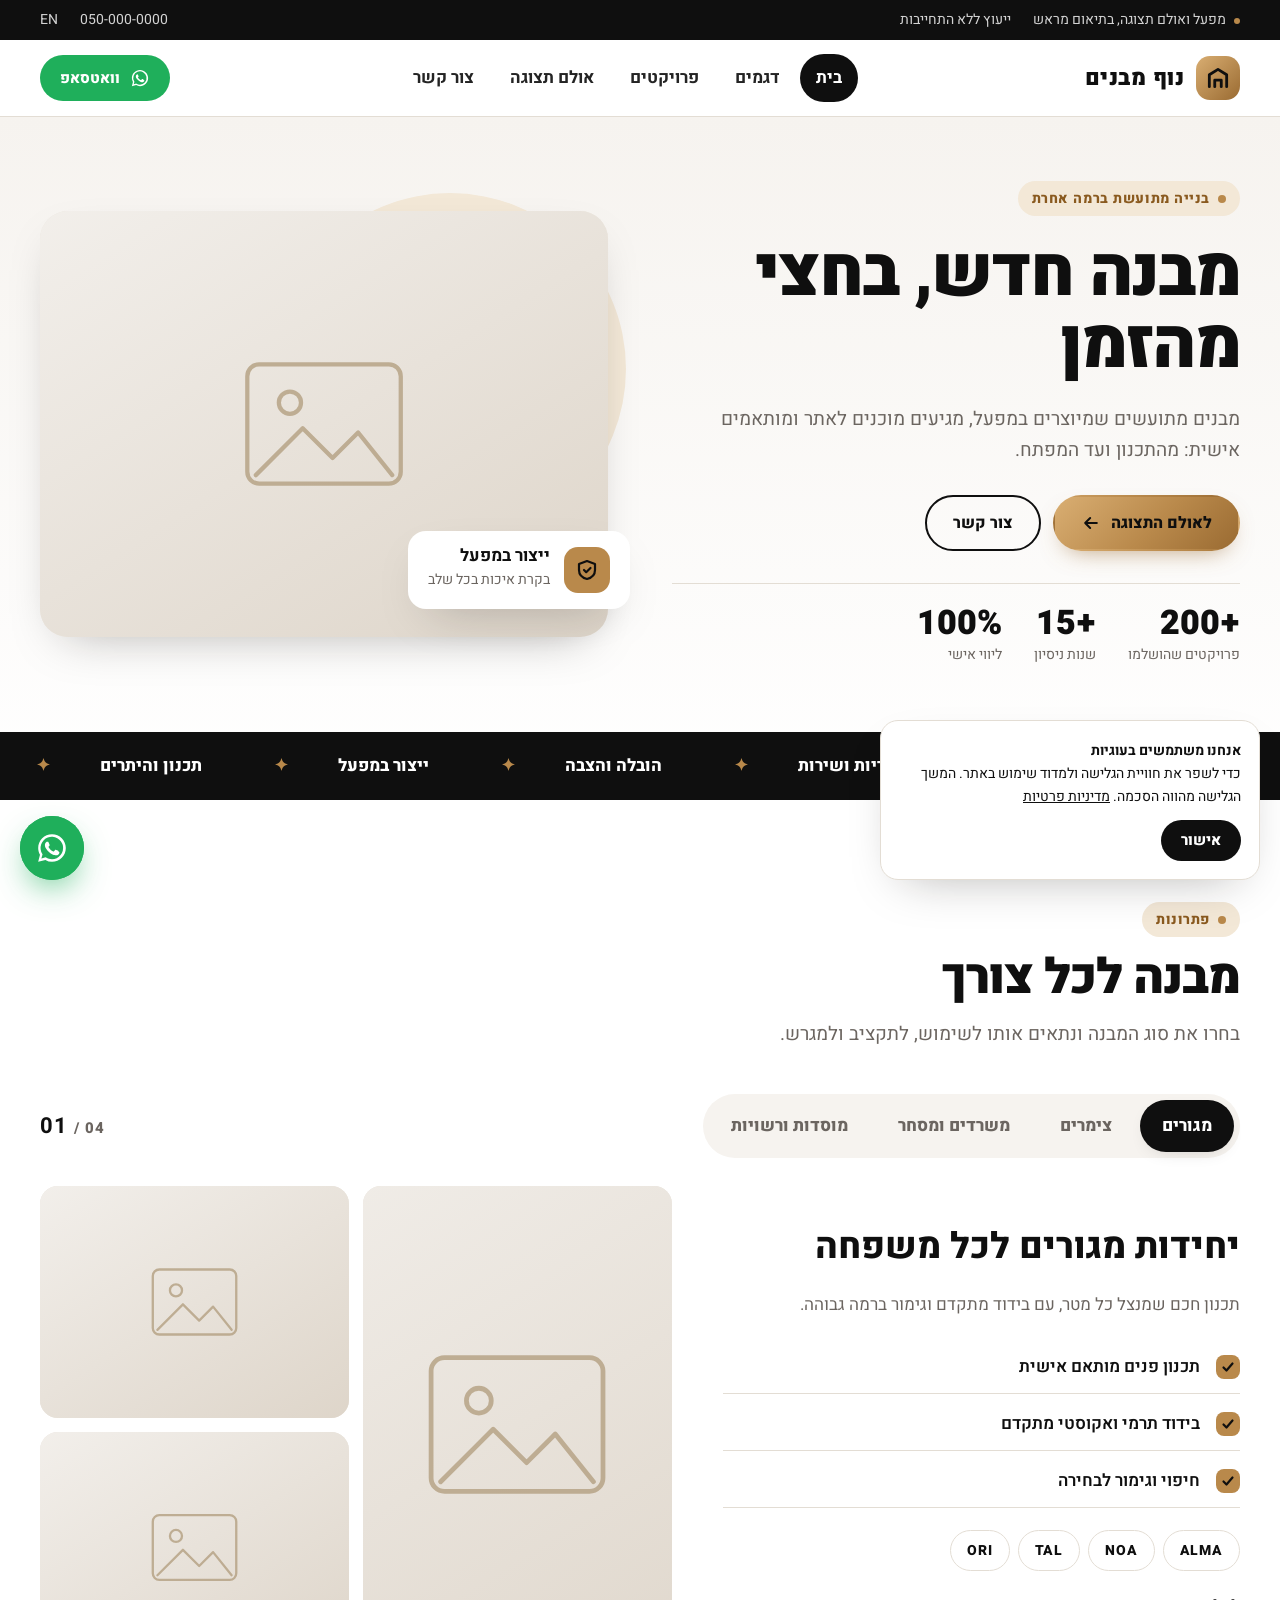
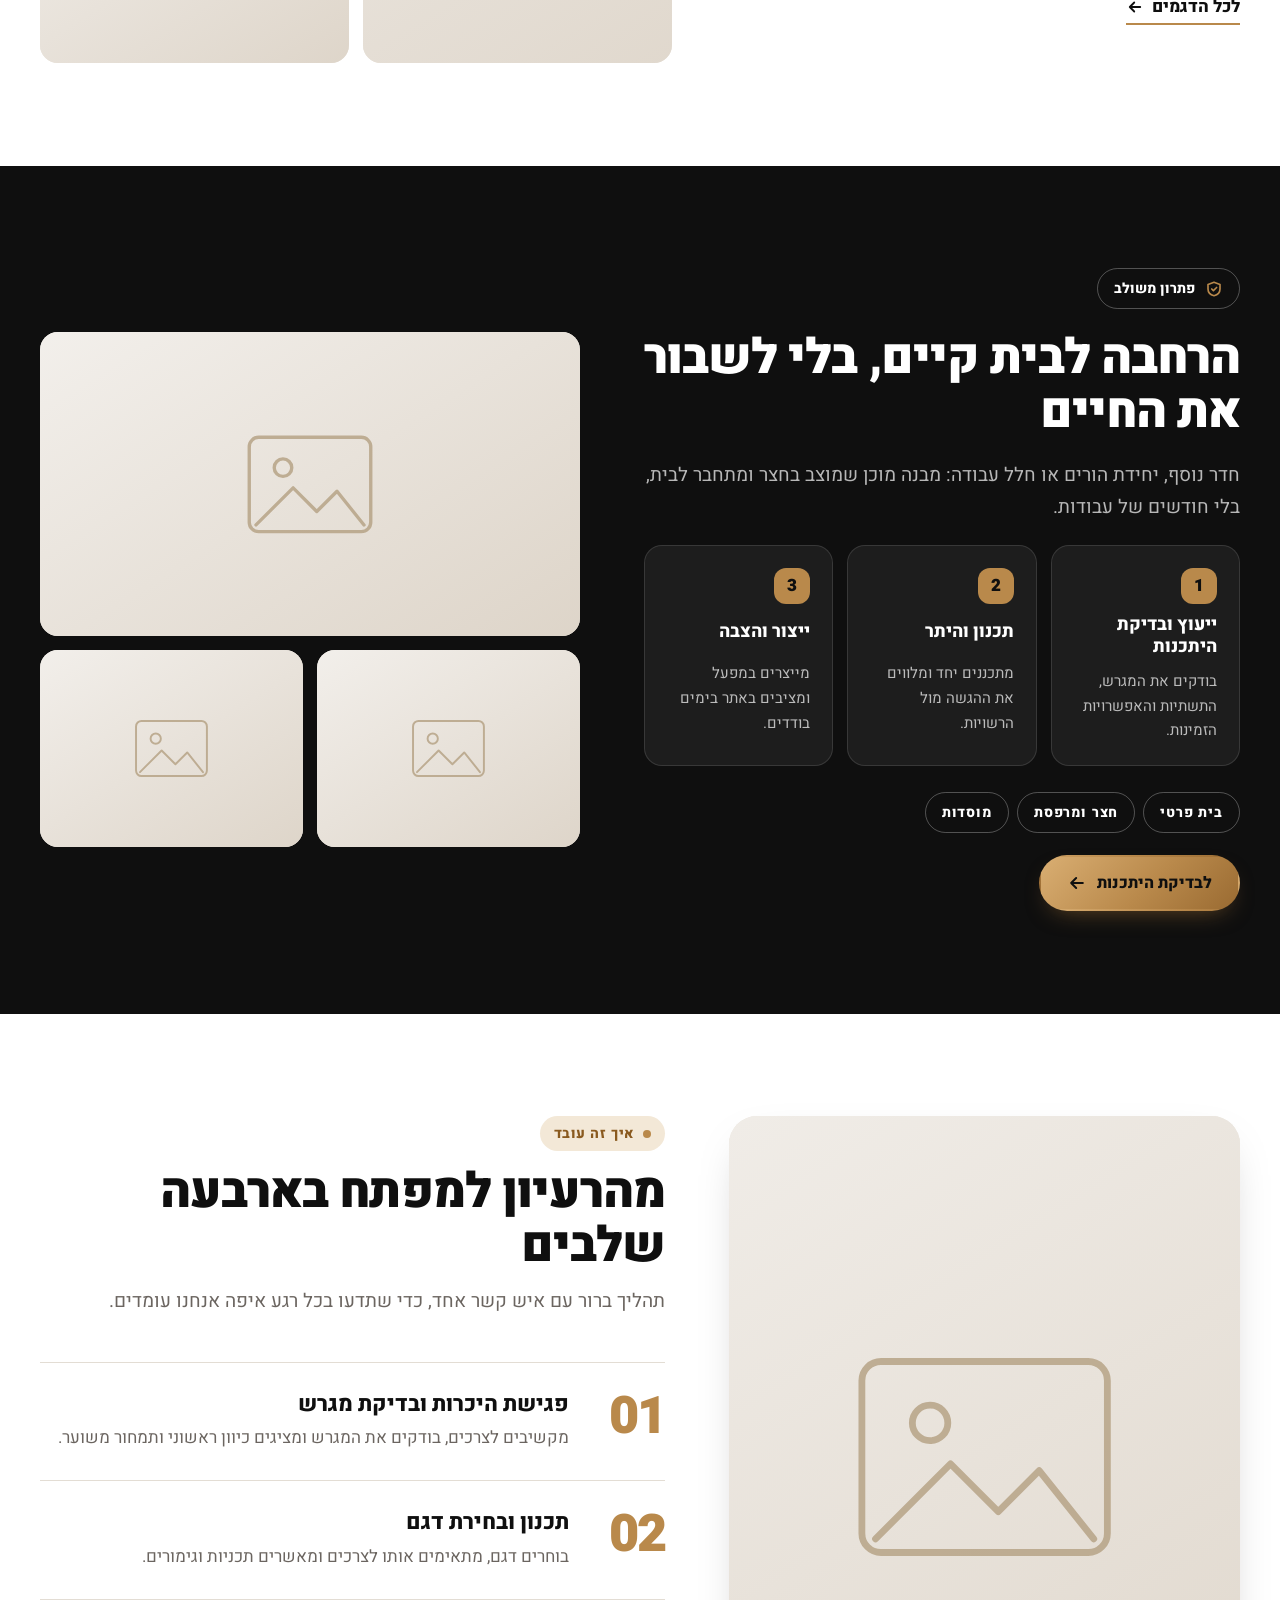
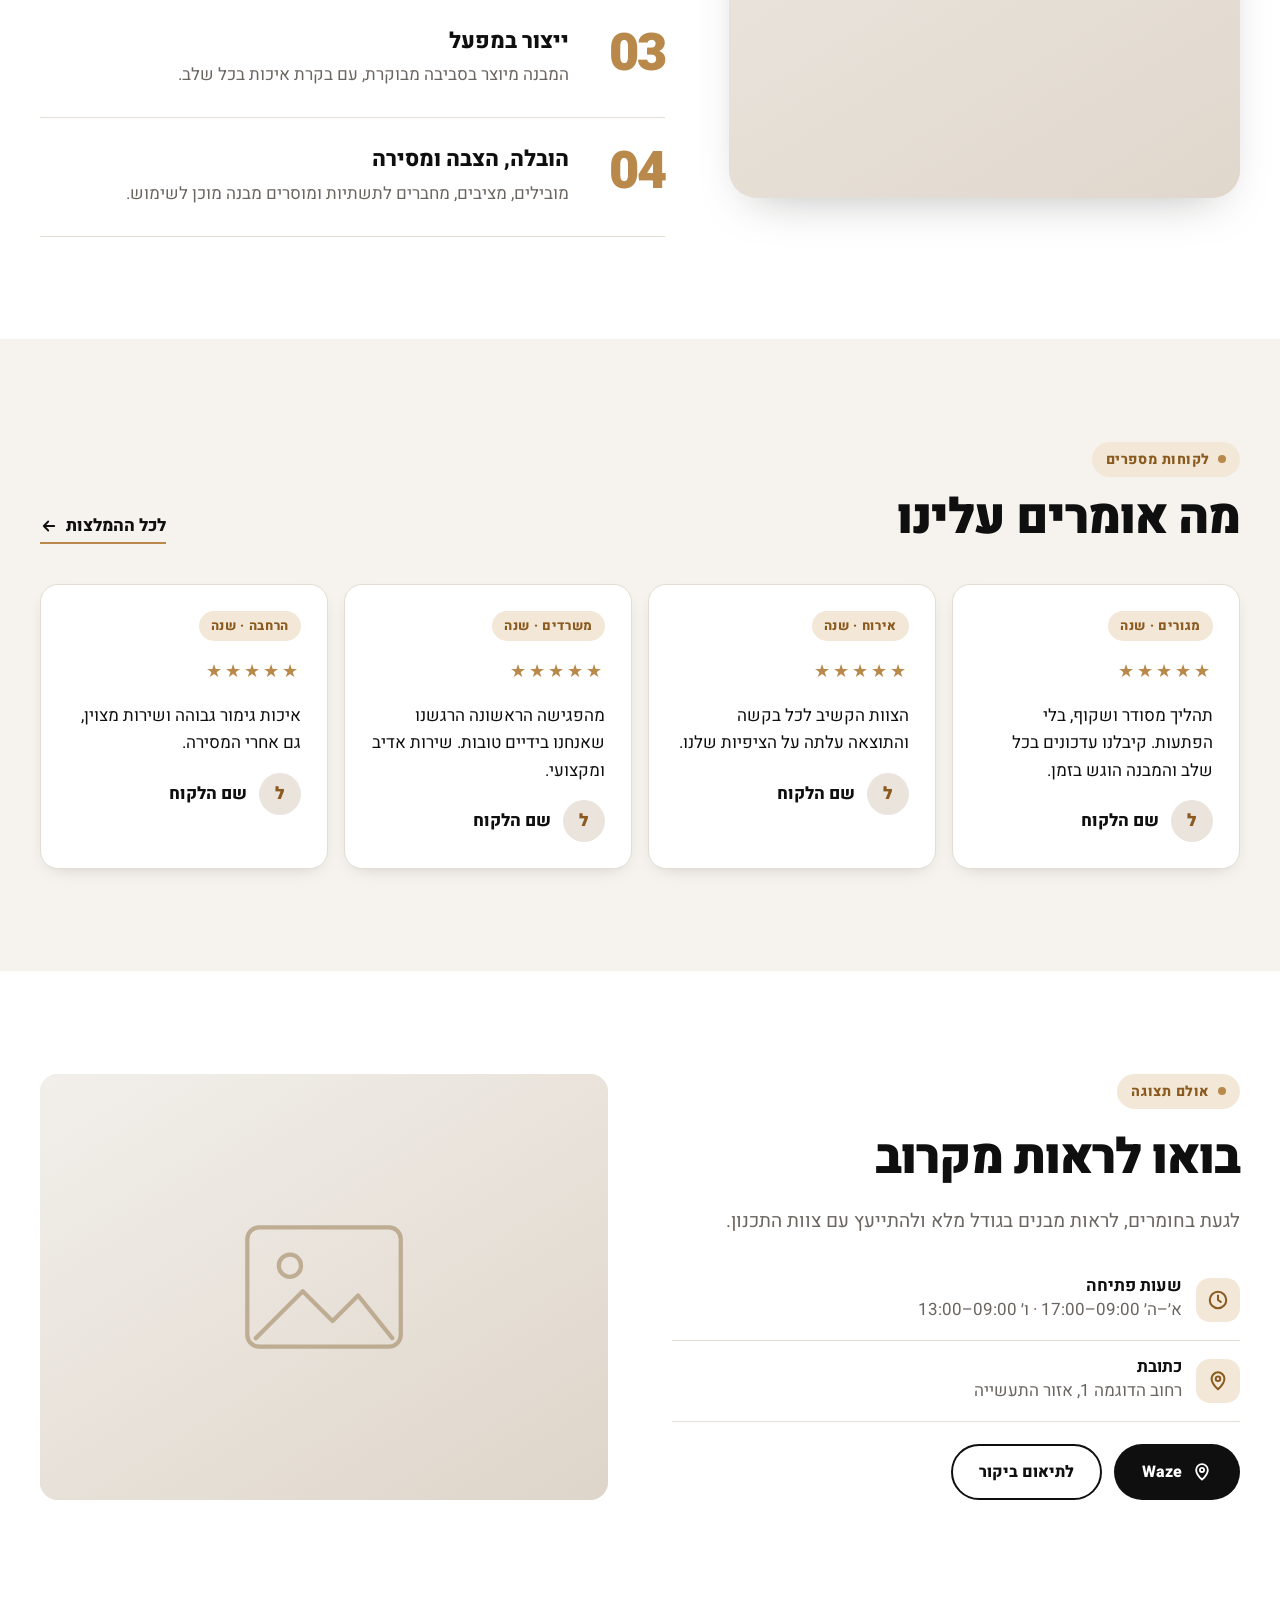
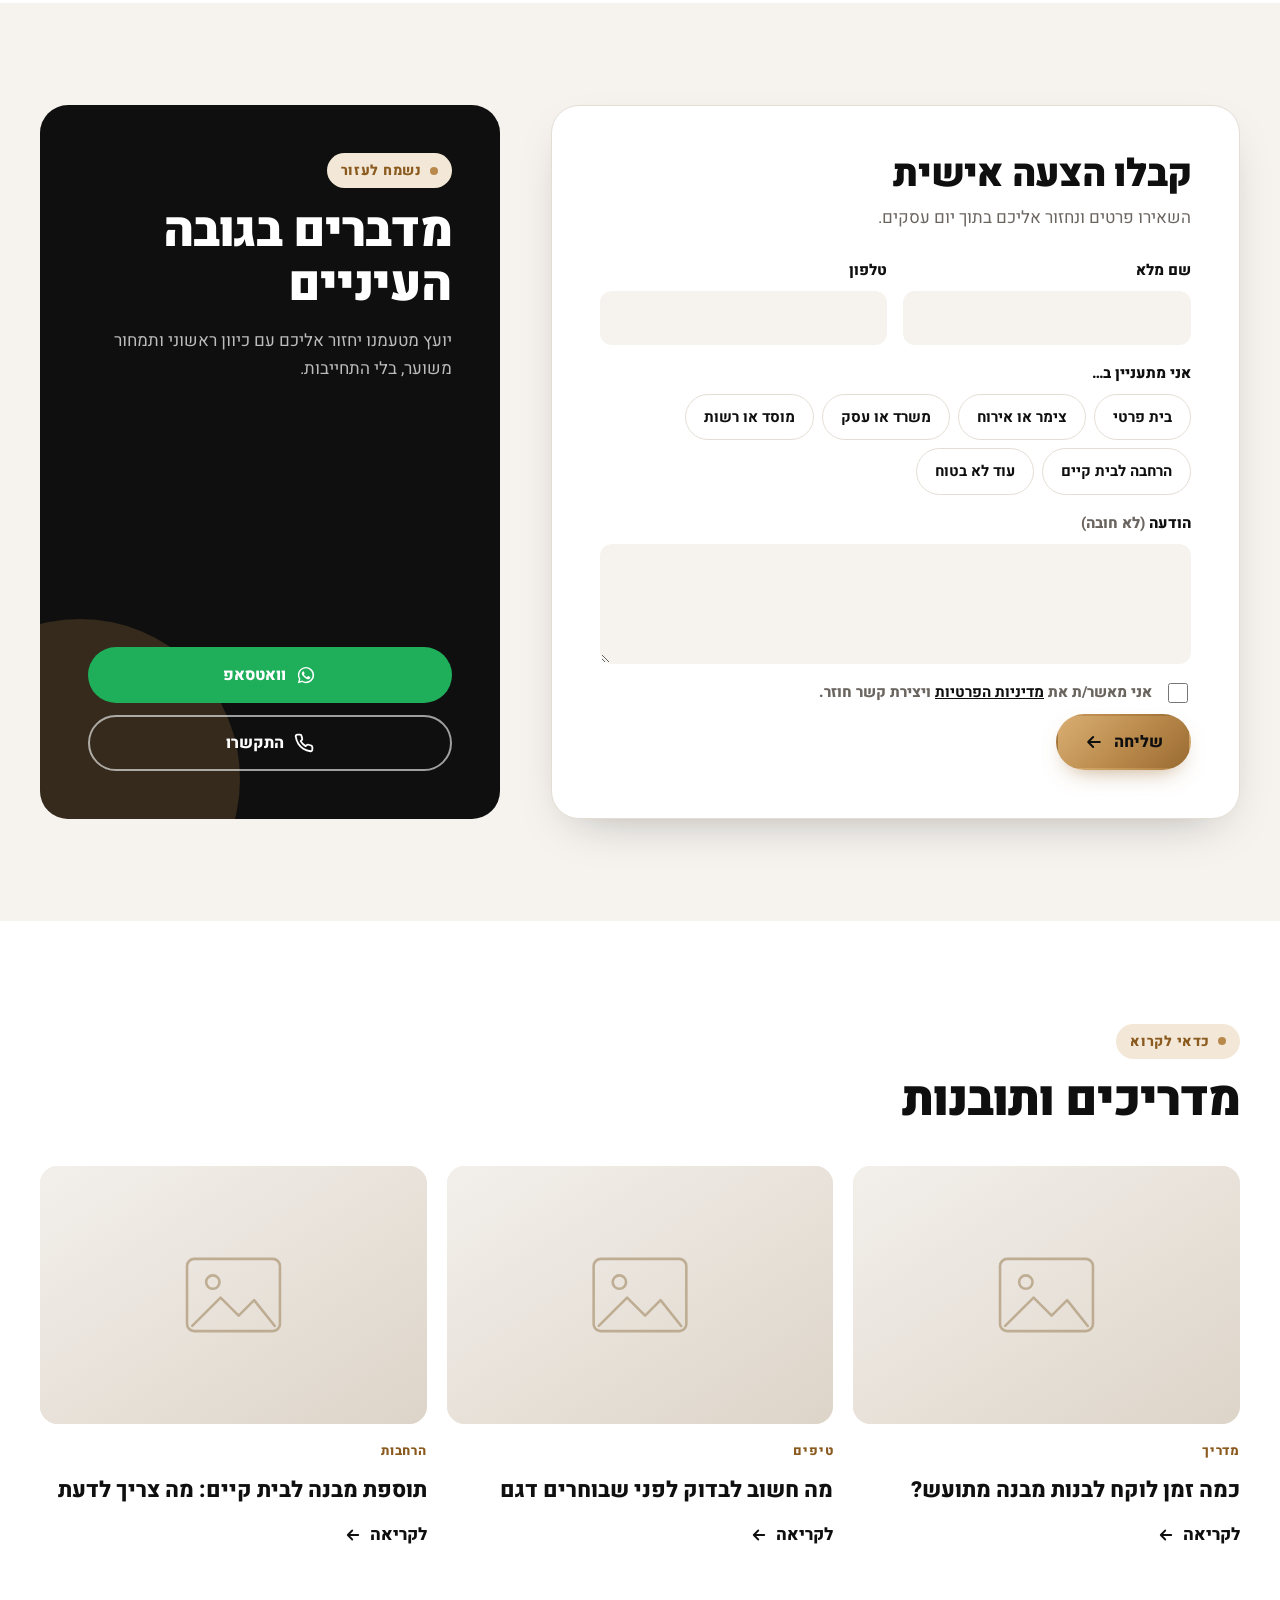
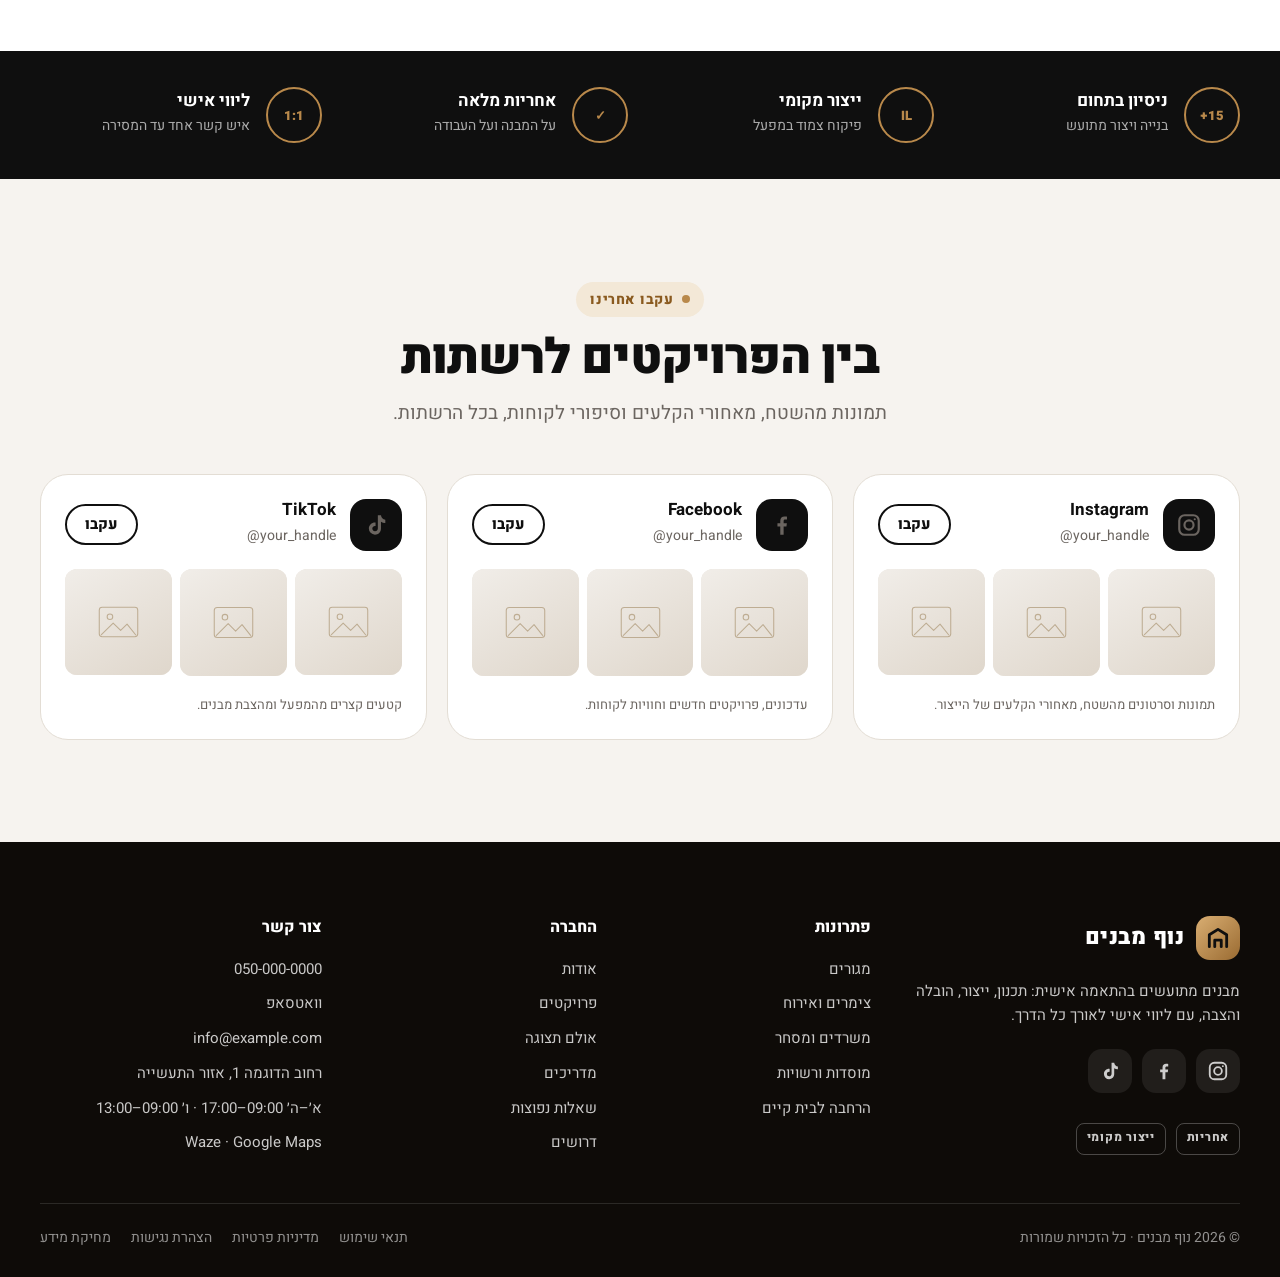
<file: index.html>
<!doctype html>
<html lang="he" dir="rtl" class="no-js">
<head>
  <meta charset="utf-8">
  <meta name="viewport" content="width=device-width, initial-scale=1">
  <title>נוף מבנים | מבנים מתועשים בהתאמה אישית</title>
  <meta name="description" content="מבנים מתועשים בהתאמה אישית: תכנון, ייצור, הובלה והצבה. מגורים, צימרים, משרדים ומוסדות.">
  <meta property="og:title" content="נוף מבנים | מבנים מתועשים בהתאמה אישית">
  <meta property="og:description" content="מבנים מתועשים בהתאמה אישית: תכנון, ייצור, הובלה והצבה. מגורים, צימרים, משרדים ומוסדות.">
  <meta property="og:type" content="website">
  <meta name="theme-color" content="#0F0F0F">
  <link rel="preconnect" href="https://fonts.googleapis.com">
  <link rel="preconnect" href="https://fonts.gstatic.com" crossorigin>
  <link href="https://fonts.googleapis.com/css2?family=Heebo:wght@400;500;700;800;900&display=swap" rel="stylesheet">
  <link rel="stylesheet" href="assets/css/style.css">
</head>
<body>
  <a class="skip" href="#main">דלג לתוכן הראשי</a>
  <div class="topbar">
    <div class="container topbar-inner">
      <div class="topbar-links">
        <a href="showroom.html"><span class="dot"></span>מפעל ואולם תצוגה, בתיאום מראש</a>
        <a href="index.html#lead">ייעוץ ללא התחייבות</a>
      </div>
      <div class="topbar-end">
        <a data-phone data-phone-text class="ltr" href="#">050-000-0000</a>
        <a href="#">EN</a>
      </div>
    </div>
  </div>
  <header class="site-header">
    <div class="container header-inner">
      <a class="logo" href="index.html" aria-label="לדף הבית"><span class="logo-mark"><svg viewBox="0 0 24 24" fill="none" stroke="#0F0F0F" stroke-width="2.6" stroke-linecap="round" stroke-linejoin="round" aria-hidden="true"><path d="M4 20V9l8-5 8 5v11"/><path d="M9 20v-6h6v6"/></svg></span><span>נוף מבנים</span></a>
      <nav class="nav" aria-label="ניווט ראשי"><a data-nav href="index.html">בית</a><a data-nav href="models.html">דגמים</a><a data-nav href="projects.html">פרויקטים</a><a data-nav href="showroom.html">אולם תצוגה</a><a href="index.html#lead">צור קשר</a></nav>
      <div class="header-actions">
        <a class="btn btn-wa btn-sm" data-wa href="#"><svg viewBox="0 0 32 32" fill="currentColor" aria-hidden="true"><path d="M16 3C8.8 3 3 8.8 3 16c0 2.3.6 4.5 1.7 6.4L3 29l6.8-1.8A12.9 12.9 0 0 0 16 29c7.2 0 13-5.8 13-13S23.2 3 16 3zm0 23.6c-2 0-3.9-.6-5.6-1.6l-.4-.2-4 1 1.1-3.9-.3-.4A10.6 10.6 0 1 1 16 26.600zm5.8-7.900c-.3-.2-1.900-.9-2.200-1-.3-.1-.5-.2-.7.2-.2.300-.8 1-1 1.200-.2.200-.4.200-.7.100-.3-.2-1.400-.5-2.600-1.600-1-.9-1.600-1.900-1.800-2.200-.2-.3 0-.5.100-.7l.5-.6c.2-.2.2-.3.300-.5.100-.2.100-.4 0-.6l-1-2.300c-.2-.6-.5-.5-.7-.5h-.6c-.2 0-.6.1-.9.4-.3.300-1.200 1.100-1.200 2.800s1.200 3.300 1.400 3.500c.2.200 2.400 3.700 5.800 5.100.8.400 1.400.6 1.900.7.8.3 1.500.2 2.100.1.600-.1 1.900-.8 2.200-1.500.3-.7.3-1.400.2-1.500-.100-.100-.300-.200-.600-.300z"/></svg> וואטסאפ</a>
        <button class="burger" data-burger aria-label="פתיחת תפריט" aria-expanded="false"><span></span><span></span><span></span></button>
      </div>
    </div>
  </header>
  <div class="drawer" data-drawer>
    <div class="drawer-panel" role="dialog" aria-label="תפריט">
      <div class="drawer-head">
        <a class="logo" href="index.html" ><span class="logo-mark"><svg viewBox="0 0 24 24" fill="none" stroke="#0F0F0F" stroke-width="2.6" stroke-linecap="round" stroke-linejoin="round" aria-hidden="true"><path d="M4 20V9l8-5 8 5v11"/><path d="M9 20v-6h6v6"/></svg></span><span>נוף מבנים</span></a>
        <button class="drawer-close" data-close aria-label="סגירת תפריט">✕</button>
      </div>
      <nav class="drawer-links"><a data-nav href="index.html">בית</a><a data-nav href="models.html">דגמים</a><a data-nav href="projects.html">פרויקטים</a><a data-nav href="showroom.html">אולם תצוגה</a><a href="index.html#lead">צור קשר</a></nav>
      <div class="drawer-contact">
        <a class="btn btn-wa" data-wa href="#"><svg viewBox="0 0 32 32" fill="currentColor" aria-hidden="true"><path d="M16 3C8.8 3 3 8.8 3 16c0 2.3.6 4.5 1.7 6.4L3 29l6.8-1.8A12.9 12.9 0 0 0 16 29c7.2 0 13-5.8 13-13S23.2 3 16 3zm0 23.6c-2 0-3.9-.6-5.6-1.6l-.4-.2-4 1 1.1-3.9-.3-.4A10.6 10.6 0 1 1 16 26.600zm5.8-7.900c-.3-.2-1.900-.9-2.200-1-.3-.1-.5-.2-.7.2-.2.300-.8 1-1 1.200-.2.200-.4.200-.7.100-.3-.2-1.400-.5-2.600-1.600-1-.9-1.600-1.900-1.800-2.200-.2-.3 0-.5.100-.7l.5-.6c.2-.2.2-.3.300-.5.100-.2.100-.4 0-.6l-1-2.300c-.2-.6-.5-.5-.7-.5h-.6c-.2 0-.6.1-.9.4-.3.300-1.200 1.100-1.200 2.800s1.200 3.300 1.400 3.500c.2.200 2.400 3.700 5.800 5.100.8.400 1.400.6 1.900.7.8.3 1.500.2 2.100.1.600-.1 1.900-.8 2.200-1.500.3-.7.3-1.400.2-1.500-.100-.100-.300-.200-.600-.300z"/></svg> וואטסאפ</a>
        <a class="btn btn-ghost" data-phone href="#"><svg viewBox="0 0 24 24" fill="none" stroke="currentColor" stroke-width="2.2" stroke-linecap="round" stroke-linejoin="round" aria-hidden="true"><path d="M22 16.9v3a2 2 0 0 1-2.2 2 19.8 19.8 0 0 1-8.6-3.1 19.5 19.5 0 0 1-6-6A19.8 19.8 0 0 1 2.1 4.2 2 2 0 0 1 4.1 2h3a2 2 0 0 1 2 1.7c.1.9.4 1.8.7 2.7a2 2 0 0 1-.5 2.1L8 9.8a16 16 0 0 0 6 6l1.3-1.3a2 2 0 0 1 2.1-.4c.9.3 1.8.6 2.7.7a2 2 0 0 1 1.7 2z"/></svg> התקשרו</a>
      </div>
    </div>
  </div>
  <main id="main">
    <section class="hero">
      <div class="container hero-grid">
        <div class="hero-copy">
          <span class="eyebrow">בנייה מתועשת ברמה אחרת</span>
          <h1>מבנה חדש, בחצי מהזמן</h1>
          <p class="lead">מבנים מתועשים שמיוצרים במפעל, מגיעים מוכנים לאתר ומותאמים אישית: מהתכנון ועד המפתח.</p>
          <div class="hero-actions">
            <a class="btn btn-primary" href="showroom.html">לאולם התצוגה <svg viewBox="0 0 24 24" fill="none" stroke="currentColor" stroke-width="2.4" stroke-linecap="round" stroke-linejoin="round" aria-hidden="true"><path d="M19 12H5M11 6l-6 6 6 6"/></svg></a>
            <a class="btn btn-ghost" href="#lead">צור קשר</a>
          </div>
          <div class="hero-stats">
            <div><strong>+200</strong><span>פרויקטים שהושלמו</span></div>
            <div><strong>+15</strong><span>שנות ניסיון</span></div>
            <div><strong>100%</strong><span>ליווי אישי</span></div>
          </div>
        </div>
        <div class="hero-visual">
          <figure class="media r-4x3 "><img src="assets/images/placeholder.svg" alt="תמונה ראשית"></figure>
          <div class="hero-badge"><span class="ico"><svg viewBox="0 0 24 24" fill="none" stroke="#0F0F0F" stroke-width="2.2" stroke-linecap="round" stroke-linejoin="round" aria-hidden="true"><path d="M12 3l8 3v6c0 4.5-3.2 7.8-8 9-4.8-1.2-8-4.5-8-9V6l8-3z"/><path d="M9 12l2.2 2.2L15.5 10"/></svg></span><div><strong>ייצור במפעל</strong><span>בקרת איכות בכל שלב</span></div></div>
        </div>
      </div>
      <div class="strip" aria-hidden="true"><div class="strip-track"><div class="strip-item">תכנון והיתרים</div><div class="strip-item">ייצור במפעל</div><div class="strip-item">הובלה והצבה</div><div class="strip-item">אחריות ושירות</div><div class="strip-item">תכנון והיתרים</div><div class="strip-item">ייצור במפעל</div><div class="strip-item">הובלה והצבה</div><div class="strip-item">אחריות ושירות</div><div class="strip-item">תכנון והיתרים</div><div class="strip-item">ייצור במפעל</div><div class="strip-item">הובלה והצבה</div><div class="strip-item">אחריות ושירות</div><div class="strip-item">תכנון והיתרים</div><div class="strip-item">ייצור במפעל</div><div class="strip-item">הובלה והצבה</div><div class="strip-item">אחריות ושירות</div></div></div>
    </section>

    <section class="section" id="types">
      <div class="container" data-tabs>
        <div class="section-head">
          <span class="eyebrow">פתרונות</span>
          <h2>מבנה לכל צורך</h2>
          <p class="lead">בחרו את סוג המבנה ונתאים אותו לשימוש, לתקציב ולמגרש.</p>
        </div>
        <div class="tabs-bar">
          <div class="tablist" role="tablist" aria-label="סוגי מבנים"><button class="tab" role="tab" id="tab-0" aria-controls="panel-0" aria-selected="false">מגורים</button><button class="tab" role="tab" id="tab-1" aria-controls="panel-1" aria-selected="false">צימרים</button><button class="tab" role="tab" id="tab-2" aria-controls="panel-2" aria-selected="false">משרדים ומסחר</button><button class="tab" role="tab" id="tab-3" aria-controls="panel-3" aria-selected="false">מוסדות ורשויות</button></div>
          <div class="tab-count" aria-hidden="true"><b data-tab-current>01</b> / 04</div>
        </div>
        
          <div class="tab-panel" role="tabpanel" id="panel-0" aria-labelledby="tab-0">
            <div class="tab-info">
              <h3 style="font-size:clamp(26px,3vw,36px)">יחידות מגורים לכל משפחה</h3>
              <p class="muted">תכנון חכם שמנצל כל מטר, עם בידוד מתקדם וגימור ברמה גבוהה.</p>
              <ul class="checklist"><li>תכנון פנים מותאם אישית</li><li>בידוד תרמי ואקוסטי מתקדם</li><li>חיפוי וגימור לבחירה</li></ul>
              <div class="pills"><span class="pill">ALMA</span><span class="pill">NOA</span><span class="pill">TAL</span><span class="pill">ORI</span></div>
              <a class="link-arrow" href="models.html">לכל הדגמים <svg viewBox="0 0 24 24" fill="none" stroke="currentColor" stroke-width="2.4" stroke-linecap="round" stroke-linejoin="round" aria-hidden="true"><path d="M19 12H5M11 6l-6 6 6 6"/></svg></a>
            </div>
            <div class="gallery"><figure class="media r-4x3 "><img src="assets/images/placeholder.svg" alt="תמונה" loading="lazy"></figure><figure class="media r-4x3 "><img src="assets/images/placeholder.svg" alt="תמונה" loading="lazy"></figure><figure class="media r-4x3 "><img src="assets/images/placeholder.svg" alt="תמונה" loading="lazy"></figure></div>
          </div>
          <div class="tab-panel" role="tabpanel" id="panel-1" aria-labelledby="tab-1">
            <div class="tab-info">
              <h3 style="font-size:clamp(26px,3vw,36px)">צימרים ויחידות אירוח</h3>
              <p class="muted">מבנים מעוצבים שמוכנים לאירוח בזמן קצר, עם דגש על פרטיות ונוחות.</p>
              <ul class="checklist"><li>עיצוב בוטיק עם אפשרות לפרגולה ויחידות ספא</li><li>התקנה מהירה עם מינימום הפרעה למגרש</li><li>מתאים להשכרה עונתית ושנתית</li></ul>
              <div class="pills"><span class="pill">LIOR</span><span class="pill">MAYA</span><span class="pill">ROTEM</span><span class="pill">DANA</span></div>
              <a class="link-arrow" href="models.html">לכל הדגמים <svg viewBox="0 0 24 24" fill="none" stroke="currentColor" stroke-width="2.4" stroke-linecap="round" stroke-linejoin="round" aria-hidden="true"><path d="M19 12H5M11 6l-6 6 6 6"/></svg></a>
            </div>
            <div class="gallery"><figure class="media r-4x3 "><img src="assets/images/placeholder.svg" alt="תמונה" loading="lazy"></figure><figure class="media r-4x3 "><img src="assets/images/placeholder.svg" alt="תמונה" loading="lazy"></figure><figure class="media r-4x3 "><img src="assets/images/placeholder.svg" alt="תמונה" loading="lazy"></figure></div>
          </div>
          <div class="tab-panel" role="tabpanel" id="panel-2" aria-labelledby="tab-2">
            <div class="tab-info">
              <h3 style="font-size:clamp(26px,3vw,36px)">משרדים, חנויות ועמדות שירות</h3>
              <p class="muted">חללי עבודה ומסחר שמוצבים במהירות ומותאמים לצורכי העסק.</p>
              <ul class="checklist"><li>חללים פתוחים או מחולקים לפי הצורך</li><li>תשתיות חשמל ותקשורת מובנות</li><li>אפשרות הרחבה עם מודולים נוספים</li></ul>
              <div class="pills"><span class="pill">YAM</span><span class="pill">SHIR</span><span class="pill">ALMA</span></div>
              <a class="link-arrow" href="models.html">לכל הדגמים <svg viewBox="0 0 24 24" fill="none" stroke="currentColor" stroke-width="2.4" stroke-linecap="round" stroke-linejoin="round" aria-hidden="true"><path d="M19 12H5M11 6l-6 6 6 6"/></svg></a>
            </div>
            <div class="gallery"><figure class="media r-4x3 "><img src="assets/images/placeholder.svg" alt="תמונה" loading="lazy"></figure><figure class="media r-4x3 "><img src="assets/images/placeholder.svg" alt="תמונה" loading="lazy"></figure><figure class="media r-4x3 "><img src="assets/images/placeholder.svg" alt="תמונה" loading="lazy"></figure></div>
          </div>
          <div class="tab-panel" role="tabpanel" id="panel-3" aria-labelledby="tab-3">
            <div class="tab-info">
              <h3 style="font-size:clamp(26px,3vw,36px)">כיתות, גנים ומבני ציבור</h3>
              <p class="muted">פתרונות מתועשים למוסדות חינוך, קהילה ורשויות, בלוחות זמנים קצרים.</p>
              <ul class="checklist"><li>התאמה לדרישות בטיחות ונגישות</li><li>לוחות זמנים קצרים לאספקה</li><li>ליווי מול יועצים ורשויות</li></ul>
              <div class="pills"><span class="pill">TAL</span><span class="pill">ORI</span><span class="pill">YAM</span></div>
              <a class="link-arrow" href="models.html">לכל הדגמים <svg viewBox="0 0 24 24" fill="none" stroke="currentColor" stroke-width="2.4" stroke-linecap="round" stroke-linejoin="round" aria-hidden="true"><path d="M19 12H5M11 6l-6 6 6 6"/></svg></a>
            </div>
            <div class="gallery"><figure class="media r-4x3 "><img src="assets/images/placeholder.svg" alt="תמונה" loading="lazy"></figure><figure class="media r-4x3 "><img src="assets/images/placeholder.svg" alt="תמונה" loading="lazy"></figure><figure class="media r-4x3 "><img src="assets/images/placeholder.svg" alt="תמונה" loading="lazy"></figure></div>
          </div>
      </div>
    </section>

    <section class="section section-dark on-dark" id="feature">
      <div class="container feature-grid">
        <div class="feature-copy">
          <span class="badge-line"><svg viewBox="0 0 24 24" fill="none" stroke="currentColor" stroke-width="2.2" stroke-linecap="round" stroke-linejoin="round" aria-hidden="true"><path d="M12 3l8 3v6c0 4.5-3.2 7.8-8 9-4.8-1.2-8-4.5-8-9V6l8-3z"/><path d="M9 12l2.2 2.2L15.5 10"/></svg> פתרון משולב</span>
          <h2>הרחבה לבית קיים, בלי לשבור את החיים</h2>
          <p class="lead">חדר נוסף, יחידת הורים או חלל עבודה: מבנה מוכן שמוצב בחצר ומתחבר לבית, בלי חודשים של עבודות.</p>
          <div class="steps-row"><div class="step-card"><span class="step-num">1</span><h3>ייעוץ ובדיקת היתכנות</h3><p>בודקים את המגרש, התשתיות והאפשרויות הזמינות.</p></div><div class="step-card"><span class="step-num">2</span><h3>תכנון והיתר</h3><p>מתכננים יחד ומלווים את ההגשה מול הרשויות.</p></div><div class="step-card"><span class="step-num">3</span><h3>ייצור והצבה</h3><p>מייצרים במפעל ומציבים באתר בימים בודדים.</p></div></div>
          <div class="pills" style="margin-top:4px"><span class="pill" style="background:transparent;border-color:rgba(255,255,255,.28)">בית פרטי</span><span class="pill" style="background:transparent;border-color:rgba(255,255,255,.28)">חצר ומרפסת</span><span class="pill" style="background:transparent;border-color:rgba(255,255,255,.28)">מוסדות</span></div>
          <a class="btn btn-primary" href="#lead">לבדיקת היתכנות <svg viewBox="0 0 24 24" fill="none" stroke="currentColor" stroke-width="2.4" stroke-linecap="round" stroke-linejoin="round" aria-hidden="true"><path d="M19 12H5M11 6l-6 6 6 6"/></svg></a>
        </div>
        <div class="feature-visual"><figure class="media r-16x9 "><img src="assets/images/placeholder.svg" alt="תמונה" loading="lazy"></figure><figure class="media r-4x3 "><img src="assets/images/placeholder.svg" alt="תמונה" loading="lazy"></figure><figure class="media r-4x3 "><img src="assets/images/placeholder.svg" alt="תמונה" loading="lazy"></figure></div>
      </div>
    </section>

    <section class="section" id="process">
      <div class="container process-grid">
        <div class="process-visual"><figure class="media r-3x4 "><img src="assets/images/placeholder.svg" alt="תמונה" loading="lazy"></figure></div>
        <div>
          <div class="section-head">
            <span class="eyebrow">איך זה עובד</span>
            <h2>מהרעיון למפתח בארבעה שלבים</h2>
            <p class="lead">תהליך ברור עם איש קשר אחד, כדי שתדעו בכל רגע איפה אנחנו עומדים.</p>
          </div>
          <ol class="timeline"><li><div><h3>פגישת היכרות ובדיקת מגרש</h3><p>מקשיבים לצרכים, בודקים את המגרש ומציגים כיוון ראשוני ותמחור משוער.</p></div></li><li><div><h3>תכנון ובחירת דגם</h3><p>בוחרים דגם, מתאימים אותו לצרכים ומאשרים תכניות וגימורים.</p></div></li><li><div><h3>ייצור במפעל</h3><p>המבנה מיוצר בסביבה מבוקרת, עם בקרת איכות בכל שלב.</p></div></li><li><div><h3>הובלה, הצבה ומסירה</h3><p>מובילים, מציבים, מחברים לתשתיות ומוסרים מבנה מוכן לשימוש.</p></div></li></ol>
        </div>
      </div>
    </section>

    <section class="section section-sand" id="testimonials">
      <div class="container">
        <div class="section-head-row">
          <div class="section-head"><span class="eyebrow">לקוחות מספרים</span><h2>מה אומרים עלינו</h2></div>
          <a class="link-arrow" href="#">לכל ההמלצות <svg viewBox="0 0 24 24" fill="none" stroke="currentColor" stroke-width="2.4" stroke-linecap="round" stroke-linejoin="round" aria-hidden="true"><path d="M19 12H5M11 6l-6 6 6 6"/></svg></a>
        </div>
        <!-- המלצות לדוגמה: יש להחליף בהמלצות אמיתיות ומאושרות מלקוחות -->
        <div class="testi-grid">
          <article class="testi reveal">
            <span class="testi-tag">מגורים · שנה</span>
            <div class="stars" aria-label="5 מתוך 5">★★★★★</div>
            <blockquote>תהליך מסודר ושקוף, בלי הפתעות. קיבלנו עדכונים בכל שלב והמבנה הוגש בזמן.</blockquote>
            <div class="testi-by"><span class="avatar">ל</span><span>שם הלקוח</span></div>
          </article>
          <article class="testi reveal">
            <span class="testi-tag">אירוח · שנה</span>
            <div class="stars" aria-label="5 מתוך 5">★★★★★</div>
            <blockquote>הצוות הקשיב לכל בקשה והתוצאה עלתה על הציפיות שלנו.</blockquote>
            <div class="testi-by"><span class="avatar">ל</span><span>שם הלקוח</span></div>
          </article>
          <article class="testi reveal">
            <span class="testi-tag">משרדים · שנה</span>
            <div class="stars" aria-label="5 מתוך 5">★★★★★</div>
            <blockquote>מהפגישה הראשונה הרגשנו שאנחנו בידיים טובות. שירות אדיב ומקצועי.</blockquote>
            <div class="testi-by"><span class="avatar">ל</span><span>שם הלקוח</span></div>
          </article>
          <article class="testi reveal">
            <span class="testi-tag">הרחבה · שנה</span>
            <div class="stars" aria-label="5 מתוך 5">★★★★★</div>
            <blockquote>איכות גימור גבוהה ושירות מצוין, גם אחרי המסירה.</blockquote>
            <div class="testi-by"><span class="avatar">ל</span><span>שם הלקוח</span></div>
          </article></div>
      </div>
    </section>

    <section class="section" id="showroom">
      <div class="container showroom-grid">
        <div class="showroom-copy">
          <span class="eyebrow">אולם תצוגה</span>
          <h2>בואו לראות מקרוב</h2>
          <p class="lead">לגעת בחומרים, לראות מבנים בגודל מלא ולהתייעץ עם צוות התכנון.</p>
          <ul class="info-list">
            <li><span class="info-ico"><svg viewBox="0 0 24 24" fill="none" stroke="currentColor" stroke-width="2.2" stroke-linecap="round" stroke-linejoin="round" aria-hidden="true"><circle cx="12" cy="12" r="9"/><path d="M12 7v5l3 2"/></svg></span><div><strong>שעות פתיחה</strong><span class="muted">א׳–ה׳ 09:00–17:00 · ו׳ 09:00–13:00</span></div></li>
            <li><span class="info-ico"><svg viewBox="0 0 24 24" fill="none" stroke="currentColor" stroke-width="2.2" stroke-linecap="round" stroke-linejoin="round" aria-hidden="true"><path d="M12 21s7-6.2 7-11.5A7 7 0 0 0 5 9.5C5 14.8 12 21 12 21z"/><circle cx="12" cy="9.5" r="2.5"/></svg></span><div><strong>כתובת</strong><span class="muted">רחוב הדוגמה 1, אזור התעשייה</span></div></li>
          </ul>
          <div class="btn-row">
            <a class="btn btn-dark" data-waze href="#"><svg viewBox="0 0 24 24" fill="none" stroke="currentColor" stroke-width="2.2" stroke-linecap="round" stroke-linejoin="round" aria-hidden="true"><path d="M12 21s7-6.2 7-11.5A7 7 0 0 0 5 9.5C5 14.8 12 21 12 21z"/><circle cx="12" cy="9.5" r="2.5"/></svg> Waze</a>
            <a class="btn btn-ghost" href="showroom.html">לתיאום ביקור</a>
          </div>
        </div>
        <figure class="media r-4x3 "><img src="assets/images/placeholder.svg" alt="אולם תצוגה" loading="lazy"></figure>
      </div>
    </section>

    <section class="section section-sand" id="lead">
      <div class="container">
        <div class="lead-wrap">
          <form class="form-card" id="lead-form" data-lead novalidate>
            <h2>קבלו הצעה אישית</h2>
            <p class="muted">השאירו פרטים ונחזור אליכם בתוך יום עסקים.</p>
            <div class="grid-2">
              <div class="field"><label for="lead-form-name">שם מלא</label><input class="input" id="lead-form-name" name="name" autocomplete="name" required maxlength="80"></div>
              <div class="field"><label for="lead-form-phone">טלפון</label><input class="input" id="lead-form-phone" name="phone" type="tel" inputmode="tel" autocomplete="tel" required maxlength="30" dir="ltr" style="text-align:right"></div>
              <div class="field full"><span class="legend">אני מתעניין ב…</span><div class="chips" role="radiogroup" aria-label="תחום עניין"><label class="chip"><input type="radio" name="interest" value="בית פרטי" required><span>בית פרטי</span></label><label class="chip"><input type="radio" name="interest" value="צימר או אירוח" ><span>צימר או אירוח</span></label><label class="chip"><input type="radio" name="interest" value="משרד או עסק" ><span>משרד או עסק</span></label><label class="chip"><input type="radio" name="interest" value="מוסד או רשות" ><span>מוסד או רשות</span></label><label class="chip"><input type="radio" name="interest" value="הרחבה לבית קיים" ><span>הרחבה לבית קיים</span></label><label class="chip"><input type="radio" name="interest" value="עוד לא בטוח" ><span>עוד לא בטוח</span></label></div></div>
              
              <div class="field full"><label for="lead-form-msg">הודעה <span class="muted">(לא חובה)</span></label><textarea class="textarea" id="lead-form-msg" name="message" maxlength="800"></textarea></div>
              <div class="field full"><label class="consent"><input type="checkbox" name="consent" value="yes" required><span>אני מאשר/ת את <a href="#">מדיניות הפרטיות</a> ויצירת קשר חוזר.</span></label></div>
              <div class="field hp" aria-hidden="true"><label for="lead-form-site">אל תמלאו</label><input id="lead-form-site" name="website" tabindex="-1" autocomplete="off"></div>
              <input type="hidden" name="page" value="">
            </div>
            <div class="form-foot">
              <button type="submit" class="btn btn-primary">שליחה <svg viewBox="0 0 24 24" fill="none" stroke="currentColor" stroke-width="2.4" stroke-linecap="round" stroke-linejoin="round" aria-hidden="true"><path d="M19 12H5M11 6l-6 6 6 6"/></svg></button>
              <p class="form-status" role="status" aria-live="polite"></p>
            </div>
          </form>
      <aside class="lead-aside">
        <div style="display:grid;gap:16px;justify-items:start">
          <span class="eyebrow">נשמח לעזור</span>
          <h2>מדברים בגובה העיניים</h2>
          <p>יועץ מטעמנו יחזור אליכם עם כיוון ראשוני ותמחור משוער, בלי התחייבות.</p>
        </div>
        <div class="btn-row">
          <a class="btn btn-wa" data-wa href="#"><svg viewBox="0 0 32 32" fill="currentColor" aria-hidden="true"><path d="M16 3C8.8 3 3 8.8 3 16c0 2.3.6 4.5 1.7 6.4L3 29l6.8-1.8A12.9 12.9 0 0 0 16 29c7.2 0 13-5.8 13-13S23.2 3 16 3zm0 23.6c-2 0-3.9-.6-5.6-1.6l-.4-.2-4 1 1.1-3.9-.3-.4A10.6 10.6 0 1 1 16 26.600zm5.8-7.900c-.3-.2-1.900-.9-2.200-1-.3-.1-.5-.2-.7.2-.2.300-.8 1-1 1.200-.2.200-.4.200-.7.100-.3-.2-1.400-.5-2.600-1.600-1-.9-1.600-1.900-1.800-2.200-.2-.3 0-.5.100-.7l.5-.6c.2-.2.2-.3.300-.5.100-.2.100-.4 0-.6l-1-2.300c-.2-.6-.5-.5-.7-.5h-.6c-.2 0-.6.1-.9.4-.3.300-1.200 1.100-1.200 2.800s1.200 3.300 1.400 3.500c.2.200 2.400 3.700 5.800 5.100.8.400 1.400.6 1.900.7.8.3 1.500.2 2.100.1.600-.1 1.900-.8 2.200-1.500.3-.7.3-1.400.2-1.500-.100-.100-.300-.200-.600-.300z"/></svg> וואטסאפ</a>
          <a class="btn btn-ghost" data-phone href="#" style="border-color:rgba(255,255,255,.6);color:#fff"><svg viewBox="0 0 24 24" fill="none" stroke="currentColor" stroke-width="2.2" stroke-linecap="round" stroke-linejoin="round" aria-hidden="true"><path d="M22 16.9v3a2 2 0 0 1-2.2 2 19.8 19.8 0 0 1-8.6-3.1 19.5 19.5 0 0 1-6-6A19.8 19.8 0 0 1 2.1 4.2 2 2 0 0 1 4.1 2h3a2 2 0 0 1 2 1.7c.1.9.4 1.8.7 2.7a2 2 0 0 1-.5 2.1L8 9.8a16 16 0 0 0 6 6l1.3-1.3a2 2 0 0 1 2.1-.4c.9.3 1.8.6 2.7.7a2 2 0 0 1 1.7 2z"/></svg> התקשרו</a>
        </div>
      </aside>
        </div></div>
    </section>

    <section class="section" id="articles">
      <div class="container">
        <div class="section-head-row">
          <div class="section-head"><span class="eyebrow">כדאי לקרוא</span><h2>מדריכים ותובנות</h2></div>
        </div>
        <div class="article-grid">
          <a class="article reveal" href="#">
            <figure class="media r-3x2 "><img src="assets/images/placeholder.svg" alt="תמונה" loading="lazy"></figure>
            <span class="tag">מדריך</span>
            <h3>כמה זמן לוקח לבנות מבנה מתועש?</h3>
            <span class="go">לקריאה <svg viewBox="0 0 24 24" fill="none" stroke="currentColor" stroke-width="2.4" stroke-linecap="round" stroke-linejoin="round" aria-hidden="true"><path d="M19 12H5M11 6l-6 6 6 6"/></svg></span>
          </a>
          <a class="article reveal" href="#">
            <figure class="media r-3x2 "><img src="assets/images/placeholder.svg" alt="תמונה" loading="lazy"></figure>
            <span class="tag">טיפים</span>
            <h3>מה חשוב לבדוק לפני שבוחרים דגם</h3>
            <span class="go">לקריאה <svg viewBox="0 0 24 24" fill="none" stroke="currentColor" stroke-width="2.4" stroke-linecap="round" stroke-linejoin="round" aria-hidden="true"><path d="M19 12H5M11 6l-6 6 6 6"/></svg></span>
          </a>
          <a class="article reveal" href="#">
            <figure class="media r-3x2 "><img src="assets/images/placeholder.svg" alt="תמונה" loading="lazy"></figure>
            <span class="tag">הרחבות</span>
            <h3>תוספת מבנה לבית קיים: מה צריך לדעת</h3>
            <span class="go">לקריאה <svg viewBox="0 0 24 24" fill="none" stroke="currentColor" stroke-width="2.4" stroke-linecap="round" stroke-linejoin="round" aria-hidden="true"><path d="M19 12H5M11 6l-6 6 6 6"/></svg></span>
          </a></div>
      </div>
    </section>

    <section class="trust" aria-label="למה אנחנו"><div class="container trust-grid"><div class="trust-item"><div class="trust-badge">15+</div><div><strong>ניסיון בתחום</strong><span>בנייה ויצור מתועש</span></div></div><div class="trust-item"><div class="trust-badge">IL</div><div><strong>ייצור מקומי</strong><span>פיקוח צמוד במפעל</span></div></div><div class="trust-item"><div class="trust-badge">✓</div><div><strong>אחריות מלאה</strong><span>על המבנה ועל העבודה</span></div></div><div class="trust-item"><div class="trust-badge">1:1</div><div><strong>ליווי אישי</strong><span>איש קשר אחד עד המסירה</span></div></div></div></section>
    
    <section class="section section-sand" id="social">
      <div class="container">
        <div class="section-head center">
          <span class="eyebrow">עקבו אחרינו</span>
          <h2>בין הפרויקטים לרשתות</h2>
          <p class="lead">תמונות מהשטח, מאחורי הקלעים וסיפורי לקוחות, בכל הרשתות.</p>
        </div>
        <div class="social-grid">
        <article class="social-card reveal">
          <div class="social-head">
            <span class="social-ico"><svg viewBox="0 0 24 24" fill="none" stroke="currentColor" stroke-width="2" stroke-linecap="round" stroke-linejoin="round" aria-hidden="true"><rect x="3" y="3" width="18" height="18" rx="5"/><circle cx="12" cy="12" r="4.2"/><circle cx="17.3" cy="6.7" r="1" fill="currentColor" stroke="none"/></svg></span>
            <div><strong>Instagram</strong><span class="ltr">@your_handle</span></div>
            <a class="btn btn-ghost btn-sm" data-social="instagram" href="#">עקבו</a>
          </div>
          <!-- כאן אפשר להטמיע פיד אמיתי של Instagram (ווידג'ט / iframe) במקום התמונות -->
          <div class="social-thumbs"><figure class="media r-1x1 "><img src="assets/images/placeholder.svg" alt="פוסט" loading="lazy"></figure><figure class="media r-1x1 "><img src="assets/images/placeholder.svg" alt="פוסט" loading="lazy"></figure><figure class="media r-1x1 "><img src="assets/images/placeholder.svg" alt="פוסט" loading="lazy"></figure></div>
          <p class="social-embed-note">תמונות וסרטונים מהשטח, מאחורי הקלעים של הייצור.</p>
        </article>
        <article class="social-card reveal">
          <div class="social-head">
            <span class="social-ico"><svg viewBox="0 0 24 24" fill="currentColor" aria-hidden="true"><path d="M13.5 21v-7.6h2.6l.4-3h-3V8.5c0-.9.3-1.5 1.5-1.5h1.6V4.3c-.3 0-1.2-.1-2.3-.1-2.3 0-3.9 1.4-3.9 4v2.2H7.8v3h2.6V21h3.1z"/></svg></span>
            <div><strong>Facebook</strong><span class="ltr">@your_handle</span></div>
            <a class="btn btn-ghost btn-sm" data-social="facebook" href="#">עקבו</a>
          </div>
          <!-- כאן אפשר להטמיע פיד אמיתי של Facebook (ווידג'ט / iframe) במקום התמונות -->
          <div class="social-thumbs"><figure class="media r-1x1 "><img src="assets/images/placeholder.svg" alt="פוסט" loading="lazy"></figure><figure class="media r-1x1 "><img src="assets/images/placeholder.svg" alt="פוסט" loading="lazy"></figure><figure class="media r-1x1 "><img src="assets/images/placeholder.svg" alt="פוסט" loading="lazy"></figure></div>
          <p class="social-embed-note">עדכונים, פרויקטים חדשים וחוויות לקוחות.</p>
        </article>
        <article class="social-card reveal">
          <div class="social-head">
            <span class="social-ico"><svg viewBox="0 0 24 24" fill="currentColor" aria-hidden="true"><path d="M16.6 3c.3 2.3 1.7 3.9 4 4.1v3.1c-1.4.1-2.7-.3-4-1.1v6.1c0 3.2-2.4 5.7-5.6 5.7A5.6 5.6 0 0 1 5.4 15.3c0-3.4 2.9-5.9 6.2-5.6v3.2c-1.5-.3-3 .7-3 2.4 0 1.4 1.1 2.5 2.5 2.5 1.5 0 2.6-1.1 2.6-2.8V3z"/></svg></span>
            <div><strong>TikTok</strong><span class="ltr">@your_handle</span></div>
            <a class="btn btn-ghost btn-sm" data-social="tiktok" href="#">עקבו</a>
          </div>
          <!-- כאן אפשר להטמיע פיד אמיתי של TikTok (ווידג'ט / iframe) במקום התמונות -->
          <div class="social-thumbs"><figure class="media r-1x1 "><img src="assets/images/placeholder.svg" alt="פוסט" loading="lazy"></figure><figure class="media r-1x1 "><img src="assets/images/placeholder.svg" alt="פוסט" loading="lazy"></figure><figure class="media r-1x1 "><img src="assets/images/placeholder.svg" alt="פוסט" loading="lazy"></figure></div>
          <p class="social-embed-note">קטעים קצרים מהמפעל ומהצבת מבנים.</p>
        </article></div>
      </div>
    </section>
  </main>
  <footer class="site-footer">
    <div class="container">
      <div class="footer-grid">
        <div class="footer-brand">
          <a class="logo" href="index.html" ><span class="logo-mark"><svg viewBox="0 0 24 24" fill="none" stroke="#0F0F0F" stroke-width="2.6" stroke-linecap="round" stroke-linejoin="round" aria-hidden="true"><path d="M4 20V9l8-5 8 5v11"/><path d="M9 20v-6h6v6"/></svg></span><span>נוף מבנים</span></a>
          <p>מבנים מתועשים בהתאמה אישית: תכנון, ייצור, הובלה והצבה, עם ליווי אישי לאורך כל הדרך.</p>
          <div class="socials"><a data-social="instagram" href="#" aria-label="Instagram"><svg viewBox="0 0 24 24" fill="none" stroke="currentColor" stroke-width="2" stroke-linecap="round" stroke-linejoin="round" aria-hidden="true"><rect x="3" y="3" width="18" height="18" rx="5"/><circle cx="12" cy="12" r="4.2"/><circle cx="17.3" cy="6.7" r="1" fill="currentColor" stroke="none"/></svg></a><a data-social="facebook" href="#" aria-label="Facebook"><svg viewBox="0 0 24 24" fill="currentColor" aria-hidden="true"><path d="M13.5 21v-7.6h2.6l.4-3h-3V8.5c0-.9.3-1.5 1.5-1.5h1.6V4.3c-.3 0-1.2-.1-2.3-.1-2.3 0-3.9 1.4-3.9 4v2.2H7.8v3h2.6V21h3.1z"/></svg></a><a data-social="tiktok" href="#" aria-label="TikTok"><svg viewBox="0 0 24 24" fill="currentColor" aria-hidden="true"><path d="M16.6 3c.3 2.3 1.7 3.9 4 4.1v3.1c-1.4.1-2.7-.3-4-1.1v6.1c0 3.2-2.4 5.7-5.6 5.7A5.6 5.6 0 0 1 5.4 15.3c0-3.4 2.9-5.9 6.2-5.6v3.2c-1.5-.3-3 .7-3 2.4 0 1.4 1.1 2.5 2.5 2.5 1.5 0 2.6-1.1 2.6-2.8V3z"/></svg></a></div>
          <div class="footer-badges"><span>אחריות</span><span>ייצור מקומי</span></div>
        </div>
        <div>
          <h4>פתרונות</h4>
          <ul class="footer-list"><li><a href="models.html">מגורים</a></li><li><a href="models.html">צימרים ואירוח</a></li><li><a href="models.html">משרדים ומסחר</a></li><li><a href="models.html">מוסדות ורשויות</a></li><li><a href="models.html">הרחבה לבית קיים</a></li></ul>
        </div>
        <div>
          <h4>החברה</h4>
          <ul class="footer-list"><li><a href="#">אודות</a></li><li><a href="#">פרויקטים</a></li><li><a href="#">אולם תצוגה</a></li><li><a href="#">מדריכים</a></li><li><a href="#">שאלות נפוצות</a></li><li><a href="#">דרושים</a></li></ul>
        </div>
        <div>
          <h4>צור קשר</h4>
          <ul class="footer-list">
            <li><a data-phone data-phone-text class="ltr" href="#">050-000-0000</a></li>
            <li><a data-wa href="#">וואטסאפ</a></li>
            <li><a class="ltr" href="mailto:info@example.com">info@example.com</a></li>
            <li>רחוב הדוגמה 1, אזור התעשייה</li>
            <li>א׳–ה׳ 09:00–17:00 · ו׳ 09:00–13:00</li>
            <li><a data-waze href="#">Waze</a> · <a data-maps href="#">Google Maps</a></li>
          </ul>
        </div>
      </div>
      <div class="footer-bottom">
        <span>© <span data-year>2026</span> נוף מבנים · כל הזכויות שמורות</span>
        <nav aria-label="משפטי">
          <a href="#">תנאי שימוש</a><a href="#">מדיניות פרטיות</a><a href="#">הצהרת נגישות</a><a href="#">מחיקת מידע</a>
        </nav>
      </div>
    </div>
  </footer>

  <a class="wa-float" data-wa href="#" aria-label="שיחה בוואטסאפ"><svg viewBox="0 0 32 32" fill="currentColor" aria-hidden="true"><path d="M16 3C8.8 3 3 8.8 3 16c0 2.3.6 4.5 1.7 6.4L3 29l6.8-1.8A12.9 12.9 0 0 0 16 29c7.2 0 13-5.8 13-13S23.2 3 16 3zm0 23.6c-2 0-3.9-.6-5.6-1.6l-.4-.2-4 1 1.1-3.9-.3-.4A10.6 10.6 0 1 1 16 26.600zm5.8-7.900c-.3-.2-1.900-.9-2.200-1-.3-.1-.5-.2-.7.2-.2.300-.8 1-1 1.200-.2.200-.4.200-.7.100-.3-.2-1.400-.5-2.600-1.600-1-.9-1.600-1.900-1.800-2.200-.2-.3 0-.5.100-.7l.5-.6c.2-.2.2-.3.300-.5.100-.2.100-.4 0-.6l-1-2.300c-.2-.6-.5-.5-.7-.5h-.6c-.2 0-.6.1-.9.4-.3.300-1.200 1.100-1.200 2.800s1.200 3.300 1.400 3.500c.2.200 2.400 3.700 5.800 5.100.8.400 1.400.6 1.900.7.8.3 1.500.2 2.100.1.600-.1 1.900-.8 2.200-1.500.3-.7.3-1.400.2-1.500-.100-.100-.300-.200-.600-.300z"/></svg></a>

  <div class="cookie" id="cookie" role="dialog" aria-label="עוגיות">
    <p><strong>אנחנו משתמשים בעוגיות</strong><br>כדי לשפר את חוויית הגלישה ולמדוד שימוש באתר. המשך הגלישה מהווה הסכמה. <a href="#">מדיניות פרטיות</a></p>
    <div class="btn-row"><button class="btn btn-dark btn-sm" type="button">אישור</button></div>
  </div>

  <script src="assets/js/config.js"></script>
  <script src="assets/js/main.js"></script>
</body>
</html>
</file>
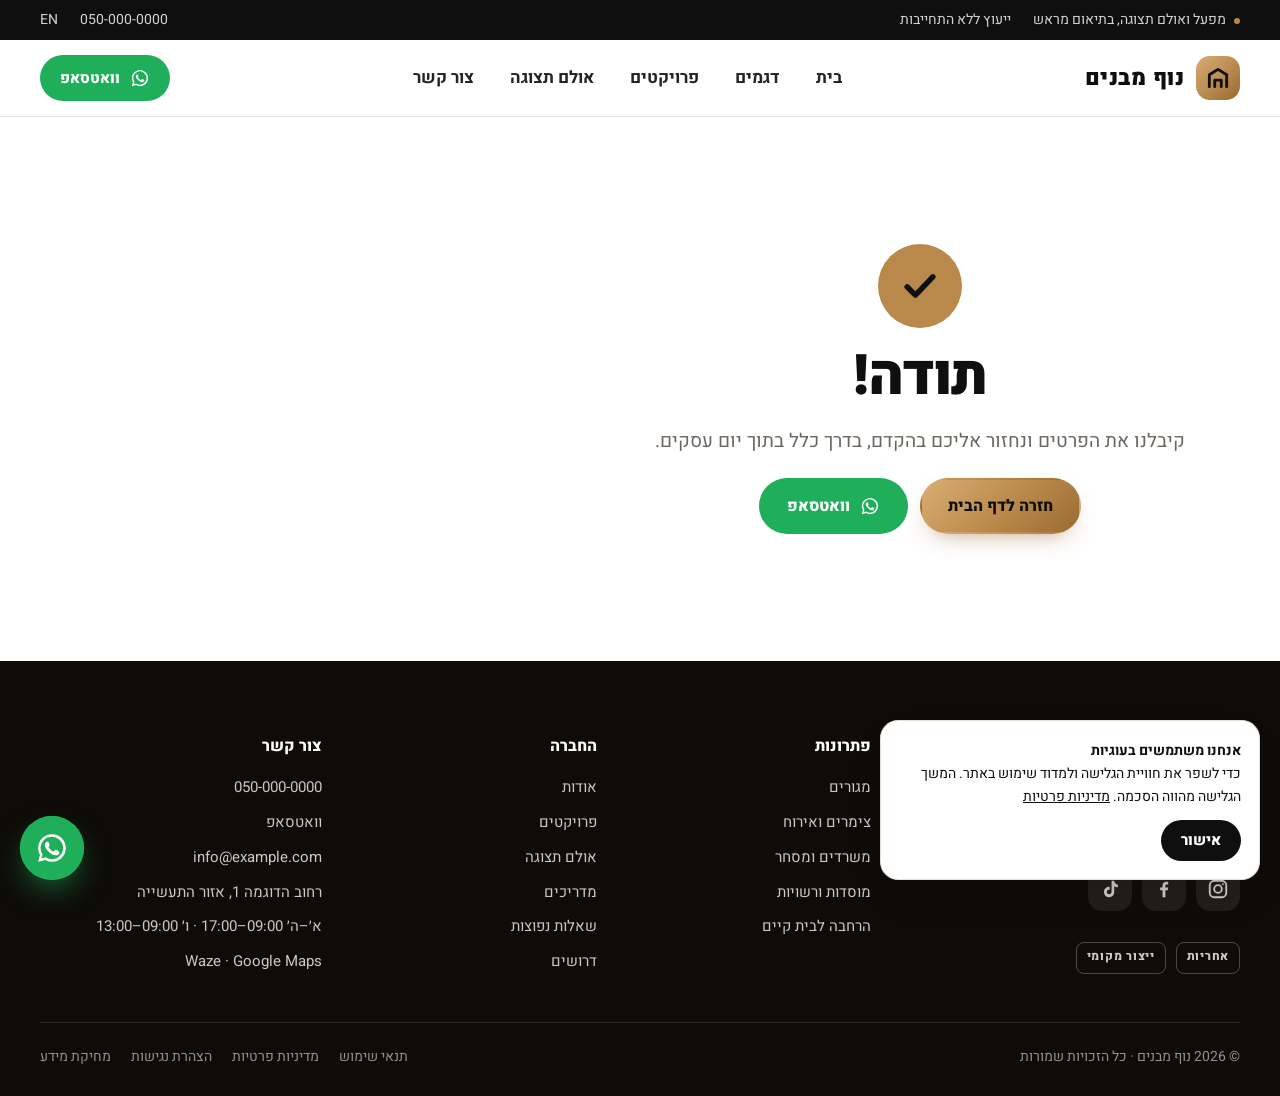
<file: merci.html>
<!doctype html>
<html lang="he" dir="rtl" class="no-js">
<head>
  <meta charset="utf-8">
  <meta name="viewport" content="width=device-width, initial-scale=1">
  <title>תודה | נוף מבנים</title>
  <meta name="description" content="מבנים מתועשים בהתאמה אישית: תכנון, ייצור, הובלה והצבה. מגורים, צימרים, משרדים ומוסדות.">
  <meta property="og:title" content="תודה | נוף מבנים">
  <meta property="og:description" content="מבנים מתועשים בהתאמה אישית: תכנון, ייצור, הובלה והצבה. מגורים, צימרים, משרדים ומוסדות.">
  <meta property="og:type" content="website">
  <meta name="theme-color" content="#0F0F0F">
  <meta name="robots" content="noindex">
  <link rel="preconnect" href="https://fonts.googleapis.com">
  <link rel="preconnect" href="https://fonts.gstatic.com" crossorigin>
  <link href="https://fonts.googleapis.com/css2?family=Heebo:wght@400;500;700;800;900&display=swap" rel="stylesheet">
  <link rel="stylesheet" href="assets/css/style.css">
</head>
<body>
  <a class="skip" href="#main">דלג לתוכן הראשי</a>
  <div class="topbar">
    <div class="container topbar-inner">
      <div class="topbar-links">
        <a href="showroom.html"><span class="dot"></span>מפעל ואולם תצוגה, בתיאום מראש</a>
        <a href="index.html#lead">ייעוץ ללא התחייבות</a>
      </div>
      <div class="topbar-end">
        <a data-phone data-phone-text class="ltr" href="#">050-000-0000</a>
        <a href="#">EN</a>
      </div>
    </div>
  </div>
  <header class="site-header">
    <div class="container header-inner">
      <a class="logo" href="index.html" aria-label="לדף הבית"><span class="logo-mark"><svg viewBox="0 0 24 24" fill="none" stroke="#0F0F0F" stroke-width="2.6" stroke-linecap="round" stroke-linejoin="round" aria-hidden="true"><path d="M4 20V9l8-5 8 5v11"/><path d="M9 20v-6h6v6"/></svg></span><span>נוף מבנים</span></a>
      <nav class="nav" aria-label="ניווט ראשי"><a data-nav href="index.html">בית</a><a data-nav href="models.html">דגמים</a><a data-nav href="projects.html">פרויקטים</a><a data-nav href="showroom.html">אולם תצוגה</a><a href="index.html#lead">צור קשר</a></nav>
      <div class="header-actions">
        <a class="btn btn-wa btn-sm" data-wa href="#"><svg viewBox="0 0 32 32" fill="currentColor" aria-hidden="true"><path d="M16 3C8.8 3 3 8.8 3 16c0 2.3.6 4.5 1.7 6.4L3 29l6.8-1.8A12.9 12.9 0 0 0 16 29c7.2 0 13-5.8 13-13S23.2 3 16 3zm0 23.6c-2 0-3.9-.6-5.6-1.6l-.4-.2-4 1 1.1-3.9-.3-.4A10.6 10.6 0 1 1 16 26.600zm5.8-7.900c-.3-.2-1.900-.9-2.200-1-.3-.1-.5-.2-.7.2-.2.300-.8 1-1 1.200-.2.200-.4.200-.7.100-.3-.2-1.400-.5-2.600-1.600-1-.9-1.600-1.900-1.800-2.200-.2-.3 0-.5.100-.7l.5-.6c.2-.2.2-.3.300-.5.100-.2.100-.4 0-.6l-1-2.300c-.2-.6-.5-.5-.7-.5h-.6c-.2 0-.6.1-.9.4-.3.300-1.200 1.100-1.200 2.800s1.200 3.300 1.400 3.500c.2.200 2.400 3.700 5.800 5.100.8.400 1.400.6 1.900.7.8.3 1.500.2 2.100.1.600-.1 1.900-.8 2.200-1.500.3-.7.3-1.400.2-1.500-.100-.100-.300-.200-.600-.300z"/></svg> וואטסאפ</a>
        <button class="burger" data-burger aria-label="פתיחת תפריט" aria-expanded="false"><span></span><span></span><span></span></button>
      </div>
    </div>
  </header>
  <div class="drawer" data-drawer>
    <div class="drawer-panel" role="dialog" aria-label="תפריט">
      <div class="drawer-head">
        <a class="logo" href="index.html" ><span class="logo-mark"><svg viewBox="0 0 24 24" fill="none" stroke="#0F0F0F" stroke-width="2.6" stroke-linecap="round" stroke-linejoin="round" aria-hidden="true"><path d="M4 20V9l8-5 8 5v11"/><path d="M9 20v-6h6v6"/></svg></span><span>נוף מבנים</span></a>
        <button class="drawer-close" data-close aria-label="סגירת תפריט">✕</button>
      </div>
      <nav class="drawer-links"><a data-nav href="index.html">בית</a><a data-nav href="models.html">דגמים</a><a data-nav href="projects.html">פרויקטים</a><a data-nav href="showroom.html">אולם תצוגה</a><a href="index.html#lead">צור קשר</a></nav>
      <div class="drawer-contact">
        <a class="btn btn-wa" data-wa href="#"><svg viewBox="0 0 32 32" fill="currentColor" aria-hidden="true"><path d="M16 3C8.8 3 3 8.8 3 16c0 2.3.6 4.5 1.7 6.4L3 29l6.8-1.8A12.9 12.9 0 0 0 16 29c7.2 0 13-5.8 13-13S23.2 3 16 3zm0 23.6c-2 0-3.9-.6-5.6-1.6l-.4-.2-4 1 1.1-3.9-.3-.4A10.6 10.6 0 1 1 16 26.600zm5.8-7.900c-.3-.2-1.900-.9-2.200-1-.3-.1-.5-.2-.7.2-.2.300-.8 1-1 1.200-.2.200-.4.200-.7.100-.3-.2-1.400-.5-2.600-1.600-1-.9-1.600-1.900-1.800-2.200-.2-.3 0-.5.100-.7l.5-.6c.2-.2.2-.3.300-.5.100-.2.100-.4 0-.6l-1-2.300c-.2-.6-.5-.5-.7-.5h-.6c-.2 0-.6.1-.9.4-.3.300-1.200 1.100-1.200 2.800s1.200 3.300 1.400 3.500c.2.200 2.400 3.700 5.800 5.100.8.400 1.400.6 1.900.7.8.3 1.500.2 2.100.1.600-.1 1.900-.8 2.200-1.500.3-.7.3-1.400.2-1.500-.100-.100-.300-.200-.600-.300z"/></svg> וואטסאפ</a>
        <a class="btn btn-ghost" data-phone href="#"><svg viewBox="0 0 24 24" fill="none" stroke="currentColor" stroke-width="2.2" stroke-linecap="round" stroke-linejoin="round" aria-hidden="true"><path d="M22 16.9v3a2 2 0 0 1-2.2 2 19.8 19.8 0 0 1-8.6-3.1 19.5 19.5 0 0 1-6-6A19.8 19.8 0 0 1 2.1 4.2 2 2 0 0 1 4.1 2h3a2 2 0 0 1 2 1.7c.1.9.4 1.8.7 2.7a2 2 0 0 1-.5 2.1L8 9.8a16 16 0 0 0 6 6l1.3-1.3a2 2 0 0 1 2.1-.4c.9.3 1.8.6 2.7.7a2 2 0 0 1 1.7 2z"/></svg> התקשרו</a>
      </div>
    </div>
  </div>
  <main id="main" class="thanks">
    <div class="container">
      <div class="thanks-card">
        <span class="check-big"><svg viewBox="0 0 24 24" fill="none" stroke="currentColor" stroke-width="3" stroke-linecap="round" stroke-linejoin="round" aria-hidden="true"><path d="M5 12.5l4.5 4.5L19 7"/></svg></span>
        <h1 style="font-size:clamp(34px,5vw,56px)">תודה!</h1>
        <p class="lead">קיבלנו את הפרטים ונחזור אליכם בהקדם, בדרך כלל בתוך יום עסקים.</p>
        <div class="btn-row" style="justify-content:center">
          <a class="btn btn-primary" href="index.html">חזרה לדף הבית</a>
          <a class="btn btn-wa" data-wa href="#"><svg viewBox="0 0 32 32" fill="currentColor" aria-hidden="true"><path d="M16 3C8.8 3 3 8.8 3 16c0 2.3.6 4.5 1.7 6.4L3 29l6.8-1.8A12.9 12.9 0 0 0 16 29c7.2 0 13-5.8 13-13S23.2 3 16 3zm0 23.6c-2 0-3.9-.6-5.6-1.6l-.4-.2-4 1 1.1-3.9-.3-.4A10.6 10.6 0 1 1 16 26.600zm5.8-7.900c-.3-.2-1.900-.9-2.200-1-.3-.1-.5-.2-.7.2-.2.300-.8 1-1 1.200-.2.200-.4.200-.7.100-.3-.2-1.400-.5-2.600-1.600-1-.9-1.600-1.900-1.800-2.200-.2-.3 0-.5.100-.7l.5-.6c.2-.2.2-.3.300-.5.100-.2.100-.4 0-.6l-1-2.300c-.2-.6-.5-.5-.7-.5h-.6c-.2 0-.6.1-.9.4-.3.300-1.200 1.100-1.200 2.800s1.200 3.300 1.400 3.500c.2.200 2.400 3.700 5.800 5.100.8.400 1.400.6 1.900.7.8.3 1.500.2 2.100.1.600-.1 1.900-.8 2.200-1.500.3-.7.3-1.400.2-1.500-.100-.100-.300-.200-.600-.300z"/></svg> וואטסאפ</a>
        </div>
      </div>
    </div>
  </main>
  <footer class="site-footer">
    <div class="container">
      <div class="footer-grid">
        <div class="footer-brand">
          <a class="logo" href="index.html" ><span class="logo-mark"><svg viewBox="0 0 24 24" fill="none" stroke="#0F0F0F" stroke-width="2.6" stroke-linecap="round" stroke-linejoin="round" aria-hidden="true"><path d="M4 20V9l8-5 8 5v11"/><path d="M9 20v-6h6v6"/></svg></span><span>נוף מבנים</span></a>
          <p>מבנים מתועשים בהתאמה אישית: תכנון, ייצור, הובלה והצבה, עם ליווי אישי לאורך כל הדרך.</p>
          <div class="socials"><a data-social="instagram" href="#" aria-label="Instagram"><svg viewBox="0 0 24 24" fill="none" stroke="currentColor" stroke-width="2" stroke-linecap="round" stroke-linejoin="round" aria-hidden="true"><rect x="3" y="3" width="18" height="18" rx="5"/><circle cx="12" cy="12" r="4.2"/><circle cx="17.3" cy="6.7" r="1" fill="currentColor" stroke="none"/></svg></a><a data-social="facebook" href="#" aria-label="Facebook"><svg viewBox="0 0 24 24" fill="currentColor" aria-hidden="true"><path d="M13.5 21v-7.6h2.6l.4-3h-3V8.5c0-.9.3-1.5 1.5-1.5h1.6V4.3c-.3 0-1.2-.1-2.3-.1-2.3 0-3.9 1.4-3.9 4v2.2H7.8v3h2.6V21h3.1z"/></svg></a><a data-social="tiktok" href="#" aria-label="TikTok"><svg viewBox="0 0 24 24" fill="currentColor" aria-hidden="true"><path d="M16.6 3c.3 2.3 1.7 3.9 4 4.1v3.1c-1.4.1-2.7-.3-4-1.1v6.1c0 3.2-2.4 5.7-5.6 5.7A5.6 5.6 0 0 1 5.4 15.3c0-3.4 2.9-5.9 6.2-5.6v3.2c-1.5-.3-3 .7-3 2.4 0 1.4 1.1 2.5 2.5 2.5 1.5 0 2.6-1.1 2.6-2.8V3z"/></svg></a></div>
          <div class="footer-badges"><span>אחריות</span><span>ייצור מקומי</span></div>
        </div>
        <div>
          <h4>פתרונות</h4>
          <ul class="footer-list"><li><a href="models.html">מגורים</a></li><li><a href="models.html">צימרים ואירוח</a></li><li><a href="models.html">משרדים ומסחר</a></li><li><a href="models.html">מוסדות ורשויות</a></li><li><a href="models.html">הרחבה לבית קיים</a></li></ul>
        </div>
        <div>
          <h4>החברה</h4>
          <ul class="footer-list"><li><a href="#">אודות</a></li><li><a href="#">פרויקטים</a></li><li><a href="#">אולם תצוגה</a></li><li><a href="#">מדריכים</a></li><li><a href="#">שאלות נפוצות</a></li><li><a href="#">דרושים</a></li></ul>
        </div>
        <div>
          <h4>צור קשר</h4>
          <ul class="footer-list">
            <li><a data-phone data-phone-text class="ltr" href="#">050-000-0000</a></li>
            <li><a data-wa href="#">וואטסאפ</a></li>
            <li><a class="ltr" href="mailto:info@example.com">info@example.com</a></li>
            <li>רחוב הדוגמה 1, אזור התעשייה</li>
            <li>א׳–ה׳ 09:00–17:00 · ו׳ 09:00–13:00</li>
            <li><a data-waze href="#">Waze</a> · <a data-maps href="#">Google Maps</a></li>
          </ul>
        </div>
      </div>
      <div class="footer-bottom">
        <span>© <span data-year>2026</span> נוף מבנים · כל הזכויות שמורות</span>
        <nav aria-label="משפטי">
          <a href="#">תנאי שימוש</a><a href="#">מדיניות פרטיות</a><a href="#">הצהרת נגישות</a><a href="#">מחיקת מידע</a>
        </nav>
      </div>
    </div>
  </footer>

  <a class="wa-float" data-wa href="#" aria-label="שיחה בוואטסאפ"><svg viewBox="0 0 32 32" fill="currentColor" aria-hidden="true"><path d="M16 3C8.8 3 3 8.8 3 16c0 2.3.6 4.5 1.7 6.4L3 29l6.8-1.8A12.9 12.9 0 0 0 16 29c7.2 0 13-5.8 13-13S23.2 3 16 3zm0 23.6c-2 0-3.9-.6-5.6-1.6l-.4-.2-4 1 1.1-3.9-.3-.4A10.6 10.6 0 1 1 16 26.600zm5.8-7.900c-.3-.2-1.900-.9-2.200-1-.3-.1-.5-.2-.7.2-.2.300-.8 1-1 1.200-.2.200-.4.200-.7.100-.3-.2-1.400-.5-2.600-1.600-1-.9-1.600-1.900-1.800-2.200-.2-.3 0-.5.100-.7l.5-.6c.2-.2.2-.3.300-.5.100-.2.100-.4 0-.6l-1-2.300c-.2-.6-.5-.5-.7-.5h-.6c-.2 0-.6.1-.9.4-.3.300-1.200 1.100-1.200 2.800s1.200 3.300 1.400 3.500c.2.200 2.400 3.700 5.800 5.100.8.400 1.400.6 1.900.7.8.3 1.500.2 2.100.1.600-.1 1.900-.8 2.200-1.500.3-.7.3-1.400.2-1.500-.100-.100-.300-.200-.600-.300z"/></svg></a>

  <div class="cookie" id="cookie" role="dialog" aria-label="עוגיות">
    <p><strong>אנחנו משתמשים בעוגיות</strong><br>כדי לשפר את חוויית הגלישה ולמדוד שימוש באתר. המשך הגלישה מהווה הסכמה. <a href="#">מדיניות פרטיות</a></p>
    <div class="btn-row"><button class="btn btn-dark btn-sm" type="button">אישור</button></div>
  </div>

  <script src="assets/js/config.js"></script>
  <script src="assets/js/main.js"></script>
</body>
</html>
</file>
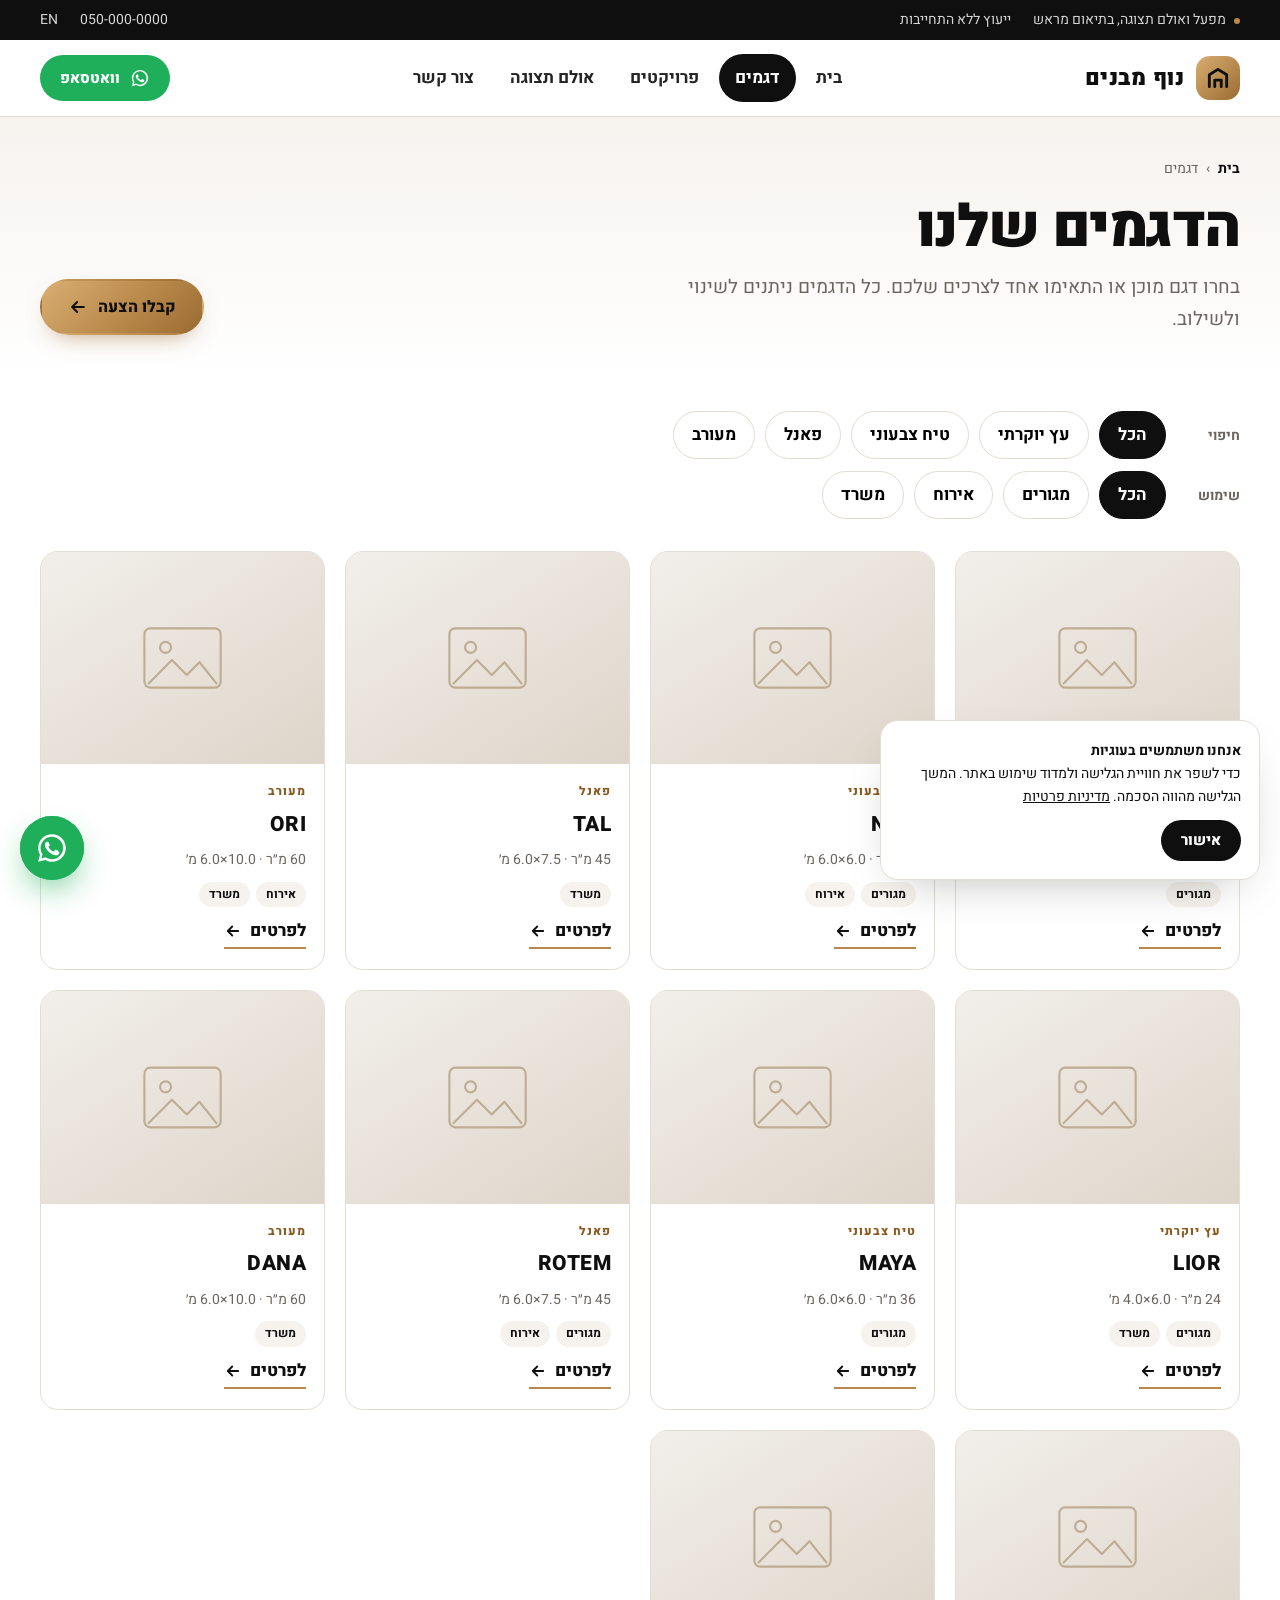
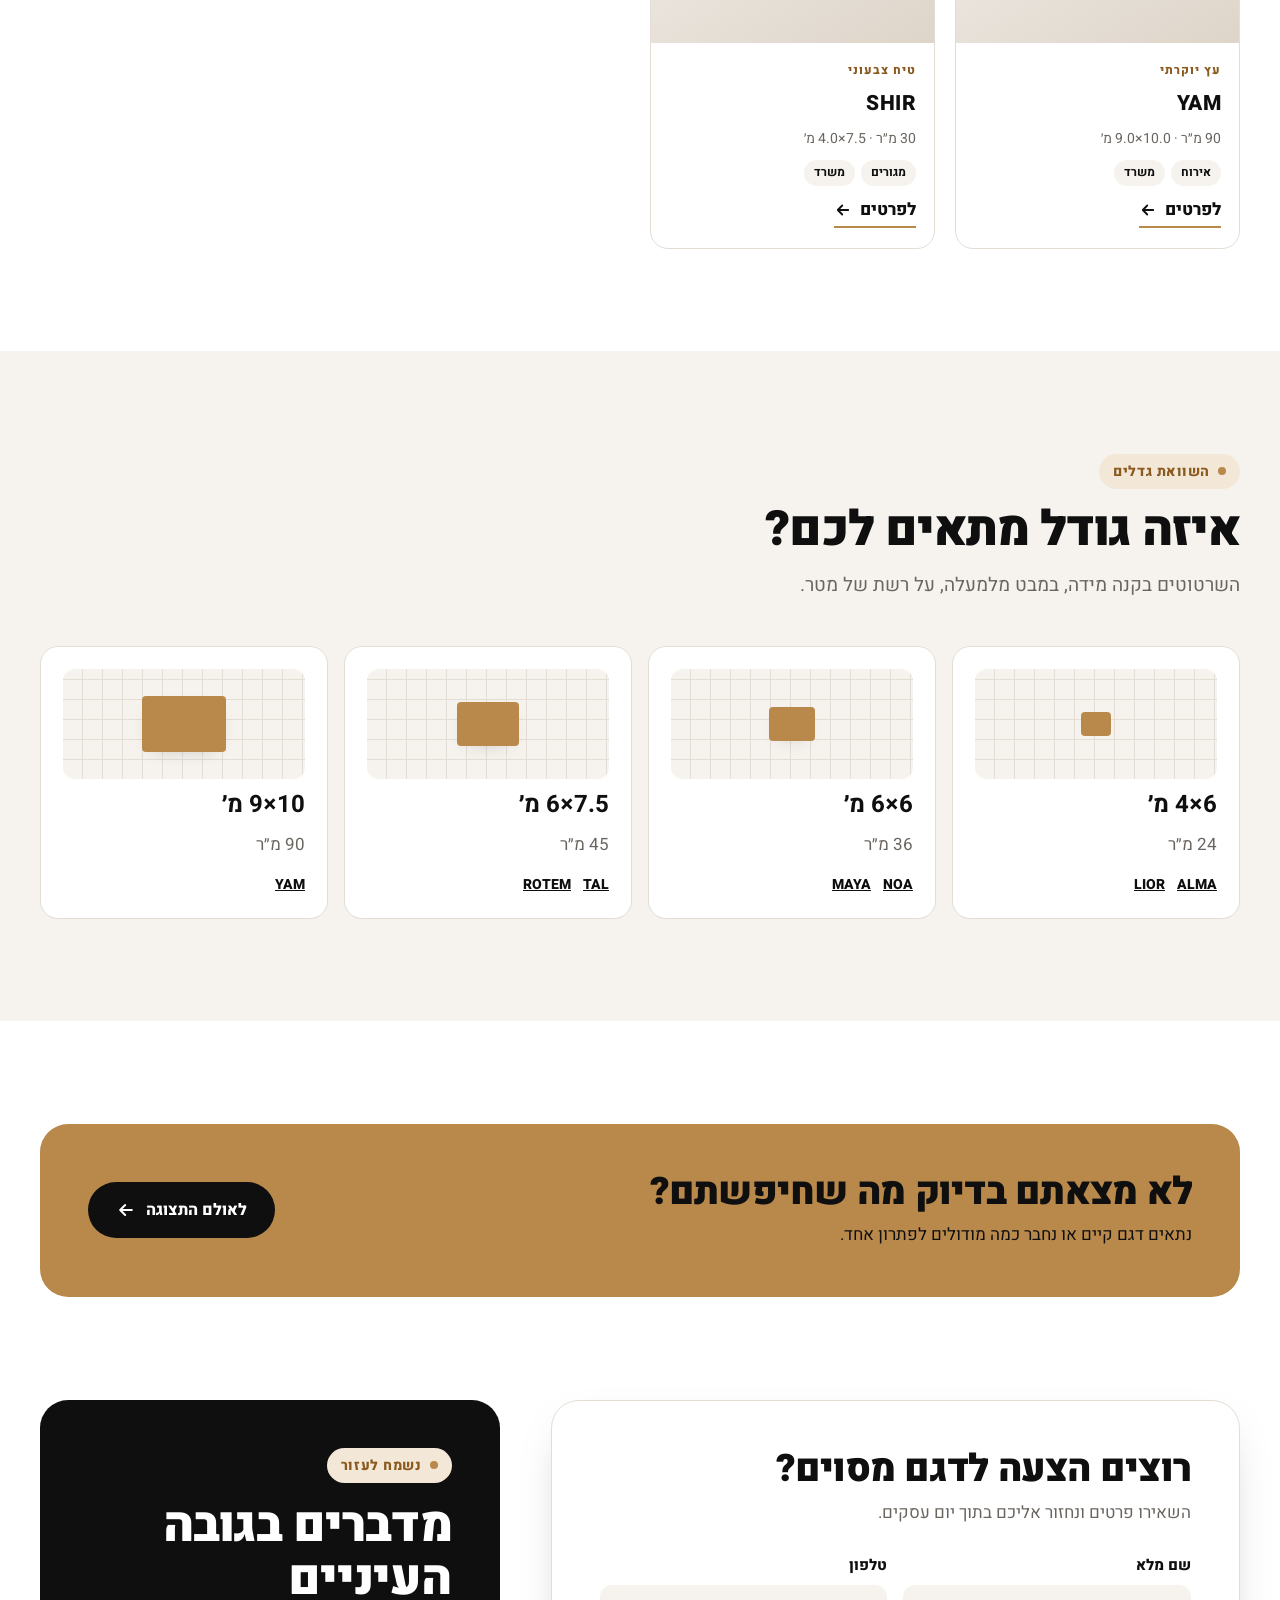
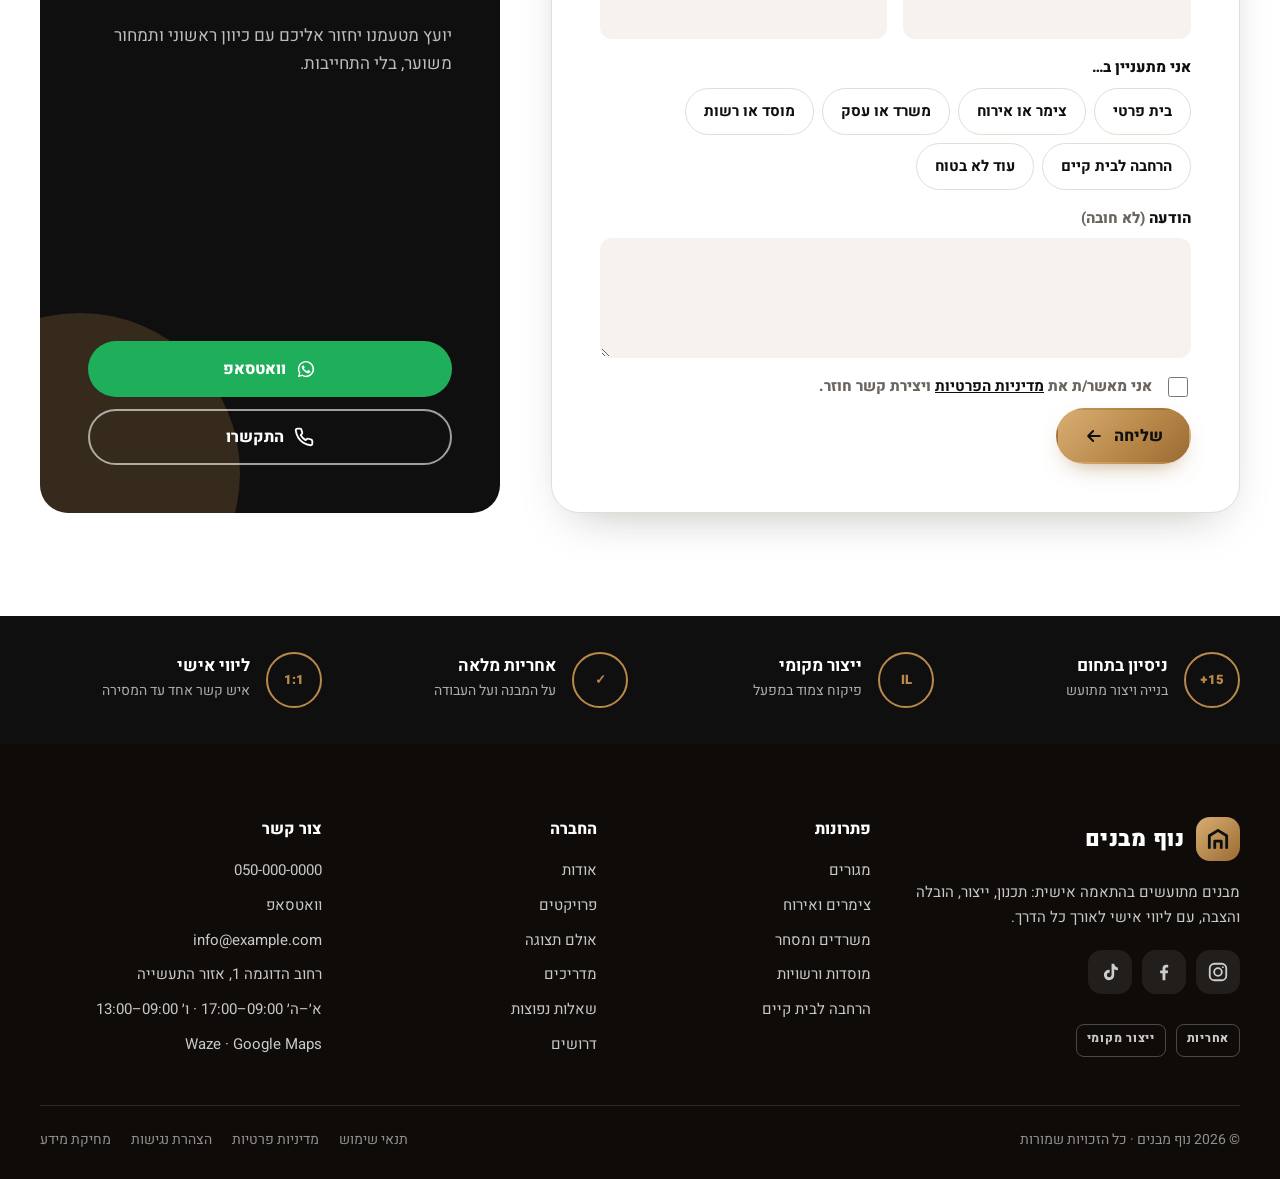
<file: models.html>
<!doctype html>
<html lang="he" dir="rtl" class="no-js">
<head>
  <meta charset="utf-8">
  <meta name="viewport" content="width=device-width, initial-scale=1">
  <title>דגמים | נוף מבנים</title>
  <meta name="description" content="מבנים מתועשים בהתאמה אישית: תכנון, ייצור, הובלה והצבה. מגורים, צימרים, משרדים ומוסדות.">
  <meta property="og:title" content="דגמים | נוף מבנים">
  <meta property="og:description" content="מבנים מתועשים בהתאמה אישית: תכנון, ייצור, הובלה והצבה. מגורים, צימרים, משרדים ומוסדות.">
  <meta property="og:type" content="website">
  <meta name="theme-color" content="#0F0F0F">
  <link rel="preconnect" href="https://fonts.googleapis.com">
  <link rel="preconnect" href="https://fonts.gstatic.com" crossorigin>
  <link href="https://fonts.googleapis.com/css2?family=Heebo:wght@400;500;700;800;900&display=swap" rel="stylesheet">
  <link rel="stylesheet" href="assets/css/style.css">
</head>
<body>
  <a class="skip" href="#main">דלג לתוכן הראשי</a>
  <div class="topbar">
    <div class="container topbar-inner">
      <div class="topbar-links">
        <a href="showroom.html"><span class="dot"></span>מפעל ואולם תצוגה, בתיאום מראש</a>
        <a href="index.html#lead">ייעוץ ללא התחייבות</a>
      </div>
      <div class="topbar-end">
        <a data-phone data-phone-text class="ltr" href="#">050-000-0000</a>
        <a href="#">EN</a>
      </div>
    </div>
  </div>
  <header class="site-header">
    <div class="container header-inner">
      <a class="logo" href="index.html" aria-label="לדף הבית"><span class="logo-mark"><svg viewBox="0 0 24 24" fill="none" stroke="#0F0F0F" stroke-width="2.6" stroke-linecap="round" stroke-linejoin="round" aria-hidden="true"><path d="M4 20V9l8-5 8 5v11"/><path d="M9 20v-6h6v6"/></svg></span><span>נוף מבנים</span></a>
      <nav class="nav" aria-label="ניווט ראשי"><a data-nav href="index.html">בית</a><a data-nav href="models.html">דגמים</a><a data-nav href="projects.html">פרויקטים</a><a data-nav href="showroom.html">אולם תצוגה</a><a href="index.html#lead">צור קשר</a></nav>
      <div class="header-actions">
        <a class="btn btn-wa btn-sm" data-wa href="#"><svg viewBox="0 0 32 32" fill="currentColor" aria-hidden="true"><path d="M16 3C8.8 3 3 8.8 3 16c0 2.3.6 4.5 1.7 6.4L3 29l6.8-1.8A12.9 12.9 0 0 0 16 29c7.2 0 13-5.8 13-13S23.2 3 16 3zm0 23.6c-2 0-3.9-.6-5.6-1.6l-.4-.2-4 1 1.1-3.9-.3-.4A10.6 10.6 0 1 1 16 26.600zm5.8-7.900c-.3-.2-1.900-.9-2.200-1-.3-.1-.5-.2-.7.2-.2.300-.8 1-1 1.200-.2.200-.4.200-.7.100-.3-.2-1.400-.5-2.600-1.600-1-.9-1.600-1.900-1.800-2.200-.2-.3 0-.5.100-.7l.5-.6c.2-.2.2-.3.300-.5.100-.2.100-.4 0-.6l-1-2.300c-.2-.6-.5-.5-.7-.5h-.6c-.2 0-.6.1-.9.4-.3.300-1.200 1.100-1.200 2.800s1.200 3.300 1.400 3.500c.2.200 2.400 3.700 5.800 5.100.8.400 1.400.6 1.900.7.8.3 1.500.2 2.100.1.600-.1 1.900-.8 2.200-1.500.3-.7.3-1.400.2-1.500-.100-.100-.300-.200-.600-.300z"/></svg> וואטסאפ</a>
        <button class="burger" data-burger aria-label="פתיחת תפריט" aria-expanded="false"><span></span><span></span><span></span></button>
      </div>
    </div>
  </header>
  <div class="drawer" data-drawer>
    <div class="drawer-panel" role="dialog" aria-label="תפריט">
      <div class="drawer-head">
        <a class="logo" href="index.html" ><span class="logo-mark"><svg viewBox="0 0 24 24" fill="none" stroke="#0F0F0F" stroke-width="2.6" stroke-linecap="round" stroke-linejoin="round" aria-hidden="true"><path d="M4 20V9l8-5 8 5v11"/><path d="M9 20v-6h6v6"/></svg></span><span>נוף מבנים</span></a>
        <button class="drawer-close" data-close aria-label="סגירת תפריט">✕</button>
      </div>
      <nav class="drawer-links"><a data-nav href="index.html">בית</a><a data-nav href="models.html">דגמים</a><a data-nav href="projects.html">פרויקטים</a><a data-nav href="showroom.html">אולם תצוגה</a><a href="index.html#lead">צור קשר</a></nav>
      <div class="drawer-contact">
        <a class="btn btn-wa" data-wa href="#"><svg viewBox="0 0 32 32" fill="currentColor" aria-hidden="true"><path d="M16 3C8.8 3 3 8.8 3 16c0 2.3.6 4.5 1.7 6.4L3 29l6.8-1.8A12.9 12.9 0 0 0 16 29c7.2 0 13-5.8 13-13S23.2 3 16 3zm0 23.6c-2 0-3.9-.6-5.6-1.6l-.4-.2-4 1 1.1-3.9-.3-.4A10.6 10.6 0 1 1 16 26.600zm5.8-7.900c-.3-.2-1.900-.9-2.200-1-.3-.1-.5-.2-.7.2-.2.300-.8 1-1 1.200-.2.200-.4.200-.7.100-.3-.2-1.400-.5-2.600-1.600-1-.9-1.600-1.900-1.800-2.200-.2-.3 0-.5.100-.7l.5-.6c.2-.2.2-.3.300-.5.100-.2.100-.4 0-.6l-1-2.300c-.2-.6-.5-.5-.7-.5h-.6c-.2 0-.6.1-.9.4-.3.300-1.200 1.100-1.200 2.800s1.200 3.300 1.400 3.500c.2.200 2.400 3.700 5.800 5.100.8.400 1.400.6 1.900.7.8.3 1.500.2 2.100.1.600-.1 1.900-.8 2.200-1.500.3-.7.3-1.400.2-1.500-.100-.100-.300-.200-.600-.300z"/></svg> וואטסאפ</a>
        <a class="btn btn-ghost" data-phone href="#"><svg viewBox="0 0 24 24" fill="none" stroke="currentColor" stroke-width="2.2" stroke-linecap="round" stroke-linejoin="round" aria-hidden="true"><path d="M22 16.9v3a2 2 0 0 1-2.2 2 19.8 19.8 0 0 1-8.6-3.1 19.5 19.5 0 0 1-6-6A19.8 19.8 0 0 1 2.1 4.2 2 2 0 0 1 4.1 2h3a2 2 0 0 1 2 1.7c.1.9.4 1.8.7 2.7a2 2 0 0 1-.5 2.1L8 9.8a16 16 0 0 0 6 6l1.3-1.3a2 2 0 0 1 2.1-.4c.9.3 1.8.6 2.7.7a2 2 0 0 1 1.7 2z"/></svg> התקשרו</a>
      </div>
    </div>
  </div>
  <main id="main">
    <section class="page-head">
      <div class="container">
        <nav class="crumbs" aria-label="פירורי לחם"><a href="index.html">בית</a><span>›</span><span>דגמים</span></nav>
        <div class="page-head-grid">
          <div><h1>הדגמים שלנו</h1><p class="lead">בחרו דגם מוכן או התאימו אחד לצרכים שלכם. כל הדגמים ניתנים לשינוי ולשילוב.</p></div>
          <a class="btn btn-primary" href="#lead">קבלו הצעה <svg viewBox="0 0 24 24" fill="none" stroke="currentColor" stroke-width="2.4" stroke-linecap="round" stroke-linejoin="round" aria-hidden="true"><path d="M19 12H5M11 6l-6 6 6 6"/></svg></a>
        </div>
      </div>
    </section>

    <section class="section" style="padding-top:32px">
      <div class="container">
        <div class="filters">
          <div class="filter-row"><b>חיפוי</b><button class="fchip" type="button" data-group="type" data-filter="all" aria-pressed="true">הכל</button><button class="fchip" type="button" data-group="type" data-filter="t0" aria-pressed="false">עץ יוקרתי</button><button class="fchip" type="button" data-group="type" data-filter="t1" aria-pressed="false">טיח צבעוני</button><button class="fchip" type="button" data-group="type" data-filter="t2" aria-pressed="false">פאנל</button><button class="fchip" type="button" data-group="type" data-filter="t3" aria-pressed="false">מעורב</button></div>
          <div class="filter-row"><b>שימוש</b><button class="fchip" type="button" data-group="use" data-filter="all" aria-pressed="true">הכל</button><button class="fchip" type="button" data-group="use" data-filter="res" aria-pressed="false">מגורים</button><button class="fchip" type="button" data-group="use" data-filter="vac" aria-pressed="false">אירוח</button><button class="fchip" type="button" data-group="use" data-filter="off" aria-pressed="false">משרד</button></div>
        </div>
        <div class="model-grid" id="model-grid">
          <article class="model reveal" data-type="t0" data-use="res">
            <figure class="media r-4x3 "><img src="assets/images/placeholder.svg" alt="תמונת דגם" loading="lazy"></figure>
            <div class="model-body">
              <span class="model-cat">עץ יוקרתי</span>
              <h3>ALMA</h3>
              <p class="model-spec">24 מ״ר · 6.0×4.0 מ׳</p>
              <div class="tags"><span>מגורים</span></div>
              <a class="link-arrow" href="#" style="justify-self:start">לפרטים <svg viewBox="0 0 24 24" fill="none" stroke="currentColor" stroke-width="2.4" stroke-linecap="round" stroke-linejoin="round" aria-hidden="true"><path d="M19 12H5M11 6l-6 6 6 6"/></svg></a>
            </div>
          </article>
          <article class="model reveal" data-type="t1" data-use="res vac">
            <figure class="media r-4x3 "><img src="assets/images/placeholder.svg" alt="תמונת דגם" loading="lazy"></figure>
            <div class="model-body">
              <span class="model-cat">טיח צבעוני</span>
              <h3>NOA</h3>
              <p class="model-spec">36 מ״ר · 6.0×6.0 מ׳</p>
              <div class="tags"><span>מגורים</span><span>אירוח</span></div>
              <a class="link-arrow" href="#" style="justify-self:start">לפרטים <svg viewBox="0 0 24 24" fill="none" stroke="currentColor" stroke-width="2.4" stroke-linecap="round" stroke-linejoin="round" aria-hidden="true"><path d="M19 12H5M11 6l-6 6 6 6"/></svg></a>
            </div>
          </article>
          <article class="model reveal" data-type="t2" data-use="off">
            <figure class="media r-4x3 "><img src="assets/images/placeholder.svg" alt="תמונת דגם" loading="lazy"></figure>
            <div class="model-body">
              <span class="model-cat">פאנל</span>
              <h3>TAL</h3>
              <p class="model-spec">45 מ״ר · 7.5×6.0 מ׳</p>
              <div class="tags"><span>משרד</span></div>
              <a class="link-arrow" href="#" style="justify-self:start">לפרטים <svg viewBox="0 0 24 24" fill="none" stroke="currentColor" stroke-width="2.4" stroke-linecap="round" stroke-linejoin="round" aria-hidden="true"><path d="M19 12H5M11 6l-6 6 6 6"/></svg></a>
            </div>
          </article>
          <article class="model reveal" data-type="t3" data-use="vac off">
            <figure class="media r-4x3 "><img src="assets/images/placeholder.svg" alt="תמונת דגם" loading="lazy"></figure>
            <div class="model-body">
              <span class="model-cat">מעורב</span>
              <h3>ORI</h3>
              <p class="model-spec">60 מ״ר · 10.0×6.0 מ׳</p>
              <div class="tags"><span>אירוח</span><span>משרד</span></div>
              <a class="link-arrow" href="#" style="justify-self:start">לפרטים <svg viewBox="0 0 24 24" fill="none" stroke="currentColor" stroke-width="2.4" stroke-linecap="round" stroke-linejoin="round" aria-hidden="true"><path d="M19 12H5M11 6l-6 6 6 6"/></svg></a>
            </div>
          </article>
          <article class="model reveal" data-type="t0" data-use="res off">
            <figure class="media r-4x3 "><img src="assets/images/placeholder.svg" alt="תמונת דגם" loading="lazy"></figure>
            <div class="model-body">
              <span class="model-cat">עץ יוקרתי</span>
              <h3>LIOR</h3>
              <p class="model-spec">24 מ״ר · 6.0×4.0 מ׳</p>
              <div class="tags"><span>מגורים</span><span>משרד</span></div>
              <a class="link-arrow" href="#" style="justify-self:start">לפרטים <svg viewBox="0 0 24 24" fill="none" stroke="currentColor" stroke-width="2.4" stroke-linecap="round" stroke-linejoin="round" aria-hidden="true"><path d="M19 12H5M11 6l-6 6 6 6"/></svg></a>
            </div>
          </article>
          <article class="model reveal" data-type="t1" data-use="res">
            <figure class="media r-4x3 "><img src="assets/images/placeholder.svg" alt="תמונת דגם" loading="lazy"></figure>
            <div class="model-body">
              <span class="model-cat">טיח צבעוני</span>
              <h3>MAYA</h3>
              <p class="model-spec">36 מ״ר · 6.0×6.0 מ׳</p>
              <div class="tags"><span>מגורים</span></div>
              <a class="link-arrow" href="#" style="justify-self:start">לפרטים <svg viewBox="0 0 24 24" fill="none" stroke="currentColor" stroke-width="2.4" stroke-linecap="round" stroke-linejoin="round" aria-hidden="true"><path d="M19 12H5M11 6l-6 6 6 6"/></svg></a>
            </div>
          </article>
          <article class="model reveal" data-type="t2" data-use="res vac">
            <figure class="media r-4x3 "><img src="assets/images/placeholder.svg" alt="תמונת דגם" loading="lazy"></figure>
            <div class="model-body">
              <span class="model-cat">פאנל</span>
              <h3>ROTEM</h3>
              <p class="model-spec">45 מ״ר · 7.5×6.0 מ׳</p>
              <div class="tags"><span>מגורים</span><span>אירוח</span></div>
              <a class="link-arrow" href="#" style="justify-self:start">לפרטים <svg viewBox="0 0 24 24" fill="none" stroke="currentColor" stroke-width="2.4" stroke-linecap="round" stroke-linejoin="round" aria-hidden="true"><path d="M19 12H5M11 6l-6 6 6 6"/></svg></a>
            </div>
          </article>
          <article class="model reveal" data-type="t3" data-use="off">
            <figure class="media r-4x3 "><img src="assets/images/placeholder.svg" alt="תמונת דגם" loading="lazy"></figure>
            <div class="model-body">
              <span class="model-cat">מעורב</span>
              <h3>DANA</h3>
              <p class="model-spec">60 מ״ר · 10.0×6.0 מ׳</p>
              <div class="tags"><span>משרד</span></div>
              <a class="link-arrow" href="#" style="justify-self:start">לפרטים <svg viewBox="0 0 24 24" fill="none" stroke="currentColor" stroke-width="2.4" stroke-linecap="round" stroke-linejoin="round" aria-hidden="true"><path d="M19 12H5M11 6l-6 6 6 6"/></svg></a>
            </div>
          </article>
          <article class="model reveal" data-type="t0" data-use="vac off">
            <figure class="media r-4x3 "><img src="assets/images/placeholder.svg" alt="תמונת דגם" loading="lazy"></figure>
            <div class="model-body">
              <span class="model-cat">עץ יוקרתי</span>
              <h3>YAM</h3>
              <p class="model-spec">90 מ״ר · 10.0×9.0 מ׳</p>
              <div class="tags"><span>אירוח</span><span>משרד</span></div>
              <a class="link-arrow" href="#" style="justify-self:start">לפרטים <svg viewBox="0 0 24 24" fill="none" stroke="currentColor" stroke-width="2.4" stroke-linecap="round" stroke-linejoin="round" aria-hidden="true"><path d="M19 12H5M11 6l-6 6 6 6"/></svg></a>
            </div>
          </article>
          <article class="model reveal" data-type="t1" data-use="res off">
            <figure class="media r-4x3 "><img src="assets/images/placeholder.svg" alt="תמונת דגם" loading="lazy"></figure>
            <div class="model-body">
              <span class="model-cat">טיח צבעוני</span>
              <h3>SHIR</h3>
              <p class="model-spec">30 מ״ר · 7.5×4.0 מ׳</p>
              <div class="tags"><span>מגורים</span><span>משרד</span></div>
              <a class="link-arrow" href="#" style="justify-self:start">לפרטים <svg viewBox="0 0 24 24" fill="none" stroke="currentColor" stroke-width="2.4" stroke-linecap="round" stroke-linejoin="round" aria-hidden="true"><path d="M19 12H5M11 6l-6 6 6 6"/></svg></a>
            </div>
          </article></div>
        <p class="empty" id="models-empty">לא נמצאו דגמים שמתאימים לסינון. נסו לשנות את הבחירה.</p>
      </div>
    </section>

    <section class="section section-sand">
      <div class="container">
        <div class="section-head"><span class="eyebrow">השוואת גדלים</span><h2>איזה גודל מתאים לכם?</h2><p class="lead">השרטוטים בקנה מידה, במבט מלמעלה, על רשת של מטר.</p></div>
        <div class="size-grid">
        <div class="size reveal">
          <div class="size-box"><i style="width:30px;height:24px"></i></div>
          <strong>6×4 מ׳</strong><span class="muted">24 מ״ר</span>
          <div class="models-list"><a href="#">ALMA</a><a href="#">LIOR</a></div>
        </div>
        <div class="size reveal">
          <div class="size-box"><i style="width:46px;height:34px"></i></div>
          <strong>6×6 מ׳</strong><span class="muted">36 מ״ר</span>
          <div class="models-list"><a href="#">NOA</a><a href="#">MAYA</a></div>
        </div>
        <div class="size reveal">
          <div class="size-box"><i style="width:62px;height:44px"></i></div>
          <strong>7.5×6 מ׳</strong><span class="muted">45 מ״ר</span>
          <div class="models-list"><a href="#">TAL</a><a href="#">ROTEM</a></div>
        </div>
        <div class="size reveal">
          <div class="size-box"><i style="width:84px;height:56px"></i></div>
          <strong>10×9 מ׳</strong><span class="muted">90 מ״ר</span>
          <div class="models-list"><a href="#">YAM</a></div>
        </div></div>
      </div>
    </section>

    <section class="section" style="padding-bottom:0">
      <div class="container">
        <div class="cta-band">
          <div><h2>לא מצאתם בדיוק מה שחיפשתם?</h2><p style="margin-top:8px">נתאים דגם קיים או נחבר כמה מודולים לפתרון אחד.</p></div>
          <a class="btn btn-dark" href="showroom.html">לאולם התצוגה <svg viewBox="0 0 24 24" fill="none" stroke="currentColor" stroke-width="2.4" stroke-linecap="round" stroke-linejoin="round" aria-hidden="true"><path d="M19 12H5M11 6l-6 6 6 6"/></svg></a>
        </div>
      </div>
    </section>

    <section class="section" id="lead">
      <div class="container">
        <div class="lead-wrap">
          <form class="form-card" id="lead-form" data-lead novalidate>
            <h2>רוצים הצעה לדגם מסוים?</h2>
            <p class="muted">השאירו פרטים ונחזור אליכם בתוך יום עסקים.</p>
            <div class="grid-2">
              <div class="field"><label for="lead-form-name">שם מלא</label><input class="input" id="lead-form-name" name="name" autocomplete="name" required maxlength="80"></div>
              <div class="field"><label for="lead-form-phone">טלפון</label><input class="input" id="lead-form-phone" name="phone" type="tel" inputmode="tel" autocomplete="tel" required maxlength="30" dir="ltr" style="text-align:right"></div>
              <div class="field full"><span class="legend">אני מתעניין ב…</span><div class="chips" role="radiogroup" aria-label="תחום עניין"><label class="chip"><input type="radio" name="interest" value="בית פרטי" required><span>בית פרטי</span></label><label class="chip"><input type="radio" name="interest" value="צימר או אירוח" ><span>צימר או אירוח</span></label><label class="chip"><input type="radio" name="interest" value="משרד או עסק" ><span>משרד או עסק</span></label><label class="chip"><input type="radio" name="interest" value="מוסד או רשות" ><span>מוסד או רשות</span></label><label class="chip"><input type="radio" name="interest" value="הרחבה לבית קיים" ><span>הרחבה לבית קיים</span></label><label class="chip"><input type="radio" name="interest" value="עוד לא בטוח" ><span>עוד לא בטוח</span></label></div></div>
              
              <div class="field full"><label for="lead-form-msg">הודעה <span class="muted">(לא חובה)</span></label><textarea class="textarea" id="lead-form-msg" name="message" maxlength="800"></textarea></div>
              <div class="field full"><label class="consent"><input type="checkbox" name="consent" value="yes" required><span>אני מאשר/ת את <a href="#">מדיניות הפרטיות</a> ויצירת קשר חוזר.</span></label></div>
              <div class="field hp" aria-hidden="true"><label for="lead-form-site">אל תמלאו</label><input id="lead-form-site" name="website" tabindex="-1" autocomplete="off"></div>
              <input type="hidden" name="page" value="">
            </div>
            <div class="form-foot">
              <button type="submit" class="btn btn-primary">שליחה <svg viewBox="0 0 24 24" fill="none" stroke="currentColor" stroke-width="2.4" stroke-linecap="round" stroke-linejoin="round" aria-hidden="true"><path d="M19 12H5M11 6l-6 6 6 6"/></svg></button>
              <p class="form-status" role="status" aria-live="polite"></p>
            </div>
          </form>
      <aside class="lead-aside">
        <div style="display:grid;gap:16px;justify-items:start">
          <span class="eyebrow">נשמח לעזור</span>
          <h2>מדברים בגובה העיניים</h2>
          <p>יועץ מטעמנו יחזור אליכם עם כיוון ראשוני ותמחור משוער, בלי התחייבות.</p>
        </div>
        <div class="btn-row">
          <a class="btn btn-wa" data-wa href="#"><svg viewBox="0 0 32 32" fill="currentColor" aria-hidden="true"><path d="M16 3C8.8 3 3 8.8 3 16c0 2.3.6 4.5 1.7 6.4L3 29l6.8-1.8A12.9 12.9 0 0 0 16 29c7.2 0 13-5.8 13-13S23.2 3 16 3zm0 23.6c-2 0-3.9-.6-5.6-1.6l-.4-.2-4 1 1.1-3.9-.3-.4A10.6 10.6 0 1 1 16 26.600zm5.8-7.900c-.3-.2-1.900-.9-2.200-1-.3-.1-.5-.2-.7.2-.2.300-.8 1-1 1.200-.2.200-.4.200-.7.100-.3-.2-1.400-.5-2.600-1.600-1-.9-1.600-1.900-1.800-2.200-.2-.3 0-.5.100-.7l.5-.6c.2-.2.2-.3.300-.5.100-.2.100-.4 0-.6l-1-2.300c-.2-.6-.5-.5-.7-.5h-.6c-.2 0-.6.1-.9.4-.3.300-1.200 1.100-1.200 2.800s1.200 3.300 1.400 3.500c.2.200 2.400 3.700 5.800 5.100.8.400 1.400.6 1.900.7.8.3 1.500.2 2.100.1.600-.1 1.900-.8 2.200-1.500.3-.7.3-1.400.2-1.500-.100-.100-.300-.200-.600-.300z"/></svg> וואטסאפ</a>
          <a class="btn btn-ghost" data-phone href="#" style="border-color:rgba(255,255,255,.6);color:#fff"><svg viewBox="0 0 24 24" fill="none" stroke="currentColor" stroke-width="2.2" stroke-linecap="round" stroke-linejoin="round" aria-hidden="true"><path d="M22 16.9v3a2 2 0 0 1-2.2 2 19.8 19.8 0 0 1-8.6-3.1 19.5 19.5 0 0 1-6-6A19.8 19.8 0 0 1 2.1 4.2 2 2 0 0 1 4.1 2h3a2 2 0 0 1 2 1.7c.1.9.4 1.8.7 2.7a2 2 0 0 1-.5 2.1L8 9.8a16 16 0 0 0 6 6l1.3-1.3a2 2 0 0 1 2.1-.4c.9.3 1.8.6 2.7.7a2 2 0 0 1 1.7 2z"/></svg> התקשרו</a>
        </div>
      </aside>
        </div></div>
    </section>
    <section class="trust" aria-label="למה אנחנו"><div class="container trust-grid"><div class="trust-item"><div class="trust-badge">15+</div><div><strong>ניסיון בתחום</strong><span>בנייה ויצור מתועש</span></div></div><div class="trust-item"><div class="trust-badge">IL</div><div><strong>ייצור מקומי</strong><span>פיקוח צמוד במפעל</span></div></div><div class="trust-item"><div class="trust-badge">✓</div><div><strong>אחריות מלאה</strong><span>על המבנה ועל העבודה</span></div></div><div class="trust-item"><div class="trust-badge">1:1</div><div><strong>ליווי אישי</strong><span>איש קשר אחד עד המסירה</span></div></div></div></section>
  </main>
  <footer class="site-footer">
    <div class="container">
      <div class="footer-grid">
        <div class="footer-brand">
          <a class="logo" href="index.html" ><span class="logo-mark"><svg viewBox="0 0 24 24" fill="none" stroke="#0F0F0F" stroke-width="2.6" stroke-linecap="round" stroke-linejoin="round" aria-hidden="true"><path d="M4 20V9l8-5 8 5v11"/><path d="M9 20v-6h6v6"/></svg></span><span>נוף מבנים</span></a>
          <p>מבנים מתועשים בהתאמה אישית: תכנון, ייצור, הובלה והצבה, עם ליווי אישי לאורך כל הדרך.</p>
          <div class="socials"><a data-social="instagram" href="#" aria-label="Instagram"><svg viewBox="0 0 24 24" fill="none" stroke="currentColor" stroke-width="2" stroke-linecap="round" stroke-linejoin="round" aria-hidden="true"><rect x="3" y="3" width="18" height="18" rx="5"/><circle cx="12" cy="12" r="4.2"/><circle cx="17.3" cy="6.7" r="1" fill="currentColor" stroke="none"/></svg></a><a data-social="facebook" href="#" aria-label="Facebook"><svg viewBox="0 0 24 24" fill="currentColor" aria-hidden="true"><path d="M13.5 21v-7.6h2.6l.4-3h-3V8.5c0-.9.3-1.5 1.5-1.5h1.6V4.3c-.3 0-1.2-.1-2.3-.1-2.3 0-3.9 1.4-3.9 4v2.2H7.8v3h2.6V21h3.1z"/></svg></a><a data-social="tiktok" href="#" aria-label="TikTok"><svg viewBox="0 0 24 24" fill="currentColor" aria-hidden="true"><path d="M16.6 3c.3 2.3 1.7 3.9 4 4.1v3.1c-1.4.1-2.7-.3-4-1.1v6.1c0 3.2-2.4 5.7-5.6 5.7A5.6 5.6 0 0 1 5.4 15.3c0-3.4 2.9-5.9 6.2-5.6v3.2c-1.5-.3-3 .7-3 2.4 0 1.4 1.1 2.5 2.5 2.5 1.5 0 2.6-1.1 2.6-2.8V3z"/></svg></a></div>
          <div class="footer-badges"><span>אחריות</span><span>ייצור מקומי</span></div>
        </div>
        <div>
          <h4>פתרונות</h4>
          <ul class="footer-list"><li><a href="models.html">מגורים</a></li><li><a href="models.html">צימרים ואירוח</a></li><li><a href="models.html">משרדים ומסחר</a></li><li><a href="models.html">מוסדות ורשויות</a></li><li><a href="models.html">הרחבה לבית קיים</a></li></ul>
        </div>
        <div>
          <h4>החברה</h4>
          <ul class="footer-list"><li><a href="#">אודות</a></li><li><a href="#">פרויקטים</a></li><li><a href="#">אולם תצוגה</a></li><li><a href="#">מדריכים</a></li><li><a href="#">שאלות נפוצות</a></li><li><a href="#">דרושים</a></li></ul>
        </div>
        <div>
          <h4>צור קשר</h4>
          <ul class="footer-list">
            <li><a data-phone data-phone-text class="ltr" href="#">050-000-0000</a></li>
            <li><a data-wa href="#">וואטסאפ</a></li>
            <li><a class="ltr" href="mailto:info@example.com">info@example.com</a></li>
            <li>רחוב הדוגמה 1, אזור התעשייה</li>
            <li>א׳–ה׳ 09:00–17:00 · ו׳ 09:00–13:00</li>
            <li><a data-waze href="#">Waze</a> · <a data-maps href="#">Google Maps</a></li>
          </ul>
        </div>
      </div>
      <div class="footer-bottom">
        <span>© <span data-year>2026</span> נוף מבנים · כל הזכויות שמורות</span>
        <nav aria-label="משפטי">
          <a href="#">תנאי שימוש</a><a href="#">מדיניות פרטיות</a><a href="#">הצהרת נגישות</a><a href="#">מחיקת מידע</a>
        </nav>
      </div>
    </div>
  </footer>

  <a class="wa-float" data-wa href="#" aria-label="שיחה בוואטסאפ"><svg viewBox="0 0 32 32" fill="currentColor" aria-hidden="true"><path d="M16 3C8.8 3 3 8.8 3 16c0 2.3.6 4.5 1.7 6.4L3 29l6.8-1.8A12.9 12.9 0 0 0 16 29c7.2 0 13-5.8 13-13S23.2 3 16 3zm0 23.6c-2 0-3.9-.6-5.6-1.6l-.4-.2-4 1 1.1-3.9-.3-.4A10.6 10.6 0 1 1 16 26.600zm5.8-7.900c-.3-.2-1.900-.9-2.200-1-.3-.1-.5-.2-.7.2-.2.300-.8 1-1 1.200-.2.200-.4.200-.7.100-.3-.2-1.400-.5-2.600-1.600-1-.9-1.600-1.900-1.800-2.200-.2-.3 0-.5.100-.7l.5-.6c.2-.2.2-.3.300-.5.100-.2.100-.4 0-.6l-1-2.300c-.2-.6-.5-.5-.7-.5h-.6c-.2 0-.6.1-.9.4-.3.300-1.200 1.100-1.200 2.800s1.200 3.300 1.400 3.500c.2.200 2.400 3.700 5.800 5.100.8.400 1.400.6 1.900.7.8.3 1.500.2 2.100.1.600-.1 1.900-.8 2.200-1.500.3-.7.3-1.400.2-1.500-.100-.100-.300-.200-.600-.300z"/></svg></a>

  <div class="cookie" id="cookie" role="dialog" aria-label="עוגיות">
    <p><strong>אנחנו משתמשים בעוגיות</strong><br>כדי לשפר את חוויית הגלישה ולמדוד שימוש באתר. המשך הגלישה מהווה הסכמה. <a href="#">מדיניות פרטיות</a></p>
    <div class="btn-row"><button class="btn btn-dark btn-sm" type="button">אישור</button></div>
  </div>

  <script src="assets/js/config.js"></script>
  <script src="assets/js/main.js"></script>
</body>
</html>
</file>
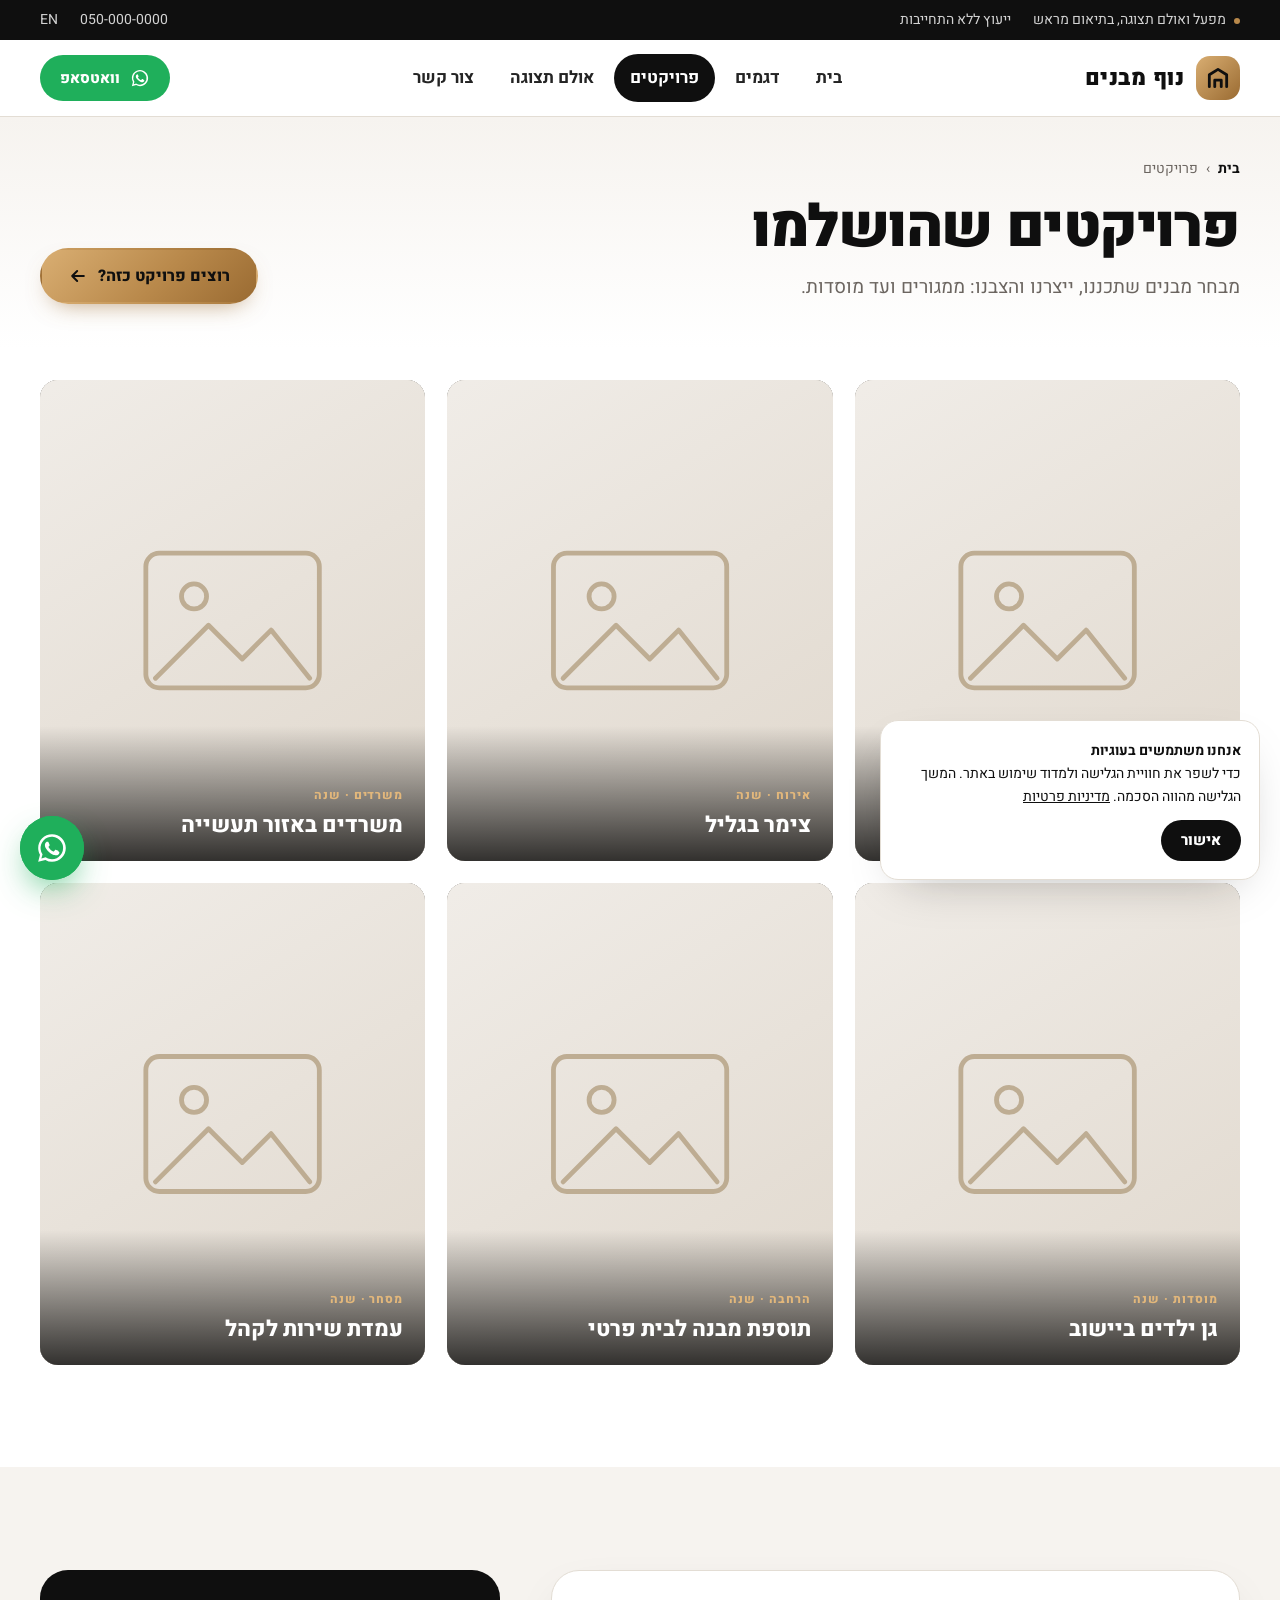
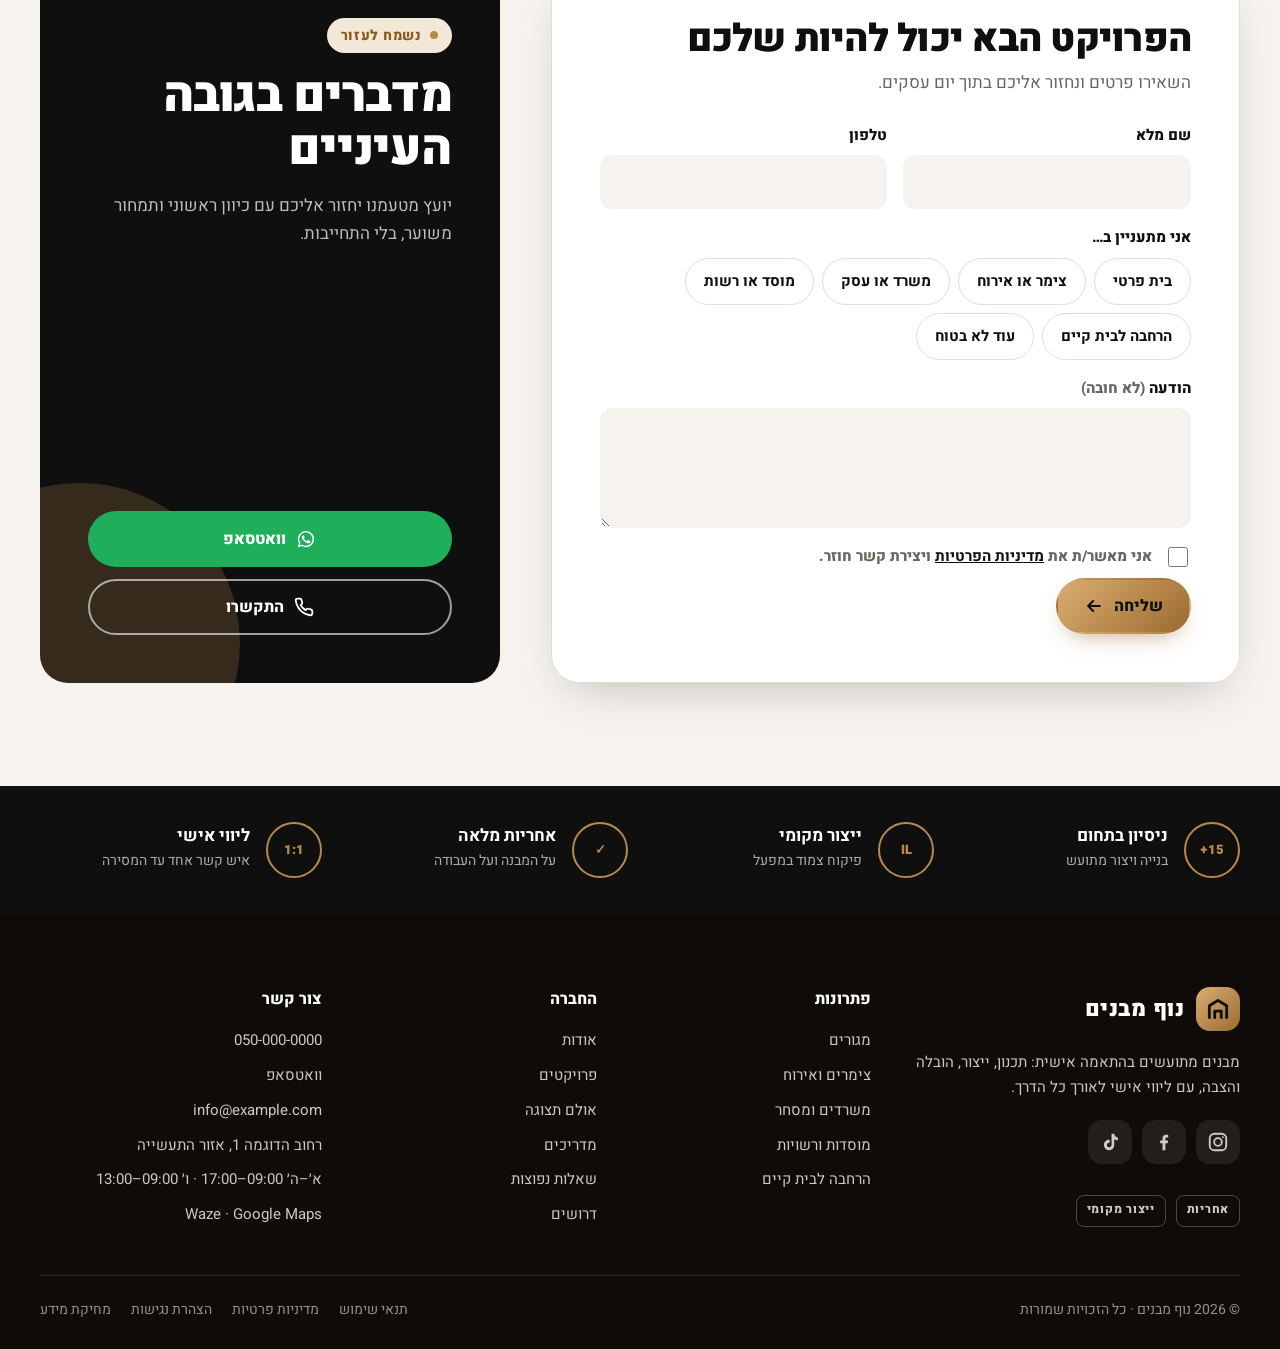
<file: projects.html>
<!doctype html>
<html lang="he" dir="rtl" class="no-js">
<head>
  <meta charset="utf-8">
  <meta name="viewport" content="width=device-width, initial-scale=1">
  <title>פרויקטים | נוף מבנים</title>
  <meta name="description" content="מבנים מתועשים בהתאמה אישית: תכנון, ייצור, הובלה והצבה. מגורים, צימרים, משרדים ומוסדות.">
  <meta property="og:title" content="פרויקטים | נוף מבנים">
  <meta property="og:description" content="מבנים מתועשים בהתאמה אישית: תכנון, ייצור, הובלה והצבה. מגורים, צימרים, משרדים ומוסדות.">
  <meta property="og:type" content="website">
  <meta name="theme-color" content="#0F0F0F">
  <link rel="preconnect" href="https://fonts.googleapis.com">
  <link rel="preconnect" href="https://fonts.gstatic.com" crossorigin>
  <link href="https://fonts.googleapis.com/css2?family=Heebo:wght@400;500;700;800;900&display=swap" rel="stylesheet">
  <link rel="stylesheet" href="assets/css/style.css">
</head>
<body>
  <a class="skip" href="#main">דלג לתוכן הראשי</a>
  <div class="topbar">
    <div class="container topbar-inner">
      <div class="topbar-links">
        <a href="showroom.html"><span class="dot"></span>מפעל ואולם תצוגה, בתיאום מראש</a>
        <a href="index.html#lead">ייעוץ ללא התחייבות</a>
      </div>
      <div class="topbar-end">
        <a data-phone data-phone-text class="ltr" href="#">050-000-0000</a>
        <a href="#">EN</a>
      </div>
    </div>
  </div>
  <header class="site-header">
    <div class="container header-inner">
      <a class="logo" href="index.html" aria-label="לדף הבית"><span class="logo-mark"><svg viewBox="0 0 24 24" fill="none" stroke="#0F0F0F" stroke-width="2.6" stroke-linecap="round" stroke-linejoin="round" aria-hidden="true"><path d="M4 20V9l8-5 8 5v11"/><path d="M9 20v-6h6v6"/></svg></span><span>נוף מבנים</span></a>
      <nav class="nav" aria-label="ניווט ראשי"><a data-nav href="index.html">בית</a><a data-nav href="models.html">דגמים</a><a data-nav href="projects.html">פרויקטים</a><a data-nav href="showroom.html">אולם תצוגה</a><a href="index.html#lead">צור קשר</a></nav>
      <div class="header-actions">
        <a class="btn btn-wa btn-sm" data-wa href="#"><svg viewBox="0 0 32 32" fill="currentColor" aria-hidden="true"><path d="M16 3C8.8 3 3 8.8 3 16c0 2.3.6 4.5 1.7 6.4L3 29l6.8-1.8A12.9 12.9 0 0 0 16 29c7.2 0 13-5.8 13-13S23.2 3 16 3zm0 23.6c-2 0-3.9-.6-5.6-1.6l-.4-.2-4 1 1.1-3.9-.3-.4A10.6 10.6 0 1 1 16 26.600zm5.8-7.900c-.3-.2-1.900-.9-2.200-1-.3-.1-.5-.2-.7.2-.2.300-.8 1-1 1.200-.2.200-.4.200-.7.100-.3-.2-1.400-.5-2.600-1.600-1-.9-1.600-1.900-1.800-2.200-.2-.3 0-.5.100-.7l.5-.6c.2-.2.2-.3.300-.5.100-.2.100-.4 0-.6l-1-2.300c-.2-.6-.5-.5-.7-.5h-.6c-.2 0-.6.1-.9.4-.3.300-1.200 1.100-1.200 2.800s1.200 3.300 1.400 3.500c.2.200 2.400 3.700 5.800 5.100.8.400 1.400.6 1.900.7.8.3 1.500.2 2.100.1.600-.1 1.900-.8 2.200-1.500.3-.7.3-1.400.2-1.500-.100-.100-.300-.200-.600-.300z"/></svg> וואטסאפ</a>
        <button class="burger" data-burger aria-label="פתיחת תפריט" aria-expanded="false"><span></span><span></span><span></span></button>
      </div>
    </div>
  </header>
  <div class="drawer" data-drawer>
    <div class="drawer-panel" role="dialog" aria-label="תפריט">
      <div class="drawer-head">
        <a class="logo" href="index.html" ><span class="logo-mark"><svg viewBox="0 0 24 24" fill="none" stroke="#0F0F0F" stroke-width="2.6" stroke-linecap="round" stroke-linejoin="round" aria-hidden="true"><path d="M4 20V9l8-5 8 5v11"/><path d="M9 20v-6h6v6"/></svg></span><span>נוף מבנים</span></a>
        <button class="drawer-close" data-close aria-label="סגירת תפריט">✕</button>
      </div>
      <nav class="drawer-links"><a data-nav href="index.html">בית</a><a data-nav href="models.html">דגמים</a><a data-nav href="projects.html">פרויקטים</a><a data-nav href="showroom.html">אולם תצוגה</a><a href="index.html#lead">צור קשר</a></nav>
      <div class="drawer-contact">
        <a class="btn btn-wa" data-wa href="#"><svg viewBox="0 0 32 32" fill="currentColor" aria-hidden="true"><path d="M16 3C8.8 3 3 8.8 3 16c0 2.3.6 4.5 1.7 6.4L3 29l6.8-1.8A12.9 12.9 0 0 0 16 29c7.2 0 13-5.8 13-13S23.2 3 16 3zm0 23.6c-2 0-3.9-.6-5.6-1.6l-.4-.2-4 1 1.1-3.9-.3-.4A10.6 10.6 0 1 1 16 26.600zm5.8-7.900c-.3-.2-1.900-.9-2.200-1-.3-.1-.5-.2-.7.2-.2.300-.8 1-1 1.200-.2.200-.4.200-.7.100-.3-.2-1.400-.5-2.600-1.600-1-.9-1.600-1.900-1.800-2.200-.2-.3 0-.5.100-.7l.5-.6c.2-.2.2-.3.300-.5.100-.2.100-.4 0-.6l-1-2.300c-.2-.6-.5-.5-.7-.5h-.6c-.2 0-.6.1-.9.4-.3.300-1.200 1.100-1.200 2.800s1.200 3.300 1.400 3.500c.2.200 2.400 3.700 5.800 5.100.8.400 1.400.6 1.900.7.8.3 1.500.2 2.100.1.600-.1 1.900-.8 2.200-1.500.3-.7.3-1.400.2-1.500-.100-.100-.300-.200-.600-.300z"/></svg> וואטסאפ</a>
        <a class="btn btn-ghost" data-phone href="#"><svg viewBox="0 0 24 24" fill="none" stroke="currentColor" stroke-width="2.2" stroke-linecap="round" stroke-linejoin="round" aria-hidden="true"><path d="M22 16.9v3a2 2 0 0 1-2.2 2 19.8 19.8 0 0 1-8.6-3.1 19.5 19.5 0 0 1-6-6A19.8 19.8 0 0 1 2.1 4.2 2 2 0 0 1 4.1 2h3a2 2 0 0 1 2 1.7c.1.9.4 1.8.7 2.7a2 2 0 0 1-.5 2.1L8 9.8a16 16 0 0 0 6 6l1.3-1.3a2 2 0 0 1 2.1-.4c.9.3 1.8.6 2.7.7a2 2 0 0 1 1.7 2z"/></svg> התקשרו</a>
      </div>
    </div>
  </div>
  <main id="main">
    <section class="page-head">
      <div class="container">
        <nav class="crumbs" aria-label="פירורי לחם"><a href="index.html">בית</a><span>›</span><span>פרויקטים</span></nav>
        <div class="page-head-grid">
          <div><h1>פרויקטים שהושלמו</h1><p class="lead">מבחר מבנים שתכננו, ייצרנו והצבנו: ממגורים ועד מוסדות.</p></div>
          <a class="btn btn-primary" href="index.html#lead">רוצים פרויקט כזה? <svg viewBox="0 0 24 24" fill="none" stroke="currentColor" stroke-width="2.4" stroke-linecap="round" stroke-linejoin="round" aria-hidden="true"><path d="M19 12H5M11 6l-6 6 6 6"/></svg></a>
        </div>
      </div>
    </section>
    <section class="section" style="padding-top:32px">
      <div class="container"><div class="project-grid">
          <article class="project reveal">
            <figure class="media r-4x3 "><img src="assets/images/placeholder.svg" alt="תמונת פרויקט" loading="lazy"></figure>
            <div class="project-cap"><span class="tag">מגורים · שנה</span><h3>יחידת מגורים במושב</h3></div>
          </article>
          <article class="project reveal">
            <figure class="media r-4x3 "><img src="assets/images/placeholder.svg" alt="תמונת פרויקט" loading="lazy"></figure>
            <div class="project-cap"><span class="tag">אירוח · שנה</span><h3>צימר בגליל</h3></div>
          </article>
          <article class="project reveal">
            <figure class="media r-4x3 "><img src="assets/images/placeholder.svg" alt="תמונת פרויקט" loading="lazy"></figure>
            <div class="project-cap"><span class="tag">משרדים · שנה</span><h3>משרדים באזור תעשייה</h3></div>
          </article>
          <article class="project reveal">
            <figure class="media r-4x3 "><img src="assets/images/placeholder.svg" alt="תמונת פרויקט" loading="lazy"></figure>
            <div class="project-cap"><span class="tag">מוסדות · שנה</span><h3>גן ילדים ביישוב</h3></div>
          </article>
          <article class="project reveal">
            <figure class="media r-4x3 "><img src="assets/images/placeholder.svg" alt="תמונת פרויקט" loading="lazy"></figure>
            <div class="project-cap"><span class="tag">הרחבה · שנה</span><h3>תוספת מבנה לבית פרטי</h3></div>
          </article>
          <article class="project reveal">
            <figure class="media r-4x3 "><img src="assets/images/placeholder.svg" alt="תמונת פרויקט" loading="lazy"></figure>
            <div class="project-cap"><span class="tag">מסחר · שנה</span><h3>עמדת שירות לקהל</h3></div>
          </article></div></div>
    </section>
    <section class="section section-sand" id="lead">
      <div class="container">
        <div class="lead-wrap">
          <form class="form-card" id="lead-form" data-lead novalidate>
            <h2>הפרויקט הבא יכול להיות שלכם</h2>
            <p class="muted">השאירו פרטים ונחזור אליכם בתוך יום עסקים.</p>
            <div class="grid-2">
              <div class="field"><label for="lead-form-name">שם מלא</label><input class="input" id="lead-form-name" name="name" autocomplete="name" required maxlength="80"></div>
              <div class="field"><label for="lead-form-phone">טלפון</label><input class="input" id="lead-form-phone" name="phone" type="tel" inputmode="tel" autocomplete="tel" required maxlength="30" dir="ltr" style="text-align:right"></div>
              <div class="field full"><span class="legend">אני מתעניין ב…</span><div class="chips" role="radiogroup" aria-label="תחום עניין"><label class="chip"><input type="radio" name="interest" value="בית פרטי" required><span>בית פרטי</span></label><label class="chip"><input type="radio" name="interest" value="צימר או אירוח" ><span>צימר או אירוח</span></label><label class="chip"><input type="radio" name="interest" value="משרד או עסק" ><span>משרד או עסק</span></label><label class="chip"><input type="radio" name="interest" value="מוסד או רשות" ><span>מוסד או רשות</span></label><label class="chip"><input type="radio" name="interest" value="הרחבה לבית קיים" ><span>הרחבה לבית קיים</span></label><label class="chip"><input type="radio" name="interest" value="עוד לא בטוח" ><span>עוד לא בטוח</span></label></div></div>
              
              <div class="field full"><label for="lead-form-msg">הודעה <span class="muted">(לא חובה)</span></label><textarea class="textarea" id="lead-form-msg" name="message" maxlength="800"></textarea></div>
              <div class="field full"><label class="consent"><input type="checkbox" name="consent" value="yes" required><span>אני מאשר/ת את <a href="#">מדיניות הפרטיות</a> ויצירת קשר חוזר.</span></label></div>
              <div class="field hp" aria-hidden="true"><label for="lead-form-site">אל תמלאו</label><input id="lead-form-site" name="website" tabindex="-1" autocomplete="off"></div>
              <input type="hidden" name="page" value="">
            </div>
            <div class="form-foot">
              <button type="submit" class="btn btn-primary">שליחה <svg viewBox="0 0 24 24" fill="none" stroke="currentColor" stroke-width="2.4" stroke-linecap="round" stroke-linejoin="round" aria-hidden="true"><path d="M19 12H5M11 6l-6 6 6 6"/></svg></button>
              <p class="form-status" role="status" aria-live="polite"></p>
            </div>
          </form>
      <aside class="lead-aside">
        <div style="display:grid;gap:16px;justify-items:start">
          <span class="eyebrow">נשמח לעזור</span>
          <h2>מדברים בגובה העיניים</h2>
          <p>יועץ מטעמנו יחזור אליכם עם כיוון ראשוני ותמחור משוער, בלי התחייבות.</p>
        </div>
        <div class="btn-row">
          <a class="btn btn-wa" data-wa href="#"><svg viewBox="0 0 32 32" fill="currentColor" aria-hidden="true"><path d="M16 3C8.8 3 3 8.8 3 16c0 2.3.6 4.5 1.7 6.4L3 29l6.8-1.8A12.9 12.9 0 0 0 16 29c7.2 0 13-5.8 13-13S23.2 3 16 3zm0 23.6c-2 0-3.9-.6-5.6-1.6l-.4-.2-4 1 1.1-3.9-.3-.4A10.6 10.6 0 1 1 16 26.600zm5.8-7.900c-.3-.2-1.900-.9-2.200-1-.3-.1-.5-.2-.7.2-.2.300-.8 1-1 1.200-.2.200-.4.200-.7.100-.3-.2-1.400-.5-2.600-1.600-1-.9-1.600-1.900-1.800-2.200-.2-.3 0-.5.100-.7l.5-.6c.2-.2.2-.3.300-.5.100-.2.100-.4 0-.6l-1-2.300c-.2-.6-.5-.5-.7-.5h-.6c-.2 0-.6.1-.9.4-.3.300-1.200 1.100-1.200 2.800s1.200 3.300 1.400 3.500c.2.200 2.400 3.700 5.800 5.100.8.400 1.400.6 1.900.7.8.3 1.500.2 2.100.1.600-.1 1.900-.8 2.200-1.500.3-.7.3-1.400.2-1.500-.100-.100-.300-.200-.600-.300z"/></svg> וואטסאפ</a>
          <a class="btn btn-ghost" data-phone href="#" style="border-color:rgba(255,255,255,.6);color:#fff"><svg viewBox="0 0 24 24" fill="none" stroke="currentColor" stroke-width="2.2" stroke-linecap="round" stroke-linejoin="round" aria-hidden="true"><path d="M22 16.9v3a2 2 0 0 1-2.2 2 19.8 19.8 0 0 1-8.6-3.1 19.5 19.5 0 0 1-6-6A19.8 19.8 0 0 1 2.1 4.2 2 2 0 0 1 4.1 2h3a2 2 0 0 1 2 1.7c.1.9.4 1.8.7 2.7a2 2 0 0 1-.5 2.1L8 9.8a16 16 0 0 0 6 6l1.3-1.3a2 2 0 0 1 2.1-.4c.9.3 1.8.6 2.7.7a2 2 0 0 1 1.7 2z"/></svg> התקשרו</a>
        </div>
      </aside>
        </div></div>
    </section>
    <section class="trust" aria-label="למה אנחנו"><div class="container trust-grid"><div class="trust-item"><div class="trust-badge">15+</div><div><strong>ניסיון בתחום</strong><span>בנייה ויצור מתועש</span></div></div><div class="trust-item"><div class="trust-badge">IL</div><div><strong>ייצור מקומי</strong><span>פיקוח צמוד במפעל</span></div></div><div class="trust-item"><div class="trust-badge">✓</div><div><strong>אחריות מלאה</strong><span>על המבנה ועל העבודה</span></div></div><div class="trust-item"><div class="trust-badge">1:1</div><div><strong>ליווי אישי</strong><span>איש קשר אחד עד המסירה</span></div></div></div></section>
  </main>
  <footer class="site-footer">
    <div class="container">
      <div class="footer-grid">
        <div class="footer-brand">
          <a class="logo" href="index.html" ><span class="logo-mark"><svg viewBox="0 0 24 24" fill="none" stroke="#0F0F0F" stroke-width="2.6" stroke-linecap="round" stroke-linejoin="round" aria-hidden="true"><path d="M4 20V9l8-5 8 5v11"/><path d="M9 20v-6h6v6"/></svg></span><span>נוף מבנים</span></a>
          <p>מבנים מתועשים בהתאמה אישית: תכנון, ייצור, הובלה והצבה, עם ליווי אישי לאורך כל הדרך.</p>
          <div class="socials"><a data-social="instagram" href="#" aria-label="Instagram"><svg viewBox="0 0 24 24" fill="none" stroke="currentColor" stroke-width="2" stroke-linecap="round" stroke-linejoin="round" aria-hidden="true"><rect x="3" y="3" width="18" height="18" rx="5"/><circle cx="12" cy="12" r="4.2"/><circle cx="17.3" cy="6.7" r="1" fill="currentColor" stroke="none"/></svg></a><a data-social="facebook" href="#" aria-label="Facebook"><svg viewBox="0 0 24 24" fill="currentColor" aria-hidden="true"><path d="M13.5 21v-7.6h2.6l.4-3h-3V8.5c0-.9.3-1.5 1.5-1.5h1.6V4.3c-.3 0-1.2-.1-2.3-.1-2.3 0-3.9 1.4-3.9 4v2.2H7.8v3h2.6V21h3.1z"/></svg></a><a data-social="tiktok" href="#" aria-label="TikTok"><svg viewBox="0 0 24 24" fill="currentColor" aria-hidden="true"><path d="M16.6 3c.3 2.3 1.7 3.9 4 4.1v3.1c-1.4.1-2.7-.3-4-1.1v6.1c0 3.2-2.4 5.7-5.6 5.7A5.6 5.6 0 0 1 5.4 15.3c0-3.4 2.9-5.9 6.2-5.6v3.2c-1.5-.3-3 .7-3 2.4 0 1.4 1.1 2.5 2.5 2.5 1.5 0 2.6-1.1 2.6-2.8V3z"/></svg></a></div>
          <div class="footer-badges"><span>אחריות</span><span>ייצור מקומי</span></div>
        </div>
        <div>
          <h4>פתרונות</h4>
          <ul class="footer-list"><li><a href="models.html">מגורים</a></li><li><a href="models.html">צימרים ואירוח</a></li><li><a href="models.html">משרדים ומסחר</a></li><li><a href="models.html">מוסדות ורשויות</a></li><li><a href="models.html">הרחבה לבית קיים</a></li></ul>
        </div>
        <div>
          <h4>החברה</h4>
          <ul class="footer-list"><li><a href="#">אודות</a></li><li><a href="#">פרויקטים</a></li><li><a href="#">אולם תצוגה</a></li><li><a href="#">מדריכים</a></li><li><a href="#">שאלות נפוצות</a></li><li><a href="#">דרושים</a></li></ul>
        </div>
        <div>
          <h4>צור קשר</h4>
          <ul class="footer-list">
            <li><a data-phone data-phone-text class="ltr" href="#">050-000-0000</a></li>
            <li><a data-wa href="#">וואטסאפ</a></li>
            <li><a class="ltr" href="mailto:info@example.com">info@example.com</a></li>
            <li>רחוב הדוגמה 1, אזור התעשייה</li>
            <li>א׳–ה׳ 09:00–17:00 · ו׳ 09:00–13:00</li>
            <li><a data-waze href="#">Waze</a> · <a data-maps href="#">Google Maps</a></li>
          </ul>
        </div>
      </div>
      <div class="footer-bottom">
        <span>© <span data-year>2026</span> נוף מבנים · כל הזכויות שמורות</span>
        <nav aria-label="משפטי">
          <a href="#">תנאי שימוש</a><a href="#">מדיניות פרטיות</a><a href="#">הצהרת נגישות</a><a href="#">מחיקת מידע</a>
        </nav>
      </div>
    </div>
  </footer>

  <a class="wa-float" data-wa href="#" aria-label="שיחה בוואטסאפ"><svg viewBox="0 0 32 32" fill="currentColor" aria-hidden="true"><path d="M16 3C8.8 3 3 8.8 3 16c0 2.3.6 4.5 1.7 6.4L3 29l6.8-1.8A12.9 12.9 0 0 0 16 29c7.2 0 13-5.8 13-13S23.2 3 16 3zm0 23.6c-2 0-3.9-.6-5.6-1.6l-.4-.2-4 1 1.1-3.9-.3-.4A10.6 10.6 0 1 1 16 26.600zm5.8-7.900c-.3-.2-1.900-.9-2.200-1-.3-.1-.5-.2-.7.2-.2.300-.8 1-1 1.200-.2.200-.4.200-.7.100-.3-.2-1.400-.5-2.600-1.600-1-.9-1.600-1.900-1.800-2.200-.2-.3 0-.5.100-.7l.5-.6c.2-.2.2-.3.300-.5.100-.2.100-.4 0-.6l-1-2.300c-.2-.6-.5-.5-.7-.5h-.6c-.2 0-.6.1-.9.4-.3.300-1.200 1.100-1.200 2.800s1.200 3.300 1.400 3.500c.2.200 2.400 3.700 5.800 5.100.8.400 1.400.6 1.900.7.8.3 1.500.2 2.100.1.600-.1 1.900-.8 2.200-1.500.3-.7.3-1.400.2-1.500-.100-.100-.300-.200-.600-.300z"/></svg></a>

  <div class="cookie" id="cookie" role="dialog" aria-label="עוגיות">
    <p><strong>אנחנו משתמשים בעוגיות</strong><br>כדי לשפר את חוויית הגלישה ולמדוד שימוש באתר. המשך הגלישה מהווה הסכמה. <a href="#">מדיניות פרטיות</a></p>
    <div class="btn-row"><button class="btn btn-dark btn-sm" type="button">אישור</button></div>
  </div>

  <script src="assets/js/config.js"></script>
  <script src="assets/js/main.js"></script>
</body>
</html>
</file>
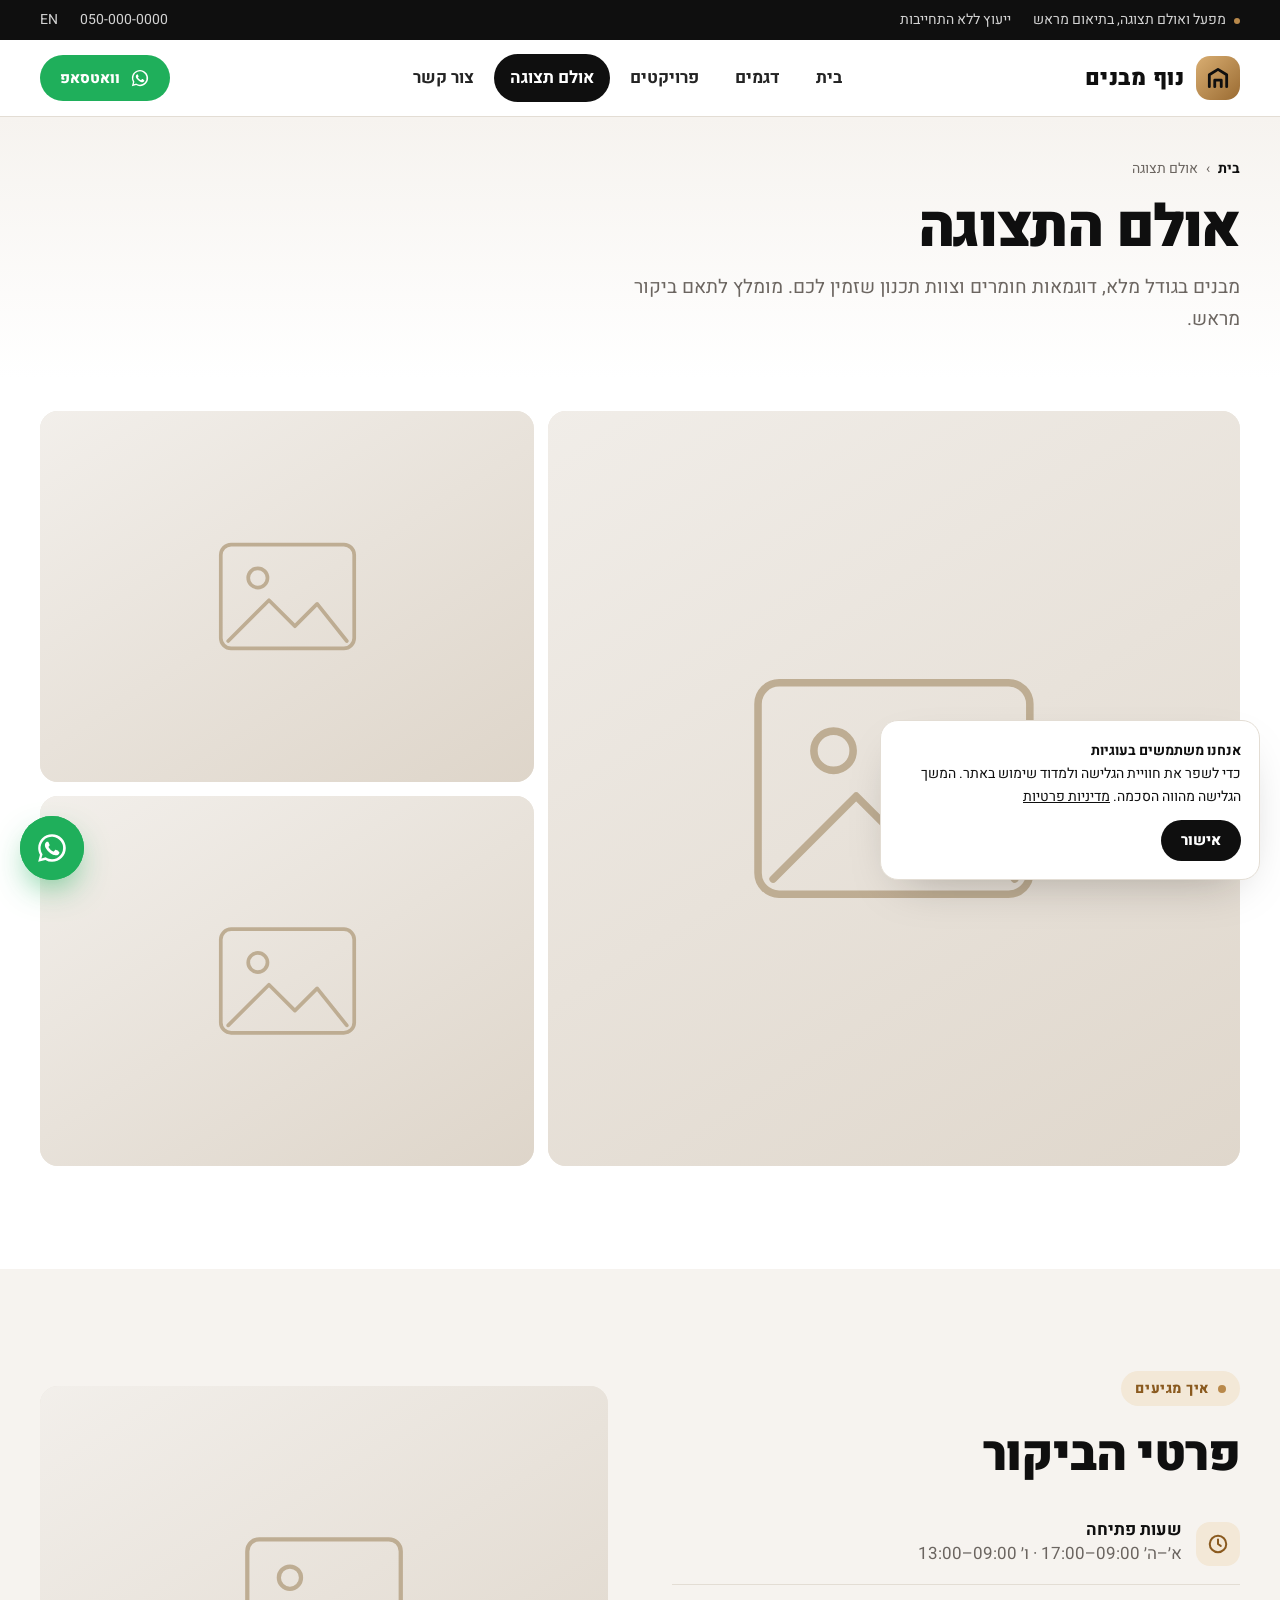
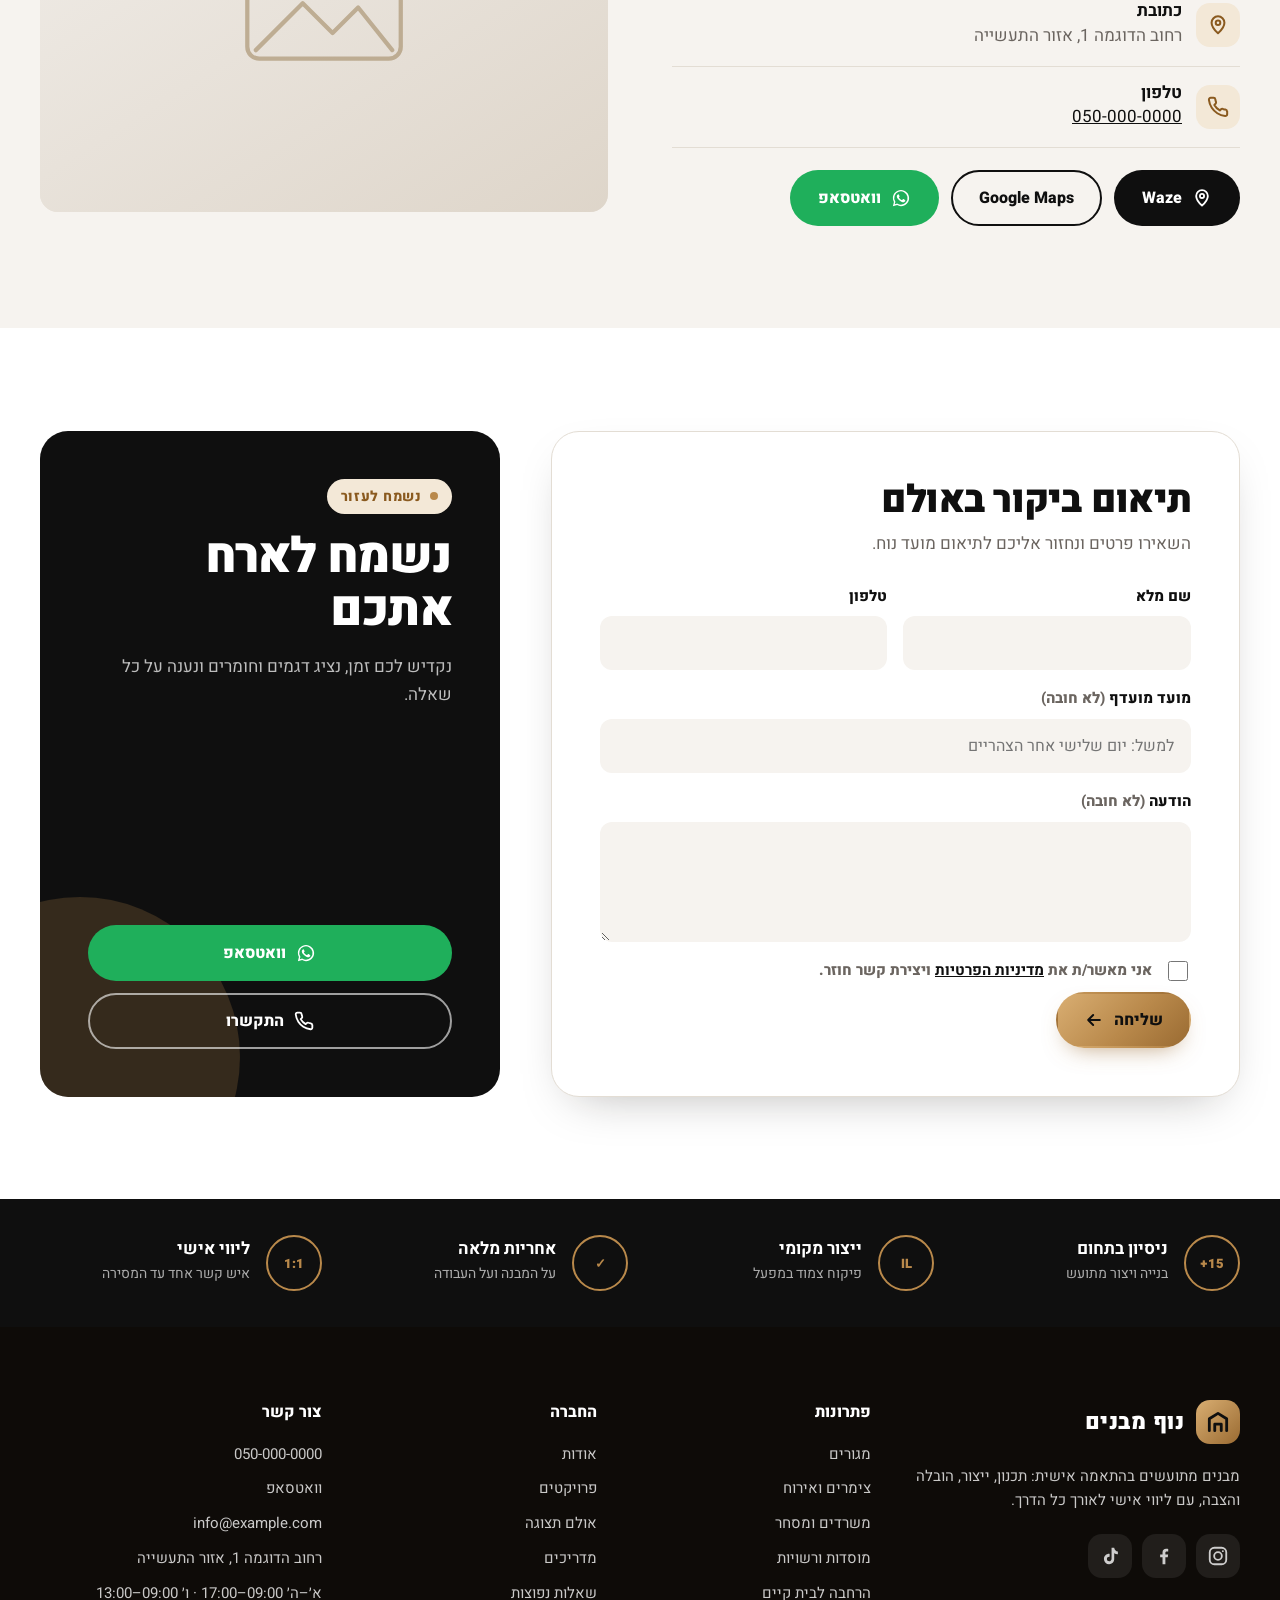
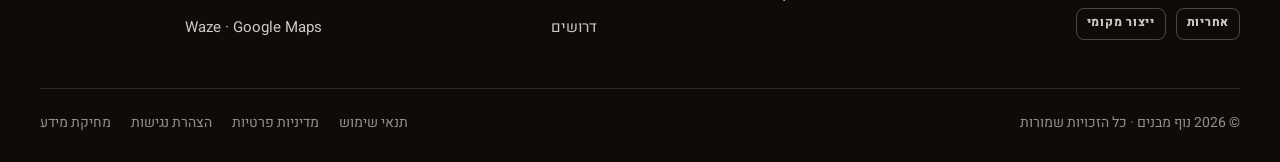
<file: showroom.html>
<!doctype html>
<html lang="he" dir="rtl" class="no-js">
<head>
  <meta charset="utf-8">
  <meta name="viewport" content="width=device-width, initial-scale=1">
  <title>אולם תצוגה | נוף מבנים</title>
  <meta name="description" content="מבנים מתועשים בהתאמה אישית: תכנון, ייצור, הובלה והצבה. מגורים, צימרים, משרדים ומוסדות.">
  <meta property="og:title" content="אולם תצוגה | נוף מבנים">
  <meta property="og:description" content="מבנים מתועשים בהתאמה אישית: תכנון, ייצור, הובלה והצבה. מגורים, צימרים, משרדים ומוסדות.">
  <meta property="og:type" content="website">
  <meta name="theme-color" content="#0F0F0F">
  <link rel="preconnect" href="https://fonts.googleapis.com">
  <link rel="preconnect" href="https://fonts.gstatic.com" crossorigin>
  <link href="https://fonts.googleapis.com/css2?family=Heebo:wght@400;500;700;800;900&display=swap" rel="stylesheet">
  <link rel="stylesheet" href="assets/css/style.css">
</head>
<body>
  <a class="skip" href="#main">דלג לתוכן הראשי</a>
  <div class="topbar">
    <div class="container topbar-inner">
      <div class="topbar-links">
        <a href="showroom.html"><span class="dot"></span>מפעל ואולם תצוגה, בתיאום מראש</a>
        <a href="index.html#lead">ייעוץ ללא התחייבות</a>
      </div>
      <div class="topbar-end">
        <a data-phone data-phone-text class="ltr" href="#">050-000-0000</a>
        <a href="#">EN</a>
      </div>
    </div>
  </div>
  <header class="site-header">
    <div class="container header-inner">
      <a class="logo" href="index.html" aria-label="לדף הבית"><span class="logo-mark"><svg viewBox="0 0 24 24" fill="none" stroke="#0F0F0F" stroke-width="2.6" stroke-linecap="round" stroke-linejoin="round" aria-hidden="true"><path d="M4 20V9l8-5 8 5v11"/><path d="M9 20v-6h6v6"/></svg></span><span>נוף מבנים</span></a>
      <nav class="nav" aria-label="ניווט ראשי"><a data-nav href="index.html">בית</a><a data-nav href="models.html">דגמים</a><a data-nav href="projects.html">פרויקטים</a><a data-nav href="showroom.html">אולם תצוגה</a><a href="index.html#lead">צור קשר</a></nav>
      <div class="header-actions">
        <a class="btn btn-wa btn-sm" data-wa href="#"><svg viewBox="0 0 32 32" fill="currentColor" aria-hidden="true"><path d="M16 3C8.8 3 3 8.8 3 16c0 2.3.6 4.5 1.7 6.4L3 29l6.8-1.8A12.9 12.9 0 0 0 16 29c7.2 0 13-5.8 13-13S23.2 3 16 3zm0 23.6c-2 0-3.9-.6-5.6-1.6l-.4-.2-4 1 1.1-3.9-.3-.4A10.6 10.6 0 1 1 16 26.600zm5.8-7.900c-.3-.2-1.900-.9-2.200-1-.3-.1-.5-.2-.7.2-.2.300-.8 1-1 1.200-.2.200-.4.200-.7.100-.3-.2-1.400-.5-2.600-1.600-1-.9-1.600-1.900-1.800-2.200-.2-.3 0-.5.100-.7l.5-.6c.2-.2.2-.3.300-.5.100-.2.100-.4 0-.6l-1-2.300c-.2-.6-.5-.5-.7-.5h-.6c-.2 0-.6.1-.9.4-.3.300-1.200 1.100-1.200 2.800s1.200 3.300 1.400 3.500c.2.200 2.400 3.700 5.800 5.100.8.400 1.400.6 1.900.7.8.3 1.500.2 2.100.1.600-.1 1.900-.8 2.200-1.500.3-.7.3-1.400.2-1.500-.100-.100-.300-.200-.600-.300z"/></svg> וואטסאפ</a>
        <button class="burger" data-burger aria-label="פתיחת תפריט" aria-expanded="false"><span></span><span></span><span></span></button>
      </div>
    </div>
  </header>
  <div class="drawer" data-drawer>
    <div class="drawer-panel" role="dialog" aria-label="תפריט">
      <div class="drawer-head">
        <a class="logo" href="index.html" ><span class="logo-mark"><svg viewBox="0 0 24 24" fill="none" stroke="#0F0F0F" stroke-width="2.6" stroke-linecap="round" stroke-linejoin="round" aria-hidden="true"><path d="M4 20V9l8-5 8 5v11"/><path d="M9 20v-6h6v6"/></svg></span><span>נוף מבנים</span></a>
        <button class="drawer-close" data-close aria-label="סגירת תפריט">✕</button>
      </div>
      <nav class="drawer-links"><a data-nav href="index.html">בית</a><a data-nav href="models.html">דגמים</a><a data-nav href="projects.html">פרויקטים</a><a data-nav href="showroom.html">אולם תצוגה</a><a href="index.html#lead">צור קשר</a></nav>
      <div class="drawer-contact">
        <a class="btn btn-wa" data-wa href="#"><svg viewBox="0 0 32 32" fill="currentColor" aria-hidden="true"><path d="M16 3C8.8 3 3 8.8 3 16c0 2.3.6 4.5 1.7 6.4L3 29l6.8-1.8A12.9 12.9 0 0 0 16 29c7.2 0 13-5.8 13-13S23.2 3 16 3zm0 23.6c-2 0-3.9-.6-5.6-1.6l-.4-.2-4 1 1.1-3.9-.3-.4A10.6 10.6 0 1 1 16 26.600zm5.8-7.900c-.3-.2-1.900-.9-2.200-1-.3-.1-.5-.2-.7.2-.2.300-.8 1-1 1.200-.2.200-.4.200-.7.100-.3-.2-1.400-.5-2.600-1.600-1-.9-1.600-1.900-1.800-2.200-.2-.3 0-.5.100-.7l.5-.6c.2-.2.2-.3.300-.5.100-.2.100-.4 0-.6l-1-2.300c-.2-.6-.5-.5-.7-.5h-.6c-.2 0-.6.1-.9.4-.3.300-1.200 1.100-1.200 2.800s1.200 3.300 1.400 3.500c.2.200 2.400 3.700 5.800 5.100.8.400 1.400.6 1.900.7.8.3 1.500.2 2.100.1.600-.1 1.900-.8 2.200-1.500.3-.7.3-1.400.2-1.500-.100-.100-.300-.200-.600-.300z"/></svg> וואטסאפ</a>
        <a class="btn btn-ghost" data-phone href="#"><svg viewBox="0 0 24 24" fill="none" stroke="currentColor" stroke-width="2.2" stroke-linecap="round" stroke-linejoin="round" aria-hidden="true"><path d="M22 16.9v3a2 2 0 0 1-2.2 2 19.8 19.8 0 0 1-8.6-3.1 19.5 19.5 0 0 1-6-6A19.8 19.8 0 0 1 2.1 4.2 2 2 0 0 1 4.1 2h3a2 2 0 0 1 2 1.7c.1.9.4 1.8.7 2.7a2 2 0 0 1-.5 2.1L8 9.8a16 16 0 0 0 6 6l1.3-1.3a2 2 0 0 1 2.1-.4c.9.3 1.8.6 2.7.7a2 2 0 0 1 1.7 2z"/></svg> התקשרו</a>
      </div>
    </div>
  </div>
  <main id="main">
    <section class="page-head">
      <div class="container">
        <nav class="crumbs" aria-label="פירורי לחם"><a href="index.html">בית</a><span>›</span><span>אולם תצוגה</span></nav>
        <div class="page-head-grid">
          <div><h1>אולם התצוגה</h1><p class="lead">מבנים בגודל מלא, דוגמאות חומרים וצוות תכנון שזמין לכם. מומלץ לתאם ביקור מראש.</p></div>
        </div>
      </div>
    </section>

    <section class="section" style="padding-top:32px">
      <div class="container">
        <div class="collage"><figure class="media r-4x3 "><img src="assets/images/placeholder.svg" alt="אולם תצוגה"></figure><figure class="media r-4x3 "><img src="assets/images/placeholder.svg" alt="תמונה" loading="lazy"></figure><figure class="media r-4x3 "><img src="assets/images/placeholder.svg" alt="תמונה" loading="lazy"></figure></div>
      </div>
    </section>

    <section class="section section-sand">
      <div class="container showroom-grid">
        <div class="showroom-copy">
          <span class="eyebrow">איך מגיעים</span>
          <h2>פרטי הביקור</h2>
          <ul class="info-list">
            <li><span class="info-ico"><svg viewBox="0 0 24 24" fill="none" stroke="currentColor" stroke-width="2.2" stroke-linecap="round" stroke-linejoin="round" aria-hidden="true"><circle cx="12" cy="12" r="9"/><path d="M12 7v5l3 2"/></svg></span><div><strong>שעות פתיחה</strong><span class="muted">א׳–ה׳ 09:00–17:00 · ו׳ 09:00–13:00</span></div></li>
            <li><span class="info-ico"><svg viewBox="0 0 24 24" fill="none" stroke="currentColor" stroke-width="2.2" stroke-linecap="round" stroke-linejoin="round" aria-hidden="true"><path d="M12 21s7-6.2 7-11.5A7 7 0 0 0 5 9.5C5 14.8 12 21 12 21z"/><circle cx="12" cy="9.5" r="2.5"/></svg></span><div><strong>כתובת</strong><span class="muted">רחוב הדוגמה 1, אזור התעשייה</span></div></li>
            <li><span class="info-ico"><svg viewBox="0 0 24 24" fill="none" stroke="currentColor" stroke-width="2.2" stroke-linecap="round" stroke-linejoin="round" aria-hidden="true"><path d="M22 16.9v3a2 2 0 0 1-2.2 2 19.8 19.8 0 0 1-8.6-3.1 19.5 19.5 0 0 1-6-6A19.8 19.8 0 0 1 2.1 4.2 2 2 0 0 1 4.1 2h3a2 2 0 0 1 2 1.7c.1.9.4 1.8.7 2.7a2 2 0 0 1-.5 2.1L8 9.8a16 16 0 0 0 6 6l1.3-1.3a2 2 0 0 1 2.1-.4c.9.3 1.8.6 2.7.7a2 2 0 0 1 1.7 2z"/></svg></span><div><strong>טלפון</strong><a class="ltr" data-phone data-phone-text href="#">050-000-0000</a></div></li>
          </ul>
          <div class="btn-row">
            <a class="btn btn-dark" data-waze href="#"><svg viewBox="0 0 24 24" fill="none" stroke="currentColor" stroke-width="2.2" stroke-linecap="round" stroke-linejoin="round" aria-hidden="true"><path d="M12 21s7-6.2 7-11.5A7 7 0 0 0 5 9.5C5 14.8 12 21 12 21z"/><circle cx="12" cy="9.5" r="2.5"/></svg> Waze</a>
            <a class="btn btn-ghost" data-maps href="#">Google Maps</a>
            <a class="btn btn-wa" data-wa href="#"><svg viewBox="0 0 32 32" fill="currentColor" aria-hidden="true"><path d="M16 3C8.8 3 3 8.8 3 16c0 2.3.6 4.5 1.7 6.4L3 29l6.8-1.8A12.9 12.9 0 0 0 16 29c7.2 0 13-5.8 13-13S23.2 3 16 3zm0 23.6c-2 0-3.9-.6-5.6-1.6l-.4-.2-4 1 1.1-3.9-.3-.4A10.6 10.6 0 1 1 16 26.600zm5.8-7.900c-.3-.2-1.900-.9-2.200-1-.3-.1-.5-.2-.7.2-.2.300-.8 1-1 1.200-.2.200-.4.200-.7.100-.3-.2-1.400-.5-2.600-1.600-1-.9-1.600-1.900-1.800-2.200-.2-.3 0-.5.100-.7l.5-.6c.2-.2.2-.3.300-.5.100-.2.100-.4 0-.6l-1-2.300c-.2-.6-.5-.5-.7-.5h-.6c-.2 0-.6.1-.9.4-.3.300-1.200 1.100-1.200 2.800s1.200 3.300 1.400 3.500c.2.200 2.400 3.700 5.800 5.100.8.400 1.400.6 1.900.7.8.3 1.500.2 2.100.1.600-.1 1.900-.8 2.200-1.500.3-.7.3-1.400.2-1.500-.100-.100-.300-.200-.600-.300z"/></svg> וואטסאפ</a>
          </div>
        </div>
        <figure class="media r-4x3 "><img src="assets/images/placeholder.svg" alt="מפה / תמונה" loading="lazy"></figure>
      </div>
    </section>

    <section class="section" id="lead">
      <div class="container">
        <div class="lead-wrap">
          <form class="form-card" id="lead-form" data-lead novalidate>
            <h2>תיאום ביקור באולם</h2>
            <p class="muted">השאירו פרטים ונחזור אליכם לתיאום מועד נוח.</p>
            <div class="grid-2">
              <div class="field"><label for="lead-form-name">שם מלא</label><input class="input" id="lead-form-name" name="name" autocomplete="name" required maxlength="80"></div>
              <div class="field"><label for="lead-form-phone">טלפון</label><input class="input" id="lead-form-phone" name="phone" type="tel" inputmode="tel" autocomplete="tel" required maxlength="30" dir="ltr" style="text-align:right"></div>
              
              <div class="field full"><label for="sr-time">מועד מועדף <span class="muted">(לא חובה)</span></label><input class="input" id="sr-time" name="time" maxlength="80" placeholder="למשל: יום שלישי אחר הצהריים"></div>
              <div class="field full"><label for="lead-form-msg">הודעה <span class="muted">(לא חובה)</span></label><textarea class="textarea" id="lead-form-msg" name="message" maxlength="800"></textarea></div>
              <div class="field full"><label class="consent"><input type="checkbox" name="consent" value="yes" required><span>אני מאשר/ת את <a href="#">מדיניות הפרטיות</a> ויצירת קשר חוזר.</span></label></div>
              <div class="field hp" aria-hidden="true"><label for="lead-form-site">אל תמלאו</label><input id="lead-form-site" name="website" tabindex="-1" autocomplete="off"></div>
              <input type="hidden" name="page" value="">
            </div>
            <div class="form-foot">
              <button type="submit" class="btn btn-primary">שליחה <svg viewBox="0 0 24 24" fill="none" stroke="currentColor" stroke-width="2.4" stroke-linecap="round" stroke-linejoin="round" aria-hidden="true"><path d="M19 12H5M11 6l-6 6 6 6"/></svg></button>
              <p class="form-status" role="status" aria-live="polite"></p>
            </div>
          </form>
      <aside class="lead-aside">
        <div style="display:grid;gap:16px;justify-items:start">
          <span class="eyebrow">נשמח לעזור</span>
          <h2>נשמח לארח אתכם</h2>
          <p>נקדיש לכם זמן, נציג דגמים וחומרים ונענה על כל שאלה.</p>
        </div>
        <div class="btn-row">
          <a class="btn btn-wa" data-wa href="#"><svg viewBox="0 0 32 32" fill="currentColor" aria-hidden="true"><path d="M16 3C8.8 3 3 8.8 3 16c0 2.3.6 4.5 1.7 6.4L3 29l6.8-1.8A12.9 12.9 0 0 0 16 29c7.2 0 13-5.8 13-13S23.2 3 16 3zm0 23.6c-2 0-3.9-.6-5.6-1.6l-.4-.2-4 1 1.1-3.9-.3-.4A10.6 10.6 0 1 1 16 26.600zm5.8-7.900c-.3-.2-1.900-.9-2.200-1-.3-.1-.5-.2-.7.2-.2.300-.8 1-1 1.200-.2.200-.4.200-.7.100-.3-.2-1.400-.5-2.600-1.600-1-.9-1.600-1.900-1.800-2.200-.2-.3 0-.5.100-.7l.5-.6c.2-.2.2-.3.300-.5.100-.2.100-.4 0-.6l-1-2.300c-.2-.6-.5-.5-.7-.5h-.6c-.2 0-.6.1-.9.4-.3.300-1.200 1.100-1.200 2.800s1.200 3.300 1.400 3.500c.2.200 2.400 3.700 5.800 5.100.8.400 1.400.6 1.900.7.8.3 1.500.2 2.100.1.600-.1 1.900-.8 2.200-1.500.3-.7.3-1.400.2-1.500-.100-.100-.300-.200-.600-.300z"/></svg> וואטסאפ</a>
          <a class="btn btn-ghost" data-phone href="#" style="border-color:rgba(255,255,255,.6);color:#fff"><svg viewBox="0 0 24 24" fill="none" stroke="currentColor" stroke-width="2.2" stroke-linecap="round" stroke-linejoin="round" aria-hidden="true"><path d="M22 16.9v3a2 2 0 0 1-2.2 2 19.8 19.8 0 0 1-8.6-3.1 19.5 19.5 0 0 1-6-6A19.8 19.8 0 0 1 2.1 4.2 2 2 0 0 1 4.1 2h3a2 2 0 0 1 2 1.7c.1.9.4 1.8.7 2.7a2 2 0 0 1-.5 2.1L8 9.8a16 16 0 0 0 6 6l1.3-1.3a2 2 0 0 1 2.1-.4c.9.3 1.8.6 2.7.7a2 2 0 0 1 1.7 2z"/></svg> התקשרו</a>
        </div>
      </aside>
        </div></div>
    </section>
    <section class="trust" aria-label="למה אנחנו"><div class="container trust-grid"><div class="trust-item"><div class="trust-badge">15+</div><div><strong>ניסיון בתחום</strong><span>בנייה ויצור מתועש</span></div></div><div class="trust-item"><div class="trust-badge">IL</div><div><strong>ייצור מקומי</strong><span>פיקוח צמוד במפעל</span></div></div><div class="trust-item"><div class="trust-badge">✓</div><div><strong>אחריות מלאה</strong><span>על המבנה ועל העבודה</span></div></div><div class="trust-item"><div class="trust-badge">1:1</div><div><strong>ליווי אישי</strong><span>איש קשר אחד עד המסירה</span></div></div></div></section>
  </main>
  <footer class="site-footer">
    <div class="container">
      <div class="footer-grid">
        <div class="footer-brand">
          <a class="logo" href="index.html" ><span class="logo-mark"><svg viewBox="0 0 24 24" fill="none" stroke="#0F0F0F" stroke-width="2.6" stroke-linecap="round" stroke-linejoin="round" aria-hidden="true"><path d="M4 20V9l8-5 8 5v11"/><path d="M9 20v-6h6v6"/></svg></span><span>נוף מבנים</span></a>
          <p>מבנים מתועשים בהתאמה אישית: תכנון, ייצור, הובלה והצבה, עם ליווי אישי לאורך כל הדרך.</p>
          <div class="socials"><a data-social="instagram" href="#" aria-label="Instagram"><svg viewBox="0 0 24 24" fill="none" stroke="currentColor" stroke-width="2" stroke-linecap="round" stroke-linejoin="round" aria-hidden="true"><rect x="3" y="3" width="18" height="18" rx="5"/><circle cx="12" cy="12" r="4.2"/><circle cx="17.3" cy="6.7" r="1" fill="currentColor" stroke="none"/></svg></a><a data-social="facebook" href="#" aria-label="Facebook"><svg viewBox="0 0 24 24" fill="currentColor" aria-hidden="true"><path d="M13.5 21v-7.6h2.6l.4-3h-3V8.5c0-.9.3-1.5 1.5-1.5h1.6V4.3c-.3 0-1.2-.1-2.3-.1-2.3 0-3.9 1.4-3.9 4v2.2H7.8v3h2.6V21h3.1z"/></svg></a><a data-social="tiktok" href="#" aria-label="TikTok"><svg viewBox="0 0 24 24" fill="currentColor" aria-hidden="true"><path d="M16.6 3c.3 2.3 1.7 3.9 4 4.1v3.1c-1.4.1-2.7-.3-4-1.1v6.1c0 3.2-2.4 5.7-5.6 5.7A5.6 5.6 0 0 1 5.4 15.3c0-3.4 2.9-5.9 6.2-5.6v3.2c-1.5-.3-3 .7-3 2.4 0 1.4 1.1 2.5 2.5 2.5 1.5 0 2.6-1.1 2.6-2.8V3z"/></svg></a></div>
          <div class="footer-badges"><span>אחריות</span><span>ייצור מקומי</span></div>
        </div>
        <div>
          <h4>פתרונות</h4>
          <ul class="footer-list"><li><a href="models.html">מגורים</a></li><li><a href="models.html">צימרים ואירוח</a></li><li><a href="models.html">משרדים ומסחר</a></li><li><a href="models.html">מוסדות ורשויות</a></li><li><a href="models.html">הרחבה לבית קיים</a></li></ul>
        </div>
        <div>
          <h4>החברה</h4>
          <ul class="footer-list"><li><a href="#">אודות</a></li><li><a href="#">פרויקטים</a></li><li><a href="#">אולם תצוגה</a></li><li><a href="#">מדריכים</a></li><li><a href="#">שאלות נפוצות</a></li><li><a href="#">דרושים</a></li></ul>
        </div>
        <div>
          <h4>צור קשר</h4>
          <ul class="footer-list">
            <li><a data-phone data-phone-text class="ltr" href="#">050-000-0000</a></li>
            <li><a data-wa href="#">וואטסאפ</a></li>
            <li><a class="ltr" href="mailto:info@example.com">info@example.com</a></li>
            <li>רחוב הדוגמה 1, אזור התעשייה</li>
            <li>א׳–ה׳ 09:00–17:00 · ו׳ 09:00–13:00</li>
            <li><a data-waze href="#">Waze</a> · <a data-maps href="#">Google Maps</a></li>
          </ul>
        </div>
      </div>
      <div class="footer-bottom">
        <span>© <span data-year>2026</span> נוף מבנים · כל הזכויות שמורות</span>
        <nav aria-label="משפטי">
          <a href="#">תנאי שימוש</a><a href="#">מדיניות פרטיות</a><a href="#">הצהרת נגישות</a><a href="#">מחיקת מידע</a>
        </nav>
      </div>
    </div>
  </footer>

  <a class="wa-float" data-wa href="#" aria-label="שיחה בוואטסאפ"><svg viewBox="0 0 32 32" fill="currentColor" aria-hidden="true"><path d="M16 3C8.8 3 3 8.8 3 16c0 2.3.6 4.5 1.7 6.4L3 29l6.8-1.8A12.9 12.9 0 0 0 16 29c7.2 0 13-5.8 13-13S23.2 3 16 3zm0 23.6c-2 0-3.9-.6-5.6-1.6l-.4-.2-4 1 1.1-3.9-.3-.4A10.6 10.6 0 1 1 16 26.600zm5.8-7.900c-.3-.2-1.900-.9-2.200-1-.3-.1-.5-.2-.7.2-.2.300-.8 1-1 1.200-.2.200-.4.200-.7.100-.3-.2-1.400-.5-2.600-1.600-1-.9-1.600-1.900-1.800-2.200-.2-.3 0-.5.100-.7l.5-.6c.2-.2.2-.3.300-.5.100-.2.100-.4 0-.6l-1-2.300c-.2-.6-.5-.5-.7-.5h-.6c-.2 0-.6.1-.9.4-.3.300-1.200 1.100-1.200 2.800s1.200 3.300 1.400 3.500c.2.200 2.400 3.700 5.800 5.100.8.400 1.400.6 1.900.7.8.3 1.500.2 2.100.1.600-.1 1.900-.8 2.200-1.500.3-.7.3-1.400.2-1.500-.100-.100-.300-.200-.600-.300z"/></svg></a>

  <div class="cookie" id="cookie" role="dialog" aria-label="עוגיות">
    <p><strong>אנחנו משתמשים בעוגיות</strong><br>כדי לשפר את חוויית הגלישה ולמדוד שימוש באתר. המשך הגלישה מהווה הסכמה. <a href="#">מדיניות פרטיות</a></p>
    <div class="btn-row"><button class="btn btn-dark btn-sm" type="button">אישור</button></div>
  </div>

  <script src="assets/js/config.js"></script>
  <script src="assets/js/main.js"></script>
</body>
</html>
</file>
<file: assets/css/style.css>
/* =========================================================
   Lorem Site — style.css
   RTL (עברית). צבעים, פונטים ורדיוסים מוגדרים במשתנים למטה.
   ========================================================= */
:root {
  --ink: #0F0F0F;
  --ink-2: #242424;
  --paper: #FFFFFF;
  --sand: #F6F3EF;
  --sand-2: #EAE4DC;
  --line: #E3DDD4;
  --muted: #6B6560;
  --amber: #B9894B;
  --amber-dark: #8A5A1F;
  --amber-soft: #F3E8D7;
  --wa: #1FAF5B;
  --wa-dark: #178F49;
  --danger: #B3261E;
  --ok: #1B6E3A;

  --r-lg: 28px;
  --r-md: 18px;
  --r-sm: 12px;
  --shadow: 0 18px 50px -24px rgba(21, 18, 14, .35);
  --shadow-sm: 0 6px 20px -12px rgba(21, 18, 14, .3);
  --header-h: 76px;
  --font: "Heebo", "Assistant", "Segoe UI", Arial, sans-serif;
}

* { box-sizing: border-box; }
html { scroll-behavior: smooth; scroll-padding-top: calc(var(--header-h) + 16px); }
body {
  margin: 0; font-family: var(--font); font-size: 17px; line-height: 1.65;
  color: var(--ink); background: var(--paper); -webkit-font-smoothing: antialiased;
  overflow-x: hidden;
}
img { max-width: 100%; display: block; }
a { color: inherit; }
h1, h2, h3, h4, p, ul, ol, figure { margin: 0; }
ul, ol { padding: 0; list-style: none; }
button { font: inherit; }
:focus-visible { outline: 3px solid var(--amber); outline-offset: 3px; border-radius: 6px; }
.skip { position: absolute; inset-inline-start: 12px; top: -60px; background: var(--ink); color: #fff; padding: 10px 16px; border-radius: 8px; z-index: 999; }
.skip:focus { top: 12px; }
.container { width: min(1200px, calc(100% - 40px)); margin-inline: auto; }
.ltr { direction: ltr; unicode-bidi: isolate; display: inline-block; }

h1 { font-size: clamp(38px, 5.4vw, 72px); line-height: 1.04; letter-spacing: -.025em; font-weight: 900; }
h2 { font-size: clamp(30px, 3.8vw, 50px); line-height: 1.1; letter-spacing: -.02em; font-weight: 900; }
h3 { font-size: 22px; line-height: 1.25; font-weight: 800; }
.lead { font-size: 19px; color: var(--muted); max-width: 56ch; }
.muted { color: var(--muted); }

.eyebrow {
  display: inline-flex; align-items: center; gap: 8px;
  font-size: 14px; font-weight: 800; letter-spacing: .04em;
  color: var(--amber-dark); background: var(--amber-soft);
  padding: 6px 14px; border-radius: 999px;
}
.eyebrow::before { content: ""; width: 8px; height: 8px; border-radius: 50%; background: var(--amber); }
.on-dark .eyebrow { background: rgba(185, 137, 75, .2); color: #E2B77B; }

/* ---------- Buttons ---------- */
.btn {
  display: inline-flex; align-items: center; justify-content: center; gap: 10px;
  font-weight: 800; font-size: 16px; line-height: 1; text-decoration: none;
  padding: 16px 26px; border-radius: 999px; border: 2px solid transparent; cursor: pointer;
  transition: transform .15s ease, background-color .15s ease, color .15s ease, border-color .15s ease, box-shadow .15s ease;
}
.btn:hover { transform: translateY(-2px); }
.btn svg { width: 20px; height: 20px; flex: none; }
.btn-primary { background: linear-gradient(135deg, #D9AE72, #B9894B 55%, #9A6B32); color: var(--ink); box-shadow: 0 10px 24px -12px rgba(154, 107, 50, .7); }
.btn-primary:hover { background: linear-gradient(135deg, #E5BC82, #C99A5C 55%, #A87639); }
.btn-dark { background: var(--ink); color: #fff; }
.btn-dark:hover { background: var(--ink-2); }
.btn-ghost { border-color: var(--ink); color: var(--ink); background: transparent; }
.btn-ghost:hover { background: var(--ink); color: #fff; }
.on-dark .btn-ghost { border-color: rgba(255,255,255,.7); color: #fff; }
.on-dark .btn-ghost:hover { background: #fff; color: var(--ink); }
.btn-wa { background: var(--wa); color: #fff; }
.btn-wa:hover { background: var(--wa-dark); }
.btn-sm { padding: 11px 18px; font-size: 15px; }
.btn:disabled { opacity: .6; cursor: progress; transform: none; }
.link-arrow { display: inline-flex; align-items: center; gap: 8px; font-weight: 800; text-decoration: none; border-bottom: 2px solid var(--amber); padding-bottom: 2px; }
.link-arrow svg { width: 18px; height: 18px; transition: transform .2s; }
.link-arrow:hover svg { transform: translateX(-4px); }

/* ---------- Media placeholders ---------- */
.media { position: relative; overflow: hidden; border-radius: var(--r-md); background: var(--sand-2); }
.media img { width: 100%; height: 100%; object-fit: cover; }
.r-16x9 { aspect-ratio: 16 / 9; } .r-4x3 { aspect-ratio: 4 / 3; } .r-1x1 { aspect-ratio: 1 / 1; }
.r-3x4 { aspect-ratio: 3 / 4; } .r-3x2 { aspect-ratio: 3 / 2; }

/* ---------- Top bar + header ---------- */
.topbar { background: var(--ink); color: rgba(255,255,255,.82); font-size: 14px; }
.topbar-inner { display: flex; justify-content: space-between; align-items: center; gap: 16px; min-height: 40px; }
.topbar a { text-decoration: none; }
.topbar a:hover { color: #fff; text-decoration: underline; }
.topbar-links, .topbar-end { display: flex; align-items: center; gap: 22px; }
.topbar .dot { width: 6px; height: 6px; border-radius: 50%; background: var(--amber); display: inline-block; margin-inline-end: 8px; }

.site-header { position: sticky; top: 0; z-index: 100; background: rgba(255,255,255,.92); backdrop-filter: blur(14px); border-bottom: 1px solid var(--line); }
.header-inner { height: var(--header-h); display: flex; align-items: center; justify-content: space-between; gap: 24px; }
.logo { display: inline-flex; align-items: center; gap: 12px; text-decoration: none; font-weight: 900; font-size: 22px; letter-spacing: .02em; }
.logo-mark { width: 44px; height: 44px; border-radius: 14px; background: linear-gradient(135deg, #D9AE72, #9A6B32); display: grid; place-items: center; }
.logo-mark svg { width: 26px; height: 26px; }
.nav { display: flex; gap: 4px; }
.nav a { text-decoration: none; font-weight: 700; padding: 10px 16px; border-radius: 999px; color: var(--ink-2); }
.nav a:hover { background: var(--sand); }
.nav a[aria-current="page"] { background: var(--ink); color: #fff; }
.header-actions { display: flex; align-items: center; gap: 10px; }
.burger { display: none; width: 46px; height: 46px; border-radius: 14px; border: 1px solid var(--line); background: #fff; cursor: pointer; flex-direction: column; gap: 5px; align-items: center; justify-content: center; }
.burger span { width: 20px; height: 2px; background: var(--ink); border-radius: 2px; }

.drawer { position: fixed; inset: 0; z-index: 300; background: rgba(21,18,14,.55); opacity: 0; pointer-events: none; transition: opacity .25s; }
.drawer.open { opacity: 1; pointer-events: auto; }
.drawer-panel { position: absolute; top: 0; inset-inline-start: 0; height: 100%; width: min(340px, 88vw); background: #fff; padding: 20px; display: flex; flex-direction: column; gap: 22px; transform: translateX(-100%); transition: transform .25s; }
.drawer.open .drawer-panel { transform: none; }
.drawer-head { display: flex; justify-content: space-between; align-items: center; }
.drawer-close { width: 42px; height: 42px; border-radius: 12px; border: 1px solid var(--line); background: #fff; font-size: 20px; cursor: pointer; }
.drawer-links a { display: block; text-decoration: none; font-weight: 800; font-size: 21px; padding: 14px 0; border-bottom: 1px solid var(--line); }
.drawer-links a[aria-current="page"] { color: var(--amber-dark); }
.drawer-contact { display: grid; gap: 10px; margin-top: auto; }

/* ---------- Sections ---------- */
.section { padding: clamp(64px, 8vw, 112px) 0; }
.section-sand { background: var(--sand); }
.section-dark { background: var(--ink); color: #fff; }
.section-dark .muted, .section-dark .lead { color: rgba(255,255,255,.7); }
.section-head { display: grid; gap: 14px; justify-items: start; margin-bottom: 44px; max-width: 760px; }
.section-head.center { margin-inline: auto; text-align: center; justify-items: center; }
.section-head-row { display: flex; align-items: end; justify-content: space-between; gap: 24px; flex-wrap: wrap; margin-bottom: 40px; }
.section-head-row .section-head { margin-bottom: 0; }

/* ---------- Hero ---------- */
.hero { padding: clamp(36px, 5vw, 72px) 0 0; background: linear-gradient(180deg, var(--sand) 0%, #fff 100%); }
.hero-grid { display: grid; grid-template-columns: minmax(0, 1fr) minmax(0, 1fr); gap: clamp(28px, 5vw, 72px); align-items: center; }
.hero-copy { display: grid; gap: 22px; justify-items: start; }
.hero-actions { display: flex; flex-wrap: wrap; gap: 12px; margin-top: 6px; }
.hero-stats { display: flex; gap: 32px; flex-wrap: wrap; margin-top: 10px; padding-top: 22px; border-top: 1px solid var(--line); width: 100%; }
.hero-stats strong { display: block; font-size: 34px; line-height: 1; font-weight: 900; }
.hero-stats span { color: var(--muted); font-size: 14px; }
.hero-visual { position: relative; }
.hero-visual::before { content: ""; position: absolute; inset: -18px -18px auto auto; width: 62%; aspect-ratio: 1; border-radius: 50%; background: var(--amber-soft); z-index: 0; }
.hero-visual .media { border-radius: var(--r-lg); box-shadow: var(--shadow); position: relative; z-index: 1; }
.hero-badge {
  position: absolute; z-index: 2; inset-inline-start: -22px; bottom: 28px; background: #fff; border-radius: var(--r-md);
  padding: 16px 20px; display: flex; align-items: center; gap: 14px; box-shadow: var(--shadow);
}
.hero-badge .ico { width: 46px; height: 46px; border-radius: 14px; background: var(--amber); display: grid; place-items: center; }
.hero-badge .ico svg { width: 24px; height: 24px; }
.hero-badge strong { display: block; line-height: 1.1; }
.hero-badge span { font-size: 14px; color: var(--muted); }

.strip { margin-top: clamp(36px, 5vw, 64px); background: var(--ink); color: #fff; overflow: hidden; direction: ltr; }
.strip-track { display: flex; width: max-content; animation: marquee 38s linear infinite; }
.strip-item { display: flex; align-items: center; gap: 14px; padding: 20px 36px; font-weight: 800; white-space: nowrap; direction: rtl; }
.strip-item::after { content: "✦"; color: var(--amber); margin-inline-start: 36px; }
@keyframes marquee { to { transform: translateX(-50%); } }

/* ---------- Tabs ---------- */
.tabs-bar { display: flex; align-items: center; justify-content: space-between; gap: 20px; flex-wrap: wrap; margin-bottom: 28px; }
.tablist { display: inline-flex; gap: 6px; padding: 6px; border-radius: 999px; background: var(--sand); flex-wrap: wrap; }
.tab { border: 0; background: transparent; padding: 12px 22px; border-radius: 999px; font-weight: 800; color: var(--muted); cursor: pointer; transition: all .15s; }
.tab:hover { color: var(--ink); }
.tab[aria-selected="true"] { background: var(--ink); color: #fff; box-shadow: var(--shadow-sm); }
.tab-count { direction: ltr; font-weight: 800; font-size: 15px; color: var(--muted); letter-spacing: .08em; }
.tab-count b { color: var(--ink); font-size: 22px; }
.tab-panel { display: none; grid-template-columns: minmax(0, .9fr) minmax(0, 1.1fr); gap: clamp(24px, 4vw, 56px); align-items: center; }
.tab-panel.active { display: grid; animation: fadeUp .45s ease both; }
.tab-info { display: grid; gap: 22px; justify-items: start; }
.checklist { display: grid; gap: 4px; width: 100%; }
.checklist li { position: relative; padding: 12px 40px 12px 0; border-bottom: 1px solid var(--line); font-weight: 600; }
.checklist li::before { content: ""; position: absolute; inset-inline-start: auto; right: 0; top: 14px; width: 24px; height: 24px; border-radius: 8px; background: var(--amber) url("data:image/svg+xml,%3Csvg xmlns='http://www.w3.org/2000/svg' viewBox='0 0 16 16'%3E%3Cpath d='M3.5 8.5l3 3 6-7' fill='none' stroke='%230F0F0F' stroke-width='2.2' stroke-linecap='round' stroke-linejoin='round'/%3E%3C/svg%3E") center/16px no-repeat; }
.pills { display: flex; flex-wrap: wrap; gap: 8px; }
.pill { font-weight: 800; font-size: 14px; letter-spacing: .06em; padding: 8px 16px; border-radius: 999px; border: 1.5px solid var(--line); background: #fff; }
.gallery { display: grid; grid-template-columns: 1fr 1fr; gap: 14px; }
.gallery .media:nth-child(1) { grid-row: span 2; aspect-ratio: auto; min-height: 100%; }
.gallery .media { aspect-ratio: 4 / 3; }
@keyframes fadeUp { from { opacity: 0; transform: translateY(14px); } to { opacity: 1; transform: none; } }

/* ---------- Feature (dark) ---------- */
.feature-grid { display: grid; grid-template-columns: minmax(0, 1.05fr) minmax(0, .95fr); gap: clamp(28px, 5vw, 72px); align-items: center; }
.feature-copy { display: grid; gap: 22px; justify-items: start; }
.badge-line { display: inline-flex; align-items: center; gap: 10px; font-weight: 800; font-size: 14px; border: 1px solid rgba(255,255,255,.28); padding: 8px 16px; border-radius: 999px; }
.badge-line svg { width: 18px; height: 18px; color: var(--amber); }
.steps-row { display: grid; grid-template-columns: repeat(3, 1fr); gap: 14px; width: 100%; }
.step-card { background: rgba(255,255,255,.06); border: 1px solid rgba(255,255,255,.12); border-radius: var(--r-md); padding: 22px; display: grid; gap: 10px; }
.step-num { width: 36px; height: 36px; border-radius: 12px; background: var(--amber); color: var(--ink); font-weight: 900; display: grid; place-items: center; }
.step-card h3 { font-size: 18px; }
.step-card p { font-size: 15px; color: rgba(255,255,255,.7); }
.feature-visual { display: grid; grid-template-columns: 1fr 1fr; gap: 14px; }
.feature-visual .media:first-child { grid-column: span 2; }

/* ---------- Process ---------- */
.process-grid { display: grid; grid-template-columns: minmax(0, .9fr) minmax(0, 1.1fr); gap: clamp(28px, 5vw, 72px); align-items: start; }
.process-visual { position: sticky; top: calc(var(--header-h) + 24px); }
.process-visual .media { border-radius: var(--r-lg); box-shadow: var(--shadow); }
.timeline { display: grid; gap: 0; counter-reset: t; }
.timeline li { counter-increment: t; display: grid; grid-template-columns: 76px 1fr; gap: 20px; padding: 28px 0; border-top: 1px solid var(--line); }
.timeline li:last-child { border-bottom: 1px solid var(--line); }
.timeline li::before { content: "0" counter(t); font-size: 52px; line-height: 1; font-weight: 900; color: var(--amber); letter-spacing: -.04em; }
.timeline h3 { margin-bottom: 6px; }
.timeline p { color: var(--muted); }

/* ---------- Testimonials ---------- */
.testi-grid { display: grid; grid-template-columns: repeat(4, minmax(0, 1fr)); gap: 16px; }
.testi { background: #fff; border-radius: var(--r-md); padding: 26px; display: grid; gap: 16px; align-content: start; border: 1px solid var(--line); box-shadow: var(--shadow-sm); }
.testi-tag { justify-self: start; font-size: 13px; font-weight: 800; letter-spacing: .05em; color: var(--amber-dark); background: var(--amber-soft); padding: 4px 12px; border-radius: 999px; }
.stars { color: var(--amber); letter-spacing: 3px; font-size: 18px; }
.testi blockquote { margin: 0; font-size: 17px; line-height: 1.6; }
.testi-by { display: flex; align-items: center; gap: 12px; font-weight: 800; margin-top: auto; }
.avatar { width: 42px; height: 42px; border-radius: 50%; background: var(--sand-2); display: grid; place-items: center; font-weight: 900; color: var(--amber-dark); }

/* ---------- Showroom ---------- */
.showroom-grid { display: grid; grid-template-columns: minmax(0, 1fr) minmax(0, 1fr); gap: clamp(28px, 5vw, 72px); align-items: center; }
.showroom-copy { display: grid; gap: 22px; justify-items: start; }
.info-list { display: grid; gap: 0; width: 100%; }
.info-list li { display: grid; grid-template-columns: 44px 1fr; gap: 14px; align-items: center; padding: 16px 0; border-bottom: 1px solid var(--line); }
.info-ico { width: 44px; height: 44px; border-radius: 14px; background: var(--amber-soft); display: grid; place-items: center; color: var(--amber-dark); }
.info-ico svg { width: 22px; height: 22px; }
.info-list strong { display: block; line-height: 1.2; }
.btn-row { display: flex; flex-wrap: wrap; gap: 12px; }

/* ---------- Lead form ---------- */
.lead-wrap { display: grid; grid-template-columns: minmax(0, 1.2fr) minmax(0, .8fr); gap: clamp(24px, 4vw, 56px); align-items: stretch; }
.lead-aside { background: var(--ink); color: #fff; border-radius: var(--r-lg); padding: clamp(28px, 4vw, 48px); display: grid; gap: 20px; align-content: space-between; position: relative; overflow: hidden; }
.lead-aside::after { content: ""; position: absolute; width: 320px; height: 320px; border-radius: 50%; background: rgba(185,137,75,.22); inset: auto auto -120px -120px; }
.lead-aside > * { position: relative; z-index: 1; }
.lead-aside p { color: rgba(255,255,255,.72); }
.lead-aside .eyebrow { justify-self: start; }
.lead-aside .btn-row { flex-direction: column; align-items: stretch; }
.form-card { background: #fff; border-radius: var(--r-lg); padding: clamp(24px, 4vw, 48px); border: 1px solid var(--line); box-shadow: var(--shadow); }
.form-card h2 { font-size: clamp(26px, 3vw, 38px); }
.form-card > .muted { margin: 8px 0 26px; }
.grid-2 { display: grid; grid-template-columns: 1fr 1fr; gap: 16px; }
.field { display: grid; gap: 8px; }
.field.full { grid-column: 1 / -1; }
.field label, .legend { font-weight: 800; font-size: 15px; }
.input, .select, .textarea {
  width: 100%; font: inherit; font-size: 16px; color: var(--ink); background: var(--sand);
  border: 1.5px solid transparent; border-radius: var(--r-sm); padding: 14px 16px; transition: border-color .15s, background .15s, box-shadow .15s;
}
.input, .select { height: 54px; }
.textarea { min-height: 120px; resize: vertical; }
.input:focus, .select:focus, .textarea:focus { outline: none; background: #fff; border-color: var(--amber); box-shadow: 0 0 0 4px rgba(185,137,75,.25); }
.chips { display: flex; flex-wrap: wrap; gap: 8px; }
.chip { position: relative; }
.chip input { position: absolute; opacity: 0; inset: 0; cursor: pointer; }
.chip span { display: inline-block; padding: 10px 18px; border-radius: 999px; border: 1.5px solid var(--line); background: #fff; font-weight: 700; font-size: 15px; cursor: pointer; transition: all .15s; }
.chip input:hover + span { border-color: var(--ink); }
.chip input:checked + span { background: var(--ink); border-color: var(--ink); color: #fff; }
.chip input:focus-visible + span { outline: 3px solid var(--amber); outline-offset: 2px; }
.consent { display: flex; gap: 12px; align-items: flex-start; font-size: 14px; color: var(--muted); }
.consent input { width: 20px; height: 20px; margin-top: 3px; accent-color: var(--amber); flex: none; }
.consent a { color: var(--ink); font-weight: 700; }
.form-foot { display: flex; align-items: center; gap: 16px; flex-wrap: wrap; margin-top: 8px; }
.form-status { font-weight: 800; }
.form-status.error { color: var(--danger); }
.form-status.ok { color: var(--ok); }
.hp { position: absolute; inset-inline-start: -9999px; width: 1px; height: 1px; overflow: hidden; }

/* ---------- Articles ---------- */
.article-grid { display: grid; grid-template-columns: repeat(3, minmax(0, 1fr)); gap: 20px; }
.article { display: grid; gap: 16px; text-decoration: none; }
.article .media { transition: transform .3s; }
.article:hover .media { transform: translateY(-4px); box-shadow: var(--shadow); }
.article .tag { font-size: 13px; font-weight: 800; color: var(--amber-dark); letter-spacing: .06em; }
.article h3 { font-size: 22px; }
.article .go { display: inline-flex; gap: 8px; align-items: center; font-weight: 800; }
.article .go svg { width: 18px; height: 18px; }

/* ---------- Trust ---------- */
.trust { background: var(--ink); color: #fff; padding: 36px 0; }
.trust-grid { display: grid; grid-template-columns: repeat(4, 1fr); gap: 24px; }
.trust-item { display: flex; align-items: center; gap: 16px; }
.trust-badge { width: 56px; height: 56px; border-radius: 50%; border: 2px solid var(--amber); display: grid; place-items: center; font-weight: 900; color: var(--amber); font-size: 13px; flex: none; }
.trust-item strong { display: block; line-height: 1.2; }
.trust-item span { font-size: 14px; color: rgba(255,255,255,.65); }

/* ---------- Social ---------- */
.social-grid { display: grid; grid-template-columns: repeat(3, minmax(0, 1fr)); gap: 20px; }
.social-card { background: #fff; border: 1px solid var(--line); border-radius: var(--r-lg); padding: 24px; display: grid; gap: 18px; }
.social-head { display: flex; align-items: center; gap: 14px; }
.social-ico { width: 52px; height: 52px; border-radius: 16px; background: var(--ink); color: #fff; display: grid; place-items: center; flex: none; }
.social-ico svg { width: 26px; height: 26px; }
.social-head strong { display: block; line-height: 1.2; }
.social-head span { font-size: 14px; color: var(--muted); }
.social-head .btn { margin-inline-start: auto; }
.social-thumbs { display: grid; grid-template-columns: repeat(3, 1fr); gap: 8px; }
.social-thumbs .media { border-radius: var(--r-sm); aspect-ratio: 1; }
.social-embed-note { font-size: 13px; color: var(--muted); }

/* ---------- Footer ---------- */
.site-footer { background: #0E0B08; color: rgba(255,255,255,.78); padding: 72px 0 28px; font-size: 15px; }
.footer-grid { display: grid; grid-template-columns: 1.4fr 1fr 1fr 1.2fr; gap: 40px; }
.site-footer h4 { color: #fff; font-size: 16px; margin-bottom: 16px; font-weight: 800; }
.site-footer a { text-decoration: none; }
.site-footer a:hover { color: #fff; text-decoration: underline; }
.footer-list { display: grid; gap: 10px; }
.footer-brand { display: grid; gap: 18px; justify-items: start; }
.footer-brand .logo { color: #fff; }
.socials { display: flex; gap: 10px; }
.socials a { width: 44px; height: 44px; border-radius: 14px; background: rgba(255,255,255,.08); display: grid; place-items: center; transition: background .15s, transform .15s; }
.socials a:hover { background: var(--amber); color: var(--ink); transform: translateY(-2px); text-decoration: none; }
.socials svg { width: 22px; height: 22px; }
.footer-badges { display: flex; gap: 10px; flex-wrap: wrap; margin-top: 10px; }
.footer-badges span { border: 1px solid rgba(255,255,255,.25); border-radius: 8px; padding: 4px 10px; font-size: 12px; font-weight: 800; letter-spacing: .06em; }
.footer-bottom { margin-top: 48px; padding-top: 22px; border-top: 1px solid rgba(255,255,255,.12); display: flex; justify-content: space-between; gap: 16px; flex-wrap: wrap; font-size: 14px; color: rgba(255,255,255,.55); }
.footer-bottom nav { display: flex; gap: 20px; flex-wrap: wrap; }

/* ---------- Floating WhatsApp + cookie ---------- */
.wa-float {
  position: fixed; z-index: 150; left: 20px; bottom: 20px; width: 64px; height: 64px; border-radius: 50%;
  background: var(--wa); color: #fff; display: grid; place-items: center; text-decoration: none;
  box-shadow: 0 14px 34px -10px rgba(31,175,91,.8); transition: transform .15s;
}
.wa-float:hover { transform: scale(1.08); }
.wa-float svg { width: 34px; height: 34px; }
.wa-float::before { content: ""; position: absolute; inset: 0; border-radius: 50%; background: var(--wa); z-index: -1; animation: ring 2.4s ease-out infinite; }
@keyframes ring { 0% { transform: scale(1); opacity: .55; } 100% { transform: scale(1.7); opacity: 0; } }
.cookie {
  position: fixed; z-index: 160; right: 20px; left: auto; bottom: 20px; max-width: 380px; background: #fff; border: 1px solid var(--line);
  border-radius: var(--r-md); padding: 18px; box-shadow: var(--shadow); display: none; gap: 12px; font-size: 14px;
}
.cookie.show { display: grid; }
.cookie .btn-row { justify-content: space-between; align-items: center; }

/* ---------- Page head / breadcrumb ---------- */
.page-head { padding: 40px 0 8px; background: linear-gradient(180deg, var(--sand), #fff); }
.crumbs { display: flex; gap: 8px; font-size: 14px; color: var(--muted); margin-bottom: 18px; }
.crumbs a { text-decoration: none; font-weight: 700; color: var(--ink); }
.crumbs a:hover { text-decoration: underline; }
.page-head-grid { display: flex; justify-content: space-between; align-items: end; gap: 24px; flex-wrap: wrap; padding-bottom: 36px; }
.page-head h1 { font-size: clamp(36px, 4.6vw, 58px); }
.page-head .lead { margin-top: 14px; }

/* ---------- Models ---------- */
.filters { display: grid; gap: 12px; margin-bottom: 32px; }
.filter-row { display: flex; gap: 10px; align-items: center; flex-wrap: wrap; }
.filter-row > b { font-size: 14px; color: var(--muted); min-width: 64px; }
.fchip { border: 1.5px solid var(--line); background: #fff; padding: 9px 18px; border-radius: 999px; font-weight: 700; cursor: pointer; transition: all .15s; }
.fchip:hover { border-color: var(--ink); }
.fchip[aria-pressed="true"] { background: var(--ink); color: #fff; border-color: var(--ink); }
.model-grid { display: grid; grid-template-columns: repeat(4, minmax(0, 1fr)); gap: 20px; }
.model { background: #fff; border: 1px solid var(--line); border-radius: var(--r-md); overflow: hidden; display: grid; transition: transform .2s, box-shadow .2s; }
.model:hover { transform: translateY(-4px); box-shadow: var(--shadow); }
.model[hidden] { display: none; }
.model .media { border-radius: 0; aspect-ratio: 4 / 3; }
.model-body { padding: 18px 18px 20px; display: grid; gap: 10px; }
.model-cat { font-size: 12px; font-weight: 800; letter-spacing: .08em; color: var(--amber-dark); }
.model h3 { font-size: 21px; letter-spacing: .02em; }
.model-spec { color: var(--muted); font-size: 14px; }
.model .tags { display: flex; gap: 6px; flex-wrap: wrap; }
.model .tags span { font-size: 12px; font-weight: 700; background: var(--sand); padding: 3px 10px; border-radius: 999px; }
.empty { display: none; text-align: center; padding: 40px; color: var(--muted); }
.empty.show { display: block; }
.size-grid { display: grid; grid-template-columns: repeat(4, 1fr); gap: 16px; }
.size { background: #fff; border: 1px solid var(--line); border-radius: var(--r-md); padding: 22px; display: grid; gap: 14px; }
.size-box { height: 110px; display: grid; place-items: center; background: repeating-linear-gradient(0deg, transparent 0 19px, var(--line) 19px 20px), repeating-linear-gradient(90deg, transparent 0 19px, var(--line) 19px 20px), var(--sand); border-radius: var(--r-sm); }
.size-box i { display: block; background: var(--amber); border-radius: 4px; box-shadow: var(--shadow-sm); }
.size strong { font-size: 24px; line-height: 1; }
.size .models-list { display: flex; flex-wrap: wrap; gap: 6px 12px; font-size: 14px; }
.size .models-list a { font-weight: 800; }
.cta-band { background: var(--amber); border-radius: var(--r-lg); padding: clamp(28px, 4vw, 48px); display: flex; justify-content: space-between; align-items: center; gap: 24px; flex-wrap: wrap; }
.cta-band h2 { font-size: clamp(26px, 3vw, 38px); }

/* ---------- Projects ---------- */
.project-grid { display: grid; grid-template-columns: repeat(3, minmax(0, 1fr)); gap: 22px; }
.project { position: relative; border-radius: var(--r-md); overflow: hidden; background: #000; }
.project .media { border-radius: 0; aspect-ratio: 4 / 5; }
.project-cap { position: absolute; inset: auto 0 0 0; padding: 60px 22px 22px; color: #fff; background: linear-gradient(180deg, transparent, rgba(0,0,0,.78)); display: grid; gap: 6px; }
.project-cap .tag { font-size: 12px; font-weight: 800; letter-spacing: .08em; color: #E2B77B; }
.project-cap h3 { font-size: 22px; }

/* ---------- Showroom page ---------- */
.collage { display: grid; grid-template-columns: 1.4fr 1fr; grid-template-rows: 1fr 1fr; gap: 14px; }
.collage .media:first-child { grid-row: span 2; min-height: 100%; aspect-ratio: auto; }
.collage .media { aspect-ratio: 4 / 3; }

/* ---------- Thanks ---------- */
.thanks { min-height: calc(100vh - var(--header-h) - 280px); display: grid; place-items: center; padding: 72px 0; text-align: center; }
.thanks-card { max-width: 640px; display: grid; gap: 20px; justify-items: center; }
.check-big { width: 84px; height: 84px; border-radius: 50%; background: var(--amber); display: grid; place-items: center; }
.check-big svg { width: 44px; height: 44px; }

/* ---------- Reveal ---------- */
.reveal { opacity: 0; transform: translateY(18px); transition: opacity .6s ease, transform .6s ease; }
.reveal.in { opacity: 1; transform: none; }
.no-js .reveal { opacity: 1; transform: none; }

/* ---------- Responsive ---------- */
@media (max-width: 1080px) {
  .testi-grid, .model-grid, .size-grid { grid-template-columns: repeat(2, minmax(0, 1fr)); }
  .footer-grid { grid-template-columns: 1fr 1fr; }
  .trust-grid { grid-template-columns: repeat(2, 1fr); }
}
@media (max-width: 920px) {
  .nav, .header-actions .btn { display: none; }
  .burger { display: inline-flex; }
  .hero-grid, .tab-panel.active, .feature-grid, .process-grid, .showroom-grid, .lead-wrap { grid-template-columns: 1fr; }
  .process-visual { position: static; }
  .hero-visual { order: -1; }
  .hero-badge { inset-inline-start: 14px; }
  .article-grid, .project-grid, .social-grid { grid-template-columns: 1fr 1fr; }
  .topbar-links { display: none; }
}
@media (max-width: 640px) {
  body { font-size: 16px; }
  .grid-2, .steps-row, .article-grid, .project-grid, .social-grid, .testi-grid, .model-grid, .size-grid, .footer-grid, .trust-grid { grid-template-columns: 1fr; }
  .timeline li { grid-template-columns: 56px 1fr; }
  .timeline li::before { font-size: 40px; }
  .collage { grid-template-columns: 1fr; }
  .collage .media:first-child { grid-row: auto; aspect-ratio: 4 / 3; }
  .hero-actions .btn, .btn-row .btn { width: 100%; }
  .tab { padding: 10px 14px; }
  .wa-float { width: 58px; height: 58px; left: 14px; bottom: 14px; }
  .cookie { right: 14px; left: 14px; bottom: 86px; max-width: none; }
  .footer-bottom { flex-direction: column; }
}
@media (prefers-reduced-motion: reduce) {
  html { scroll-behavior: auto; }
  *, *::before, *::after { animation: none !important; transition: none !important; }
  .reveal { opacity: 1; transform: none; }
}
</file>
